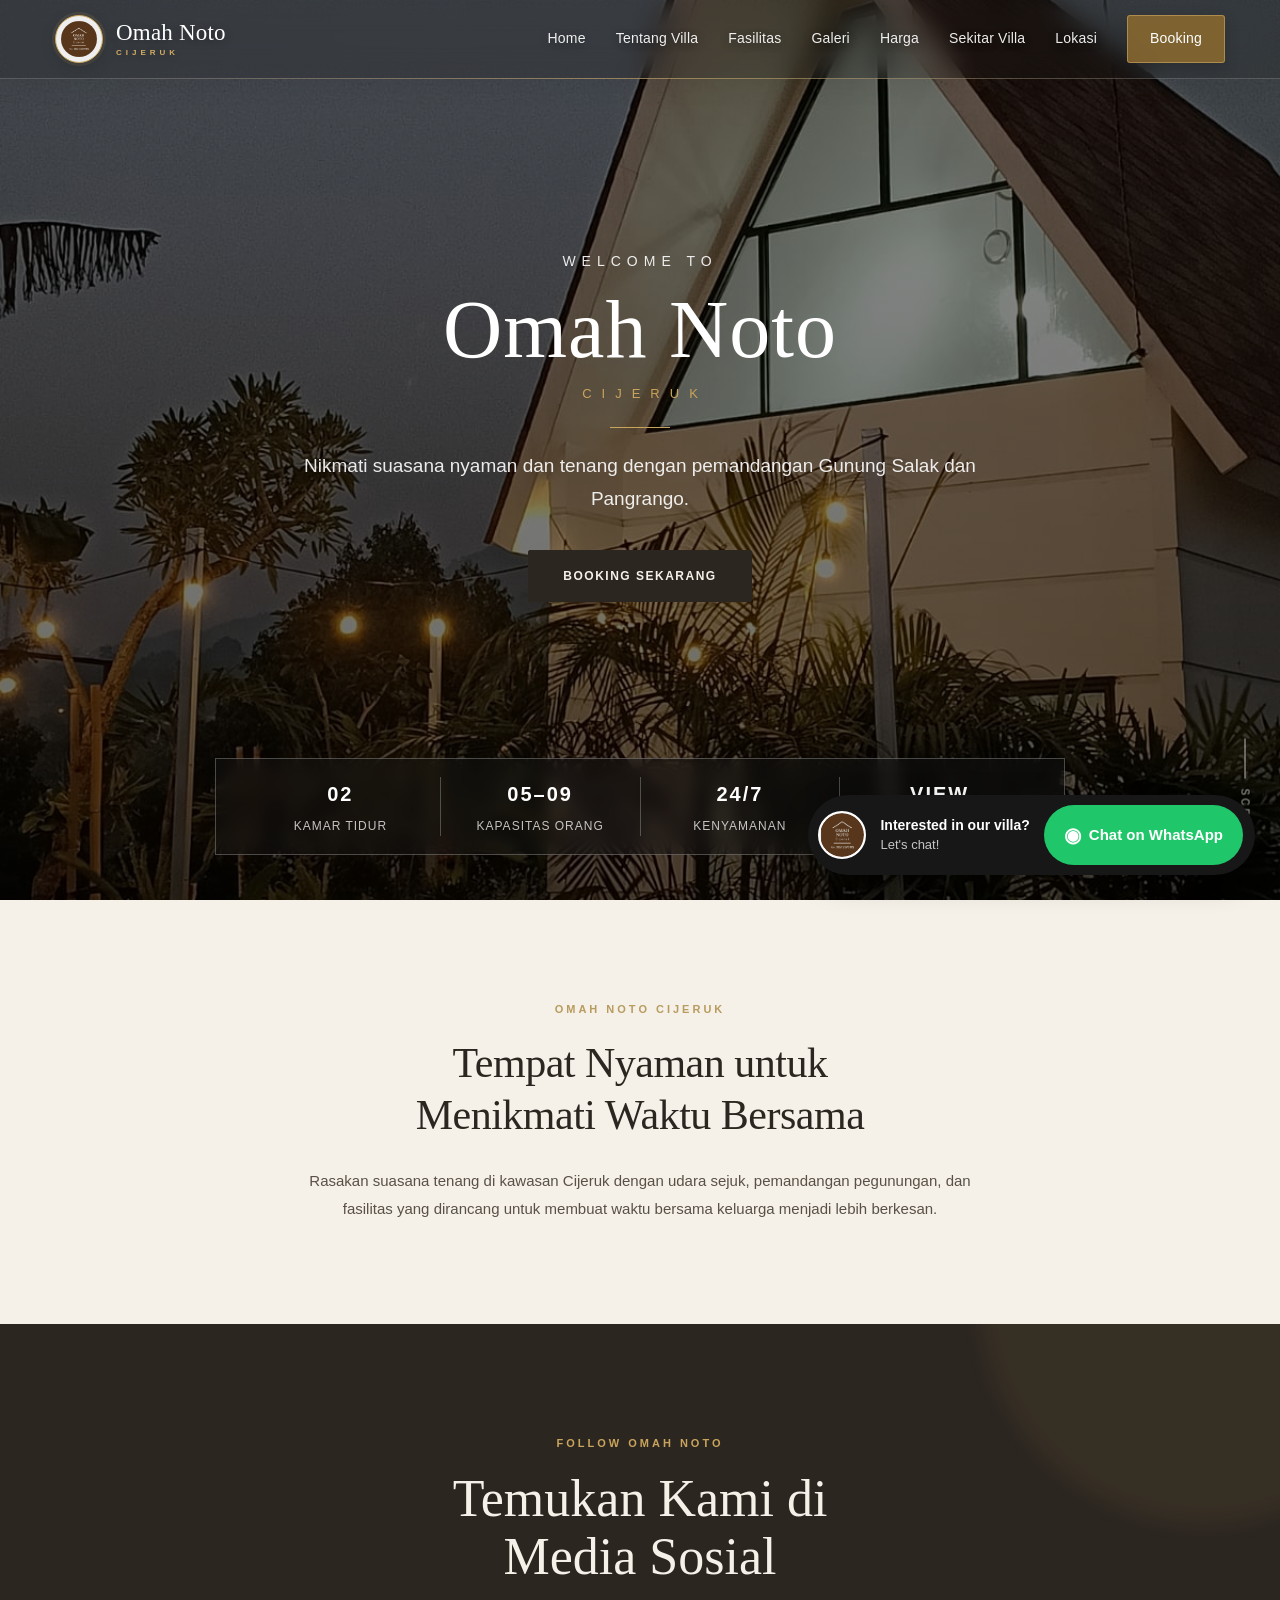
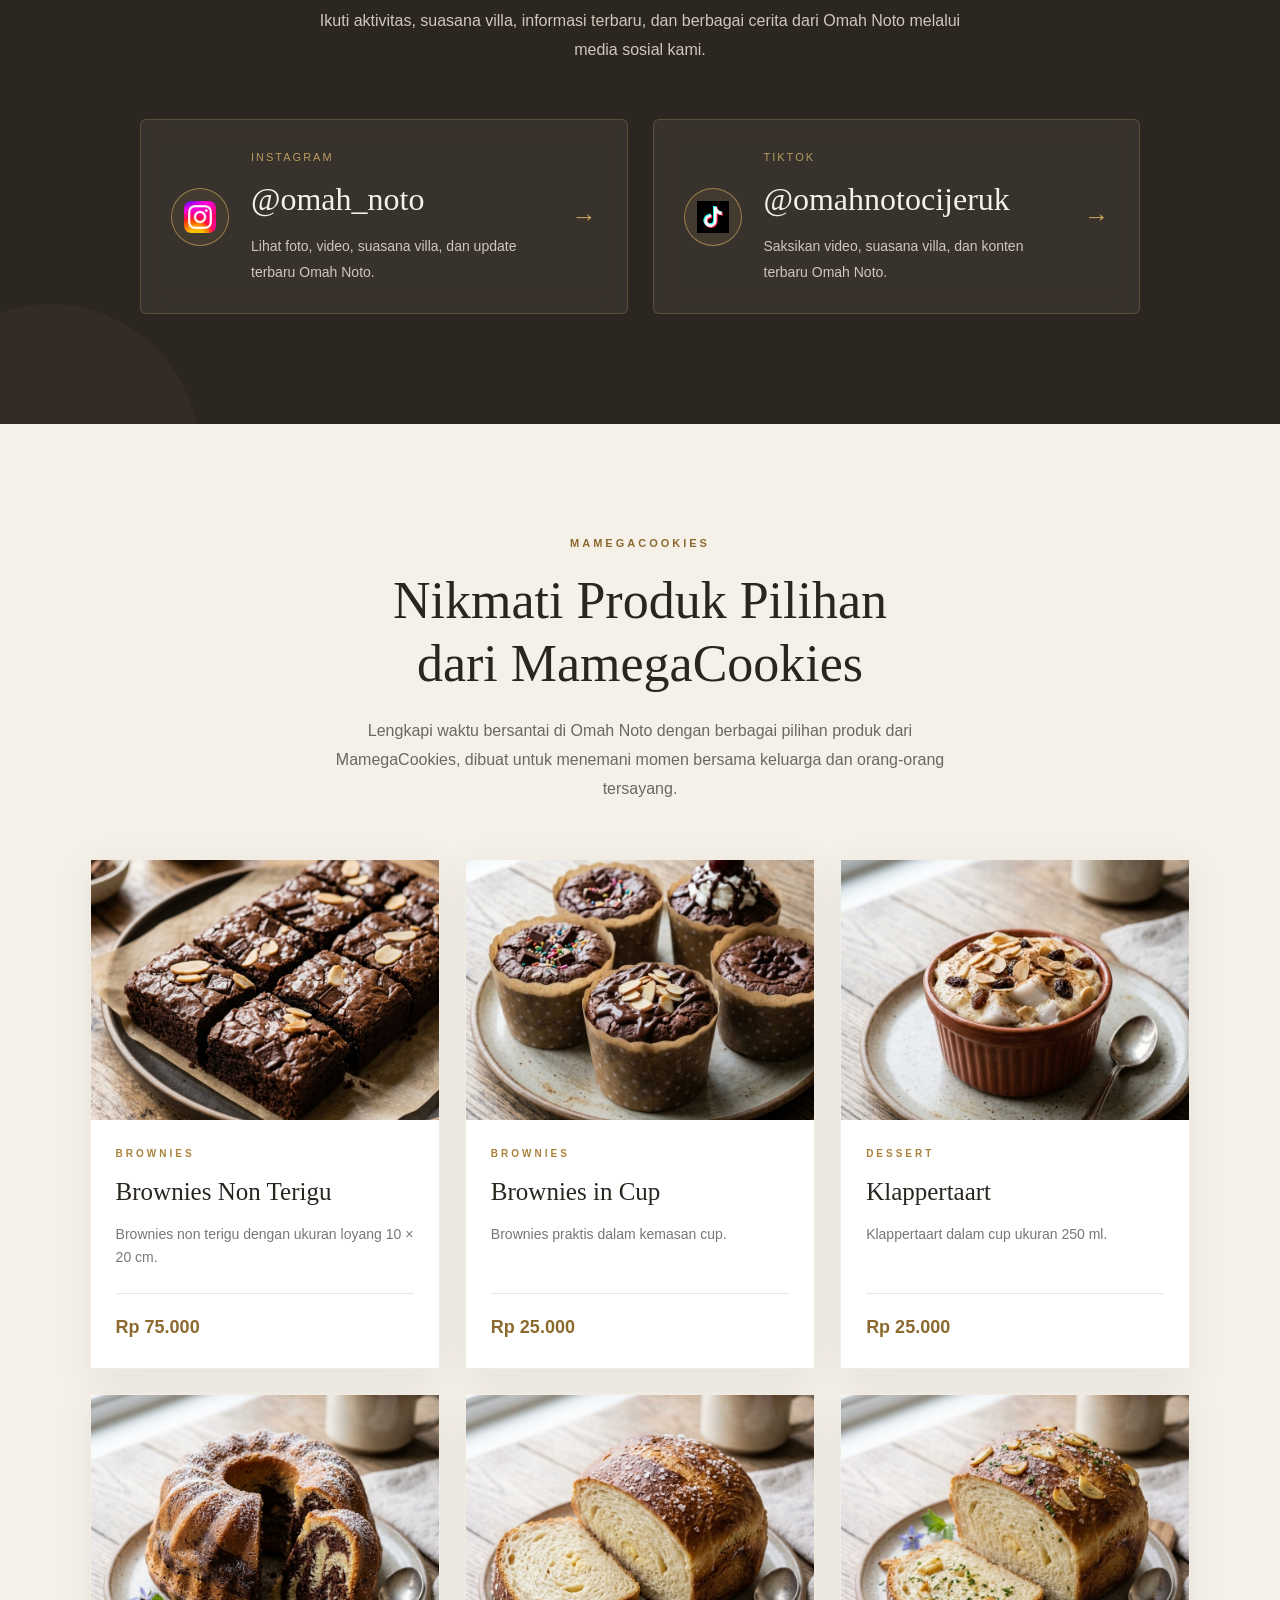
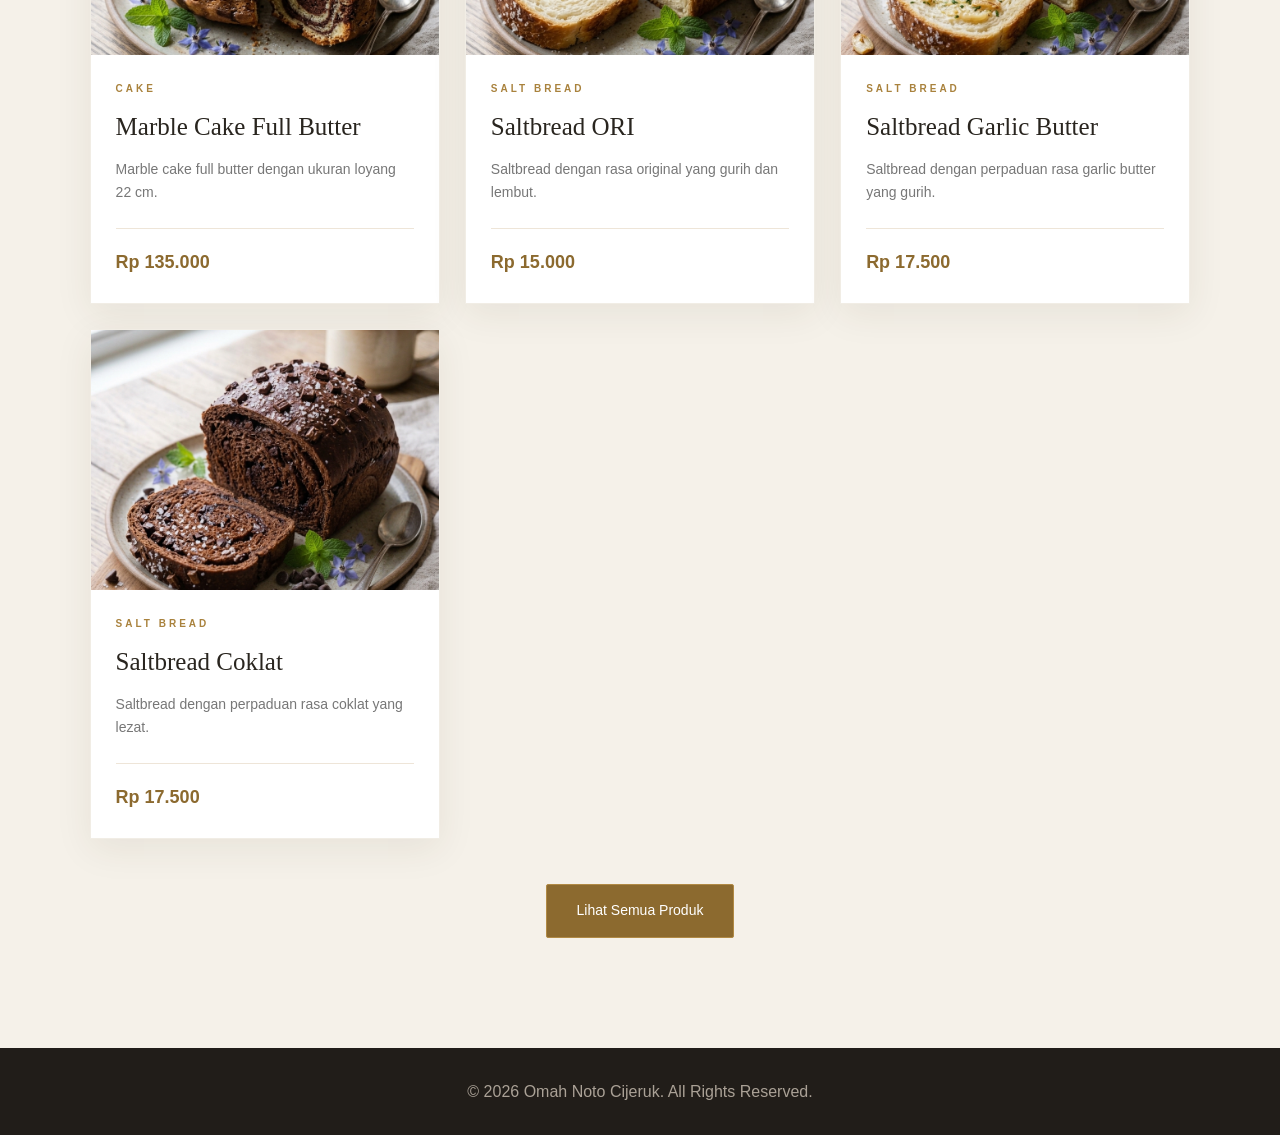
<file: index.html>
<!doctype html>
<html lang="id">
  <head>
    <meta charset="UTF-8" />
    <meta name="viewport" content="width=device-width, initial-scale=1.0" />

    <title>Omah Noto Cijeruk</title>

    <link rel="stylesheet" href="css/style.css" />
  </head>

  <body>
    <!-- =========================
         NAVBAR
    ========================== -->

    <header>
      <nav>
        <div class="logo">
          <img src="images/logo-omah-noto.png" alt="Logo Omah Noto Cijeruk" />

          <div class="logo-text">
            <span>Omah Noto</span>
            <small>Cijeruk</small>
          </div>
        </div>

        <ul>
          <li><a href="index.html">Home</a></li>
          <li><a href="tentang.html">Tentang Villa</a></li>
          <li><a href="fasilitas.html">Fasilitas</a></li>
          <li><a href="galeri.html">Galeri</a></li>
          <li><a href="harga.html">Harga</a></li>
          <li><a href="sekitar.html">Sekitar Villa</a></li>
          <li><a href="lokasi.html">Lokasi</a></li>
          <li><a href="booking.html">Booking</a></li>
        </ul>
      </nav>
    </header>

    <!-- =========================
         HERO
    ========================== -->

    <section class="hero">
      <div class="hero-content">
        <p class="hero-subtitle">WELCOME TO</p>

        <div class="hero-title">
          <h1>Omah Noto</h1>

          <span>Cijeruk</span>
        </div>

        <p class="hero-description">
          Nikmati suasana nyaman dan tenang dengan pemandangan Gunung Salak dan
          Pangrango.
        </p>

        <a href="booking.html" class="hero-button"> Booking Sekarang </a>
      </div>

      <!-- =========================
           INFO VILLA
      ========================== -->

      <div class="hero-info">
        <div class="info-item">
          <span>02</span>
          <p>Kamar Tidur</p>
        </div>

        <div class="info-item">
          <span>05–09</span>
          <p>Kapasitas Orang</p>
        </div>

        <div class="info-item">
          <span>24/7</span>
          <p>Kenyamanan</p>
        </div>

        <div class="info-item">
          <span>VIEW</span>
          <p>Gunung Salak</p>
        </div>
      </div>

      <!-- =========================
           SCROLL INDICATOR
      ========================== -->

      <div class="scroll-indicator">
        <span></span>

        <p>SCROLL</p>
      </div>
    </section>

    <!-- =========================
         INTRO
    ========================== -->

    <section class="intro">
      <p class="section-label">OMAH NOTO CIJERUK</p>

      <h2>
        Tempat Nyaman untuk<br />
        Menikmati Waktu Bersama
      </h2>

      <p>
        Rasakan suasana tenang di kawasan Cijeruk dengan udara sejuk,
        pemandangan pegunungan, dan fasilitas yang dirancang untuk membuat waktu
        bersama keluarga menjadi lebih berkesan.
      </p>
    </section>

    <!-- =========================
         SOCIAL MEDIA
    ========================== -->

    <section class="social-section">
      <div class="section-heading">
        <p class="section-label">FOLLOW OMAH NOTO</p>

        <h2>
          Temukan Kami di<br />
          Media Sosial
        </h2>

        <p>
          Ikuti aktivitas, suasana villa, informasi terbaru, dan berbagai cerita
          dari Omah Noto melalui media sosial kami.
        </p>
      </div>

      <div class="social-container">
        <!-- INSTAGRAM -->

        <a
          href="https://www.instagram.com/omah_noto?stkn=MWh4c2J2cnEzcWNldQ=="
          target="_blank"
          rel="noopener noreferrer"
          class="social-card"
        >
          <div class="social-icon">
            <img src="images/logo-instagram.png" alt="Instagram Omah Noto" />
          </div>

          <div class="social-content">
            <span>INSTAGRAM</span>

            <h3>@omah_noto</h3>

            <p>
              Lihat foto, video, suasana villa, dan update terbaru Omah Noto.
            </p>
          </div>

          <div class="social-arrow">→</div>
        </a>

        <!-- TIKTOK -->

        <a
          href="https://www.tiktok.com/@omahnotocijeruk?_r=1&_t=ZS-9AEzGTo8CsE"
          target="_blank"
          rel="noopener noreferrer"
          class="social-card"
        >
          <div class="social-icon">
            <img src="images/logo-tiktok.png" alt="TikTok Omah Noto" />
          </div>

          <div class="social-content">
            <span>TIKTOK</span>

            <h3>@omahnotocijeruk</h3>

            <p>Saksikan video, suasana villa, dan konten terbaru Omah Noto.</p>
          </div>

          <div class="social-arrow">→</div>
        </a>
      </div>
    </section>

    <!-- =========================
         F&B SECTION
    ========================== -->

    <section class="fnb-section">
      <div class="section-heading">
        <p class="section-label">MamegaCookies</p>

        <h2>
          Nikmati Produk Pilihan<br />
          dari MamegaCookies
        </h2>

        <p>
          Lengkapi waktu bersantai di Omah Noto dengan berbagai pilihan produk
          dari MamegaCookies, dibuat untuk menemani momen bersama keluarga dan
          orang-orang tersayang.
        </p>
      </div>

      <!-- =========================
           PRODUK F&B
      ========================== -->

      <div class="fnb-container">
        <!-- PRODUK 1
        ========================== -->

        <div class="fnb-card">
          <div class="fnb-image">
            <img
              src="images/mamega-brownies-non-terigu.jpg"
              alt="Brownies Non Terigu MamegaCookies"
            />
          </div>

          <div class="fnb-info">
            <p class="fnb-category">BROWNIES</p>

            <h3>Brownies Non Terigu</h3>

            <p class="fnb-description">
              Brownies non terigu dengan ukuran loyang 10 × 20 cm.
            </p>

            <div class="fnb-bottom">
              <span class="fnb-price">Rp 75.000</span>
            </div>
          </div>
        </div>

        <!-- PRODUK 2
        ========================== -->

        <div class="fnb-card">
          <div class="fnb-image">
            <img
              src="images/mamega-brownies-cup.jpg"
              alt="Brownies in Cup MamegaCookies"
            />
          </div>

          <div class="fnb-info">
            <p class="fnb-category">BROWNIES</p>

            <h3>Brownies in Cup</h3>

            <p class="fnb-description">Brownies praktis dalam kemasan cup.</p>

            <div class="fnb-bottom">
              <span class="fnb-price">Rp 25.000</span>
            </div>
          </div>
        </div>

        <!-- PRODUK 3
        ========================== -->

        <div class="fnb-card">
          <div class="fnb-image">
            <img
              src="images/mamega-klappertaart.jpg"
              alt="Klappertaart MamegaCookies"
            />
          </div>

          <div class="fnb-info">
            <p class="fnb-category">DESSERT</p>

            <h3>Klappertaart</h3>

            <p class="fnb-description">Klappertaart dalam cup ukuran 250 ml.</p>

            <div class="fnb-bottom">
              <span class="fnb-price">Rp 25.000</span>
            </div>
          </div>
        </div>

        <!-- PRODUK 4
        ========================== -->

        <div class="fnb-card">
          <div class="fnb-image">
            <img
              src="images/mamega-marble-cake.jpg"
              alt="Marble Cake Full Butter MamegaCookies"
            />
          </div>

          <div class="fnb-info">
            <p class="fnb-category">CAKE</p>

            <h3>Marble Cake Full Butter</h3>

            <p class="fnb-description">
              Marble cake full butter dengan ukuran loyang 22 cm.
            </p>

            <div class="fnb-bottom">
              <span class="fnb-price">Rp 135.000</span>
            </div>
          </div>
        </div>

        <!-- PRODUK 5
        ========================== -->

        <div class="fnb-card">
          <div class="fnb-image">
            <img
              src="images/mamega-saltbread-ori.jpg"
              alt="Saltbread ORI MamegaCookies"
            />
          </div>

          <div class="fnb-info">
            <p class="fnb-category">SALT BREAD</p>

            <h3>Saltbread ORI</h3>

            <p class="fnb-description">
              Saltbread dengan rasa original yang gurih dan lembut.
            </p>

            <div class="fnb-bottom">
              <span class="fnb-price">Rp 15.000</span>
            </div>
          </div>
        </div>

        <!-- PRODUK 6
        ========================== -->

        <div class="fnb-card">
          <div class="fnb-image">
            <img
              src="images/mamega-saltbread-garlic.jpg"
              alt="Saltbread Garlic Butter MamegaCookies"
            />
          </div>

          <div class="fnb-info">
            <p class="fnb-category">SALT BREAD</p>

            <h3>Saltbread Garlic Butter</h3>

            <p class="fnb-description">
              Saltbread dengan perpaduan rasa garlic butter yang gurih.
            </p>

            <div class="fnb-bottom">
              <span class="fnb-price">Rp 17.500</span>
            </div>
          </div>
        </div>

        <!-- PRODUK 7
        ========================== -->

        <div class="fnb-card">
          <div class="fnb-image">
            <img
              src="images/mamega-saltbread-coklat.jpg"
              alt="Saltbread Coklat MamegaCookies"
            />
          </div>

          <div class="fnb-info">
            <p class="fnb-category">SALT BREAD</p>

            <h3>Saltbread Coklat</h3>

            <p class="fnb-description">
              Saltbread dengan perpaduan rasa coklat yang lezat.
            </p>

            <div class="fnb-bottom">
              <span class="fnb-price">Rp 17.500</span>
            </div>
          </div>
        </div>
      </div>

      <!-- =========================
           SEMUA PRODUK
      ========================== -->

      <a href="#" class="fnb-button">Lihat Semua Produk</a>
    </section>

    <!-- =========================
         FOOTER
    ========================== -->

    <footer>
      <p>&copy; 2026 Omah Noto Cijeruk. All Rights Reserved.</p>
    </footer>

    <!-- =========================
         FLOATING WHATSAPP
    ========================== -->

    <a
      href="https://wa.me/6285123901112?text=Halo%20Kak%2C%20saya%20tertarik%20dengan%20Omah%20Noto%20Cijeruk.%20Saya%20ingin%20menanyakan%20informasi%20villa."
      class="whatsapp-float"
      target="_blank"
      rel="noopener noreferrer"
    >
      <div class="whatsapp-avatar">
        <img src="images/logo-omah-noto.png" alt="Logo Omah Noto Cijeruk" />
      </div>

      <div class="whatsapp-text">
        <strong>Interested in our villa?</strong>

        <span>Let's chat!</span>
      </div>

      <div class="whatsapp-button">
        <span>◉</span>

        Chat on WhatsApp
      </div>
    </a>
  </body>
</html>
</file>
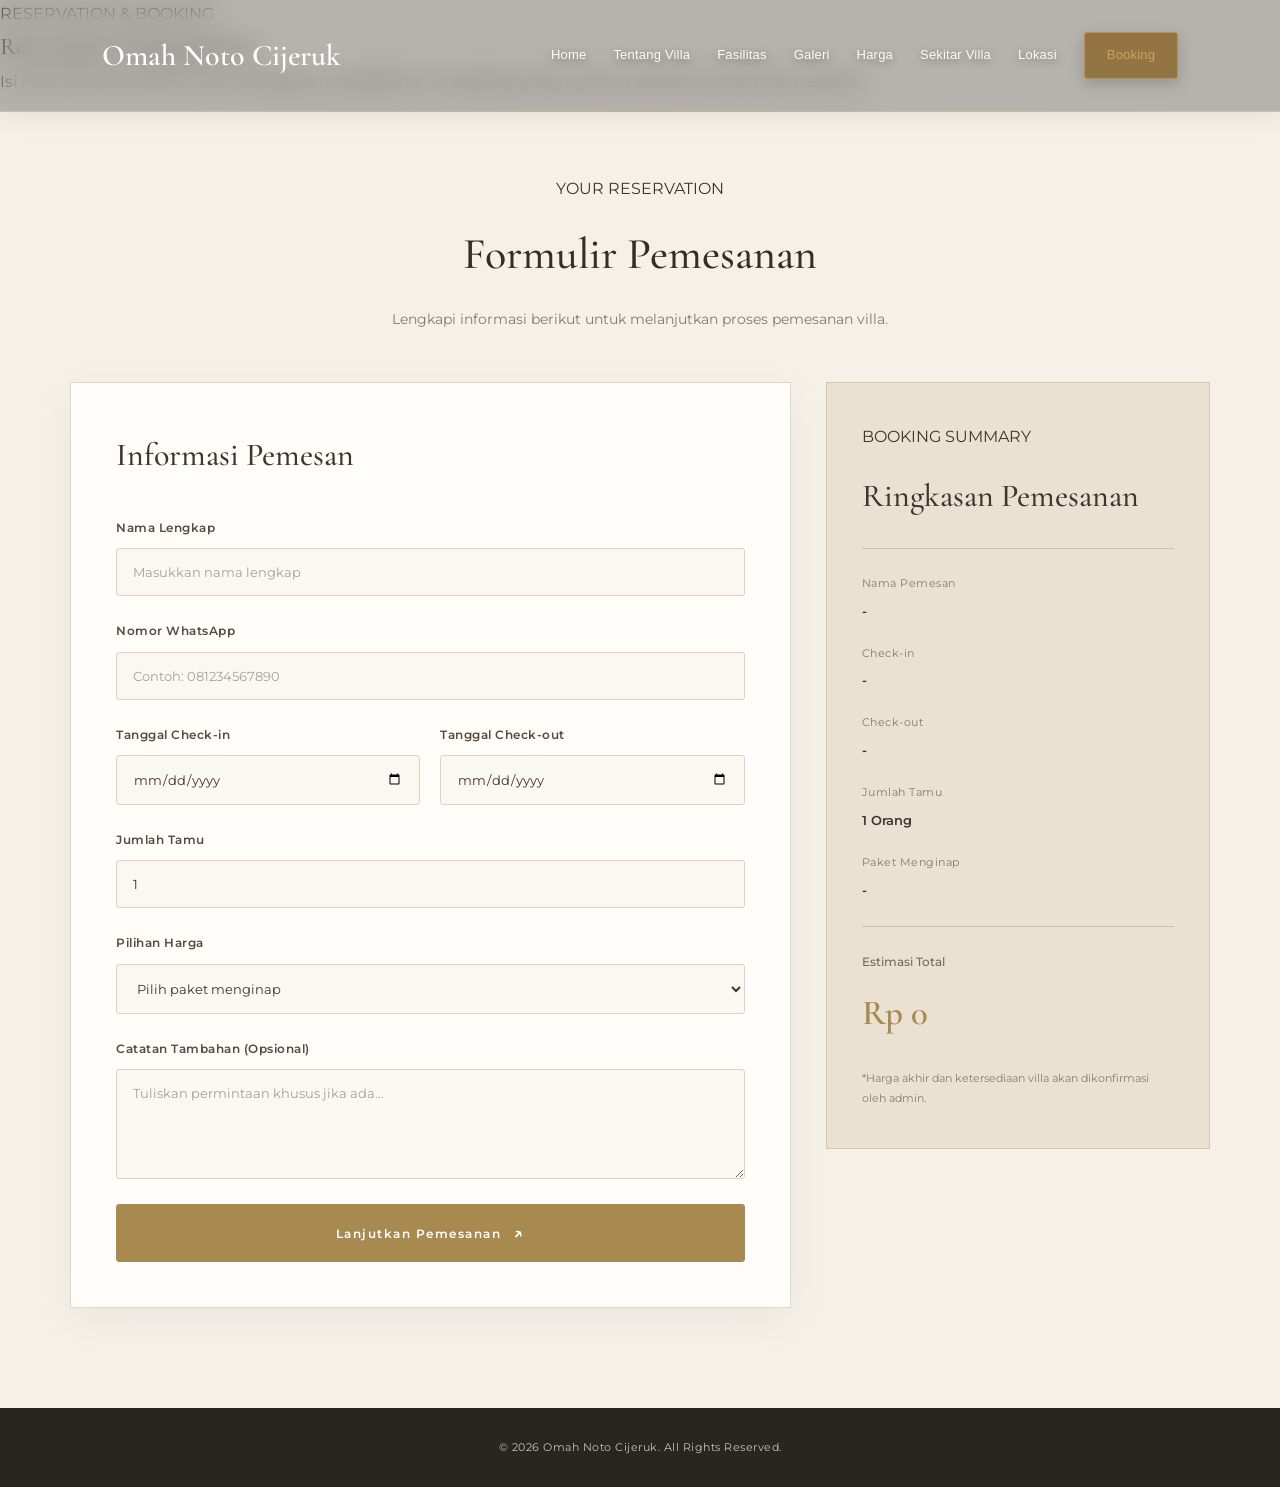
<file: booking.html>
<!doctype html>
<html lang="id">
  <head>
    <meta charset="UTF-8" />
    <meta name="viewport" content="width=device-width, initial-scale=1.0" />

    <title>Booking | Omah Noto Cijeruk</title>

    <!-- CSS -->
    <link rel="stylesheet" href="css/style.css" />
    <link rel="stylesheet" href="css/booking.css" />

    <!-- Google Fonts -->
    <link rel="preconnect" href="https://fonts.googleapis.com" />
    <link rel="preconnect" href="https://fonts.gstatic.com" crossorigin />

    <link
      href="https://fonts.googleapis.com/css2?family=Cormorant+Garamond:wght@400;500;600;700&family=Montserrat:wght@300;400;500;600;700&display=swap"
      rel="stylesheet"
    />
  </head>

  <body class="booking-page">
    <!-- NAVBAR -->
    <header>
      <nav>
        <div class="logo">Omah Noto Cijeruk</div>

        <ul>
          <li><a href="index.html">Home</a></li>
          <li><a href="tentang.html">Tentang Villa</a></li>
          <li><a href="fasilitas.html">Fasilitas</a></li>
          <li><a href="galeri.html">Galeri</a></li>
          <li><a href="harga.html">Harga</a></li>
          <li><a href="sekitar.html">Sekitar Villa</a></li>
          <li><a href="lokasi.html">Lokasi</a></li>
          <li><a href="booking.html" class="active">Booking</a></li>
        </ul>
      </nav>
    </header>

    <!-- HERO BOOKING -->
    <section class="booking-hero">
      <span class="booking-eyebrow"> RESERVATION & BOOKING </span>

      <h1>Rencanakan <span>Penginapanmu</span></h1>

      <p>
        Isi informasi pemesanan dan persiapkan pengalaman menginap yang nyaman
        bersama Omah Noto Cijeruk.
      </p>
    </section>

    <!-- BOOKING FORM -->
    <main class="booking-container">
      <div class="booking-heading">
        <span class="booking-label"> YOUR RESERVATION </span>

        <h2>Formulir Pemesanan</h2>

        <p>
          Lengkapi informasi berikut untuk melanjutkan proses pemesanan villa.
        </p>
      </div>

      <div class="booking-layout">
        <!-- FORM DATA -->
        <section class="booking-form-card">
          <h3>Informasi Pemesan</h3>

          <form id="bookingForm">
            <!-- NAMA -->
            <div class="form-group">
              <label for="nama">Nama Lengkap</label>

              <input
                type="text"
                id="nama"
                name="nama"
                placeholder="Masukkan nama lengkap"
                required
              />
            </div>

            <!-- WHATSAPP -->
            <div class="form-group">
              <label for="whatsapp">Nomor WhatsApp</label>

              <input
                type="tel"
                id="whatsapp"
                name="whatsapp"
                placeholder="Contoh: 081234567890"
                required
              />
            </div>

            <!-- TANGGAL -->
            <div class="form-row">
              <div class="form-group">
                <label for="checkin">Tanggal Check-in</label>

                <input type="date" id="checkin" name="checkin" required />
              </div>

              <div class="form-group">
                <label for="checkout">Tanggal Check-out</label>

                <input type="date" id="checkout" name="checkout" required />
              </div>
            </div>

            <!-- JUMLAH TAMU -->
            <div class="form-group">
              <label for="jumlahTamu">Jumlah Tamu</label>

              <input
                type="number"
                id="jumlahTamu"
                name="jumlahTamu"
                min="1"
                value="1"
                required
              />
            </div>

            <!-- PAKET -->
            <div class="form-group">
              <label for="paket">Pilihan Harga</label>

              <select id="paket" name="paket" required>
                <option value="">Pilih paket menginap</option>

                <option value="weekday">Weekday - Rp1.000.000</option>

                <option value="weekend">Weekend - Rp1.300.000</option>

                <option value="holiday">Holiday - Rp1.500.000</option>
              </select>
            </div>

            <!-- CATATAN -->
            <div class="form-group">
              <label for="catatan"> Catatan Tambahan (Opsional) </label>

              <textarea
                id="catatan"
                name="catatan"
                rows="4"
                placeholder="Tuliskan permintaan khusus jika ada..."
              ></textarea>
            </div>

            <button type="submit" class="booking-submit">
              Lanjutkan Pemesanan
              <span>↗</span>
            </button>
          </form>
        </section>

        <!-- RINGKASAN BOOKING -->
        <aside class="booking-summary">
          <span class="booking-label"> BOOKING SUMMARY </span>

          <h3>Ringkasan Pemesanan</h3>

          <div class="summary-divider"></div>

          <div class="summary-item">
            <span>Nama Pemesan</span>
            <strong id="summaryNama">-</strong>
          </div>

          <div class="summary-item">
            <span>Check-in</span>
            <strong id="summaryCheckin">-</strong>
          </div>

          <div class="summary-item">
            <span>Check-out</span>
            <strong id="summaryCheckout">-</strong>
          </div>

          <div class="summary-item">
            <span>Jumlah Tamu</span>
            <strong id="summaryTamu">1 Orang</strong>
          </div>

          <div class="summary-item">
            <span>Paket Menginap</span>
            <strong id="summaryPaket">-</strong>
          </div>

          <div class="summary-divider"></div>

          <div class="summary-total">
            <span>Estimasi Total</span>
            <strong id="summaryTotal"> Rp0 </strong>
          </div>

          <p class="summary-note">
            *Harga akhir dan ketersediaan villa akan dikonfirmasi oleh admin.
          </p>
        </aside>
      </div>
    </main>

    <!-- FOOTER -->
    <footer class="booking-footer">
      <p>&copy; 2026 Omah Noto Cijeruk. All Rights Reserved.</p>
    </footer>

    <!-- JAVASCRIPT -->
    <script src="booking.js"></script>
  </body>
</html>
</file>
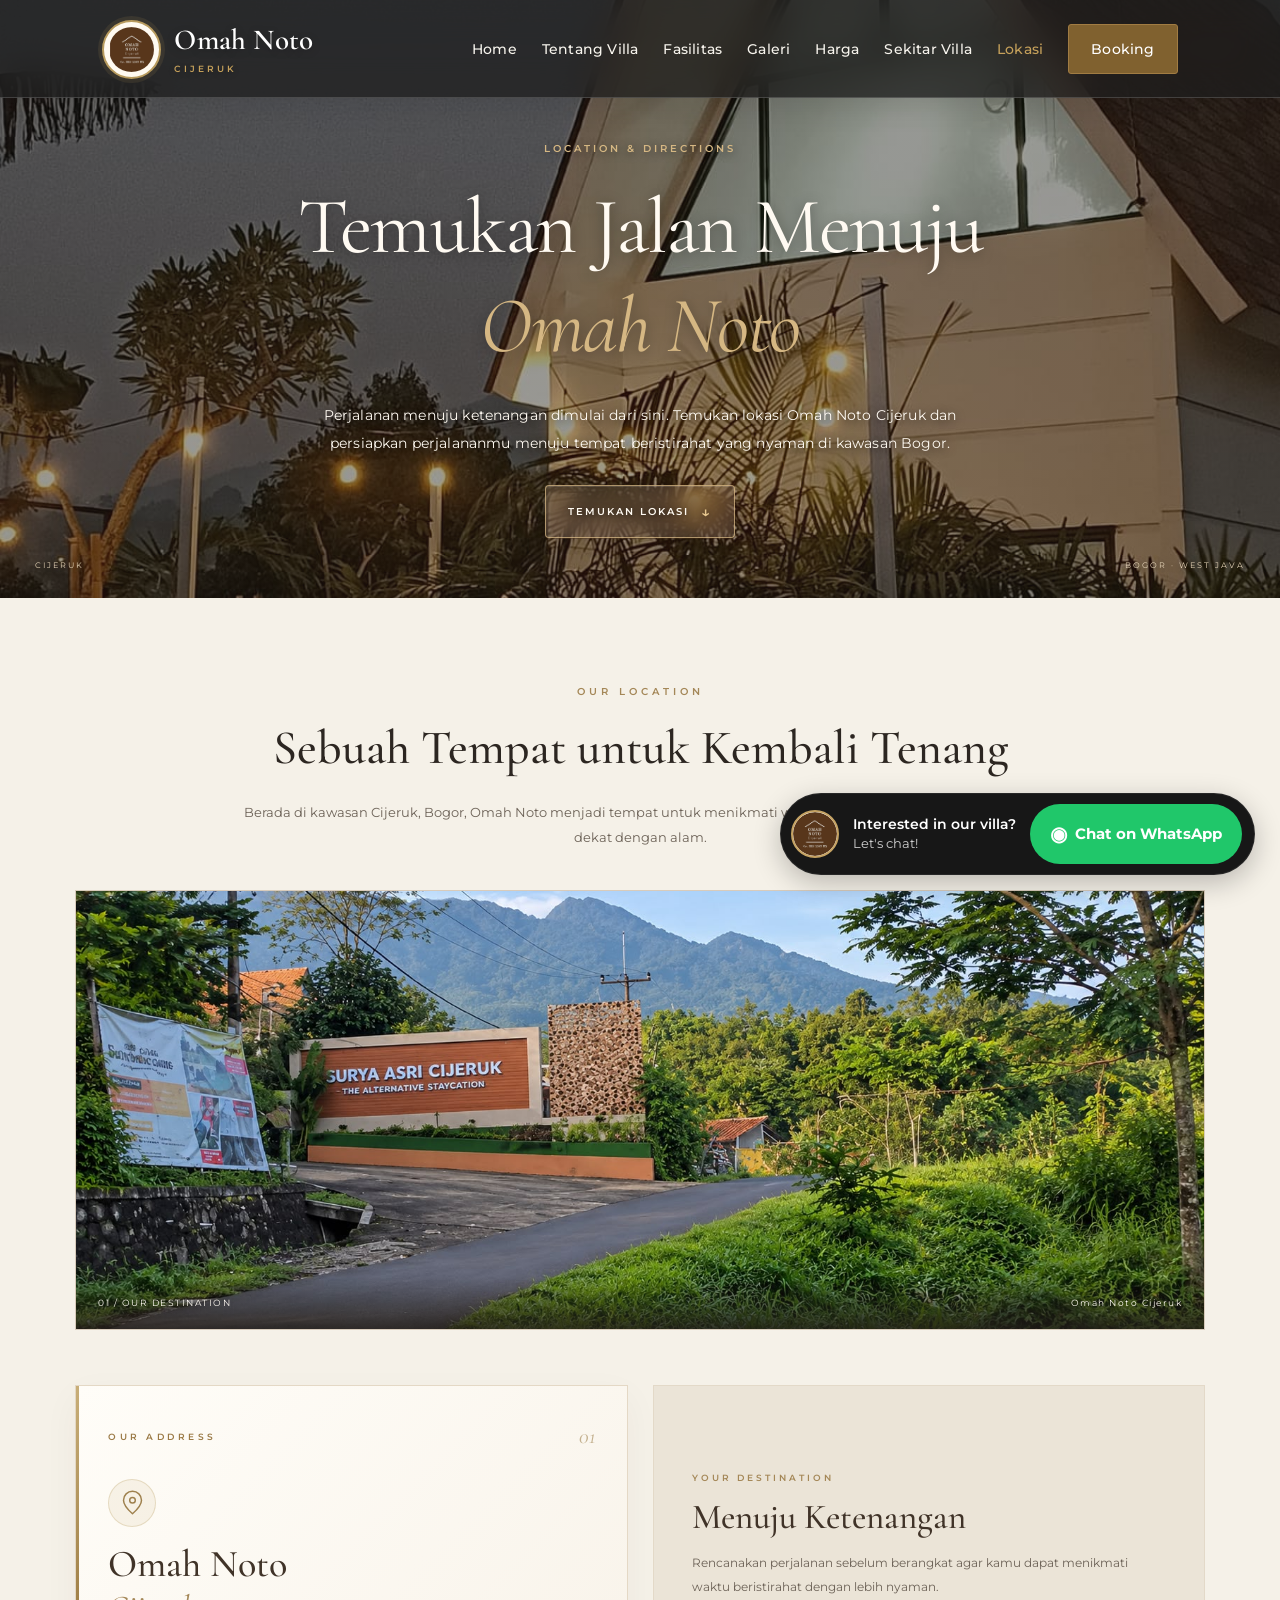
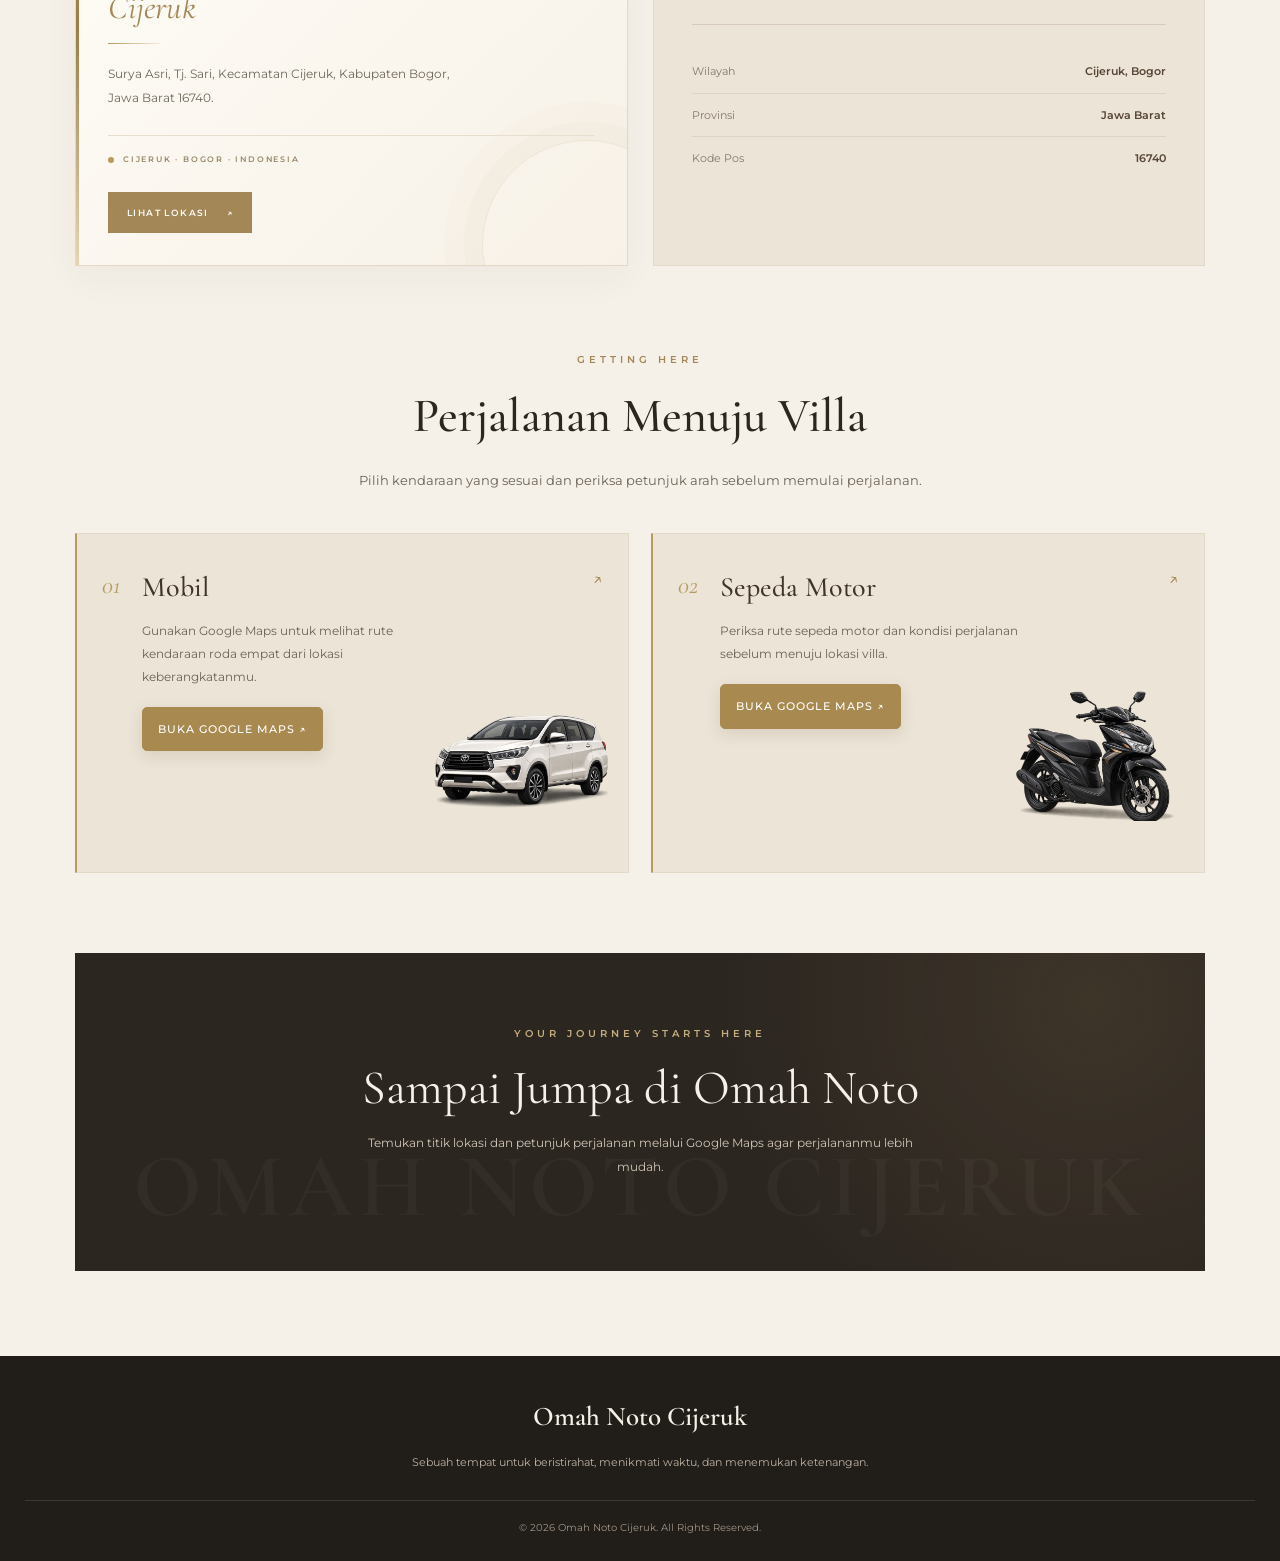
<file: lokasi.html>
<!DOCTYPE html>
<html lang="id">
<head>
    <meta charset="UTF-8">
    <meta name="viewport" content="width=device-width, initial-scale=1.0">

    <title>Lokasi | Omah Noto Cijeruk</title>

    <meta
        name="description"
        content="Temukan lokasi Omah Noto Cijeruk di Bogor dan rencanakan perjalanan menuju villa dengan nyaman."
    >

    <link rel="stylesheet" href="css/style.css">

    <!-- Khusus halaman Lokasi: menyamakan navbar dan WhatsApp dengan Home -->
    <style>
        body.location-page > header {
            position: absolute !important;
            top: 0;
            left: 0;
            right: 0;
            z-index: 1000;
            background: rgba(30, 30, 29, 0.76) !important;
            -webkit-backdrop-filter: blur(18px) saturate(145%) !important;
            backdrop-filter: blur(18px) saturate(145%) !important;
            border-bottom: 1px solid rgba(255, 255, 255, 0.16);
            box-shadow: 0 8px 28px rgba(0, 0, 0, 0.10);
        }

        body.location-page > header nav {
            background: transparent !important;
        }

        body.location-page > header .logo {
            display: flex;
            align-items: center;
            gap: 14px;
        }

        body.location-page > header .logo img {
            width: 70px;
            height: 70px;
            object-fit: cover;
            border-radius: 50%;
            flex-shrink: 0;
        }

        body.location-page > header .logo-text {
            display: flex;
            flex-direction: column;
            line-height: 1.05;
        }

        body.location-page > header .logo-text > span {
            color: #fff;
        }

        body.location-page > header .logo-text small {
            color: #c6a15b;
            letter-spacing: 0.35em;
        }

        body.location-page > header nav ul li a {
            color: #f7f4ed;
        }

        body.location-page > header nav ul li a.active {
            color: #c6a15b;
        }

        /* Widget dibuat seukuran widget Home, hanya pada halaman Lokasi */
        body.location-page .whatsapp-float {
            position: fixed !important;
            right: 28px !important;
            bottom: 28px !important;
            z-index: 9999 !important;
            display: flex !important;
            align-items: center !important;
            gap: 16px !important;
            box-sizing: border-box !important;
            width: auto !important;
            max-width: calc(100vw - 32px) !important;
            min-width: 0 !important;
            min-height: 0 !important;
            padding: 12px 14px !important;
            border-radius: 60px !important;
            background: #171716 !important;
            color: #fff !important;
            box-shadow: 0 8px 28px rgba(0,0,0,.24) !important;
            text-decoration: none !important;
        }

        body.location-page .whatsapp-avatar {
            width: 62px !important;
            height: 62px !important;
            flex: 0 0 62px !important;
            border-radius: 50% !important;
            overflow: hidden !important;
        }

        body.location-page .whatsapp-avatar img {
            display: block !important;
            width: 100% !important;
            height: 100% !important;
            object-fit: cover !important;
        }

        body.location-page .whatsapp-text {
            display: flex !important;
            flex-direction: column !important;
            gap: 4px !important;
            min-width: 0 !important;
            color: #fff !important;
            line-height: 1.25 !important;
        }

        body.location-page .whatsapp-text strong {
            color: #fff !important;
            font-size: 16px !important;
            white-space: nowrap;
        }

        body.location-page .whatsapp-text > span {
            color: #d0d0d0 !important;
            font-size: 14px !important;
            white-space: nowrap;
        }

        body.location-page .whatsapp-button {
            display: flex !important;
            align-items: center !important;
            justify-content: center !important;
            gap: 8px !important;
            flex: 0 0 auto !important;
            padding: 20px 25px !important;
            border-radius: 40px !important;
            background: #19c96b !important;
            color: #fff !important;
            font-size: 17px !important;
            font-weight: 600 !important;
            white-space: nowrap !important;
        }

        @media (max-width: 700px) {
            body.location-page > header .logo img {
                width: 48px;
                height: 48px;
            }

            body.location-page .whatsapp-float {
                right: 12px !important;
                bottom: 12px !important;
                gap: 9px !important;
                padding: 8px 10px !important;
            }

            body.location-page .whatsapp-avatar {
                width: 38px !important;
                height: 38px !important;
                flex-basis: 38px !important;
            }

            body.location-page .whatsapp-text strong {
                font-size: 11px !important;
            }

            body.location-page .whatsapp-text > span {
                font-size: 10px !important;
            }

            body.location-page .whatsapp-button {
                gap: 5px !important;
                padding: 12px 13px !important;
                font-size: 11px !important;
            }
        }

        @media (max-width: 430px) {
            body.location-page .whatsapp-text > span {
                display: none !important;
            }

            body.location-page .whatsapp-button {
                padding: 10px !important;
                font-size: 10px !important;
            }
        }
    </style>


    <link rel="preconnect" href="https://fonts.googleapis.com">
    <link rel="preconnect" href="https://fonts.gstatic.com" crossorigin>

    <link
        href="https://fonts.googleapis.com/css2?family=Cormorant+Garamond:wght@400;500;600;700&family=Montserrat:wght@300;400;500;600;700&display=swap"
        rel="stylesheet"
    >
</head>

<body class="location-page">

    <!-- =========================
         NAVBAR
    ========================== -->
    <header>
      <nav aria-label="Navigasi utama">
        <div class="logo">
          <img src="images/logo-omah-noto.png" alt="Logo Omah Noto Cijeruk" />

          <div class="logo-text">
            <span>Omah Noto</span>
            <small>Cijeruk</small>
          </div>
        </div>

        <ul>
          <li><a href="index.html">Home</a></li>
          <li><a href="tentang.html">Tentang Villa</a></li>
          <li><a href="fasilitas.html">Fasilitas</a></li>
          <li><a href="galeri.html">Galeri</a></li>
          <li><a href="harga.html">Harga</a></li>
          <li><a href="sekitar.html">Sekitar Villa</a></li>
          <li><a href="lokasi.html" class="active" aria-current="page">Lokasi</a></li>
          <li><a href="booking.html">Booking</a></li>
        </ul>
      </nav>
    </header>


    <!-- =========================
         HERO SECTION
    ========================== -->
    <main>

        <section class="location-hero">

            <div class="location-hero-content">

                <span class="eyebrow">
                    LOCATION &amp; DIRECTIONS
                </span>

                <h1>
                    Temukan Jalan Menuju
                    <span>Omah Noto</span>
                </h1>

                <p>
                    Perjalanan menuju ketenangan dimulai dari sini.
                    Temukan lokasi Omah Noto Cijeruk dan persiapkan
                    perjalananmu menuju tempat beristirahat yang nyaman
                    di kawasan Bogor.
                </p>

                <a
                    href="#alamat-villa"
                    class="location-hero-link"
                >
                    TEMUKAN LOKASI
                    <span aria-hidden="true">↓</span>
                </a>

            </div>

            <div class="location-hero-decoration" aria-hidden="true">
                <span>CIJERUK</span>
                <span>BOGOR · WEST JAVA</span>
            </div>

        </section>


        <!-- =========================
             INFORMASI LOKASI
        ========================== -->
        <section class="location-container" id="alamat-villa">

            <div class="location-section-intro">

                <span class="eyebrow">
                    OUR LOCATION
                </span>

                <h2 class="section-heading">
                    Sebuah Tempat untuk Kembali Tenang
                </h2>

                <p class="section-description">
                    Berada di kawasan Cijeruk, Bogor, Omah Noto
                    menjadi tempat untuk menikmati waktu istirahat
                    dan suasana yang lebih dekat dengan alam.
                </p>

            </div>


            <!-- FOTO LOKASI -->
            <figure class="location-photo">

                <img
                    src="images/lokasi-villa.jpg"
                    alt="Papan nama dan jalan masuk menuju Omah Noto Cijeruk"
                    class="location-image"
                    loading="lazy"
                >

                <figcaption class="location-photo-caption">
                    <span>01 / OUR DESTINATION</span>
                    <span>Omah Noto Cijeruk</span>
                </figcaption>

            </figure>


            <!-- KARTU ALAMAT -->
            <div class="location-information-grid">

                <article class="location-card villa-address-card">

                    <div class="villa-address-top">
                        <span class="villa-address-label">
                            OUR ADDRESS
                        </span>

                        <span class="villa-address-number">
                            01
                        </span>
                    </div>

                    <div class="villa-address-icon" aria-hidden="true">

                        <svg
                            xmlns="http://www.w3.org/2000/svg"
                            width="27"
                            height="27"
                            viewBox="0 0 24 24"
                            fill="none"
                            stroke="currentColor"
                            stroke-width="1.3"
                            stroke-linecap="round"
                            stroke-linejoin="round"
                        >
                            <path d="M20 10c0 5-8 12-8 12S4 15 4 10a8 8 0 1 1 16 0Z"/>
                            <circle cx="12" cy="10" r="2.5"/>
                        </svg>

                    </div>

                    <h3 class="villa-address-title">
                        Omah Noto
                        <span>Cijeruk</span>
                    </h3>

                    <div class="villa-address-divider"></div>

                    <p class="villa-address-text">
                        Surya Asri, Tj. Sari, Kecamatan Cijeruk,
                        Kabupaten Bogor, Jawa Barat 16740.
                    </p>

                    <div class="villa-address-bottom">
                        <span class="villa-address-dot"></span>

                        <span>
                            CIJERUK · BOGOR · INDONESIA
                        </span>
                    </div>

                    <a
                        href="https://maps.app.goo.gl/LTp8xjmDvHP1sJTV7"
                        target="_blank"
                        rel="noopener noreferrer"
                        class="location-card-button"
                        aria-label="Buka lokasi Omah Noto Cijeruk di Google Maps"
                    >
                        LIHAT LOKASI
                        <span aria-hidden="true">↗</span>
                    </a>

                </article>


                <!-- KARTU INFORMASI -->
                <article class="location-card location-detail-card">

                    <span class="card-label">
                        YOUR DESTINATION
                    </span>

                    <h3>
                        Menuju Ketenangan
                    </h3>

                    <p>
                        Rencanakan perjalanan sebelum berangkat
                        agar kamu dapat menikmati waktu beristirahat
                        dengan lebih nyaman.
                    </p>

                    <div class="location-detail-divider"></div>

                    <div class="location-detail-row">
                        <span>Wilayah</span>
                        <strong>Cijeruk, Bogor</strong>
                    </div>

                    <div class="location-detail-row">
                        <span>Provinsi</span>
                        <strong>Jawa Barat</strong>
                    </div>

                    <div class="location-detail-row">
                        <span>Kode Pos</span>
                        <strong>16740</strong>
                    </div>

                </article>

            </div>


            <!-- =========================
                 AKSES KENDARAAN
            ========================== -->
            <section class="access-section">

                <div class="access-heading">

                    <span class="eyebrow">
                        GETTING HERE
                    </span>

                    <h2 class="section-heading">
                        Perjalanan Menuju Villa
                    </h2>

                    <p class="section-description">
                        Pilih kendaraan yang sesuai dan periksa
                        petunjuk arah sebelum memulai perjalanan.
                    </p>

                </div>


                

<div class="access-list">

    <a
        href="https://www.google.com/maps/dir/?api=1&destination=Omah+Noto+Cijeruk%2C+Bogor&travelmode=driving"
        target="_blank"
        rel="noopener noreferrer"
        class="access-item"
    >
        <div class="access-item-number">01</div>

        <div class="access-item-content">
            <h3>Mobil</h3>
            <p>Gunakan Google Maps untuk melihat rute kendaraan roda empat dari lokasi keberangkatanmu.</p>

            <span class="access-map-button">
                BUKA GOOGLE MAPS ↗
            </span>
        </div>

        <img
            src="images/mobil.png"
            alt="Ilustrasi mobil"
            class="access-vehicle-image"
        />

        <span class="access-item-icon">↗</span>
    </a>

    <a
        href="https://www.google.com/maps/dir/?api=1&destination=Omah+Noto+Cijeruk%2C+Bogor&travelmode=two-wheeler"
        target="_blank"
        rel="noopener noreferrer"
        class="access-item"
    >
        <div class="access-item-number">02</div>

        <div class="access-item-content">
            <h3>Sepeda Motor</h3>
            <p>Periksa rute sepeda motor dan kondisi perjalanan sebelum menuju lokasi villa.</p>

            <span class="access-map-button">
                BUKA GOOGLE MAPS ↗
            </span>
        </div>

        <img
            src="images/motor.png"
            alt="Ilustrasi sepeda motor"
            class="access-vehicle-image"
        />

        <span class="access-item-icon">↗</span>
    </a>

</div>


            </section>


            <!-- =========================
                 GOOGLE MAPS CTA
            ========================== -->
            <section class="maps-section">

                <span class="eyebrow">
                    YOUR JOURNEY STARTS HERE
                </span>

                <h2>
                    Sampai Jumpa di Omah Noto
                </h2>

                <p>
                    Temukan titik lokasi dan petunjuk perjalanan
                    melalui Google Maps agar perjalananmu lebih mudah.
                </p>

                <div class="maps-decoration" aria-hidden="true">
                    OMAH NOTO CIJERUK
                </div>

            </section>

        </section>

    </main>


    <!-- =========================
         FOOTER
    ========================== -->
    <footer class="location-footer">

        <a href="index.html" class="footer-brand">
            Omah Noto Cijeruk
        </a>

        <p>
            Sebuah tempat untuk beristirahat, menikmati waktu,
            dan menemukan ketenangan.
        </p>

        <span class="footer-copyright">
            &copy; 2026 Omah Noto Cijeruk. All Rights Reserved.
        </span>

    </footer>
    <a
      href="https://wa.me/6285123901112?text=Halo%20Kak%2C%20saya%20tertarik%20dengan%20Omah%20Noto%20Cijeruk.%20Saya%20ingin%20menanyakan%20informasi%20villa."
      class="whatsapp-float"
      aria-label="Hubungi Omah Noto Cijeruk melalui WhatsApp"
      target="_blank"
      rel="noopener noreferrer"
    >
      <div class="whatsapp-avatar">
        <img src="images/logo-omah-noto.png" alt="Logo Omah Noto Cijeruk" />
      </div>

      <div class="whatsapp-text">
        <strong>Interested in our villa?</strong>

        <span>Let's chat!</span>
      </div>

      <div class="whatsapp-button">
        <span>◉</span>

        Chat on WhatsApp
      </div>
    </a>
</body>
</html>
</file>
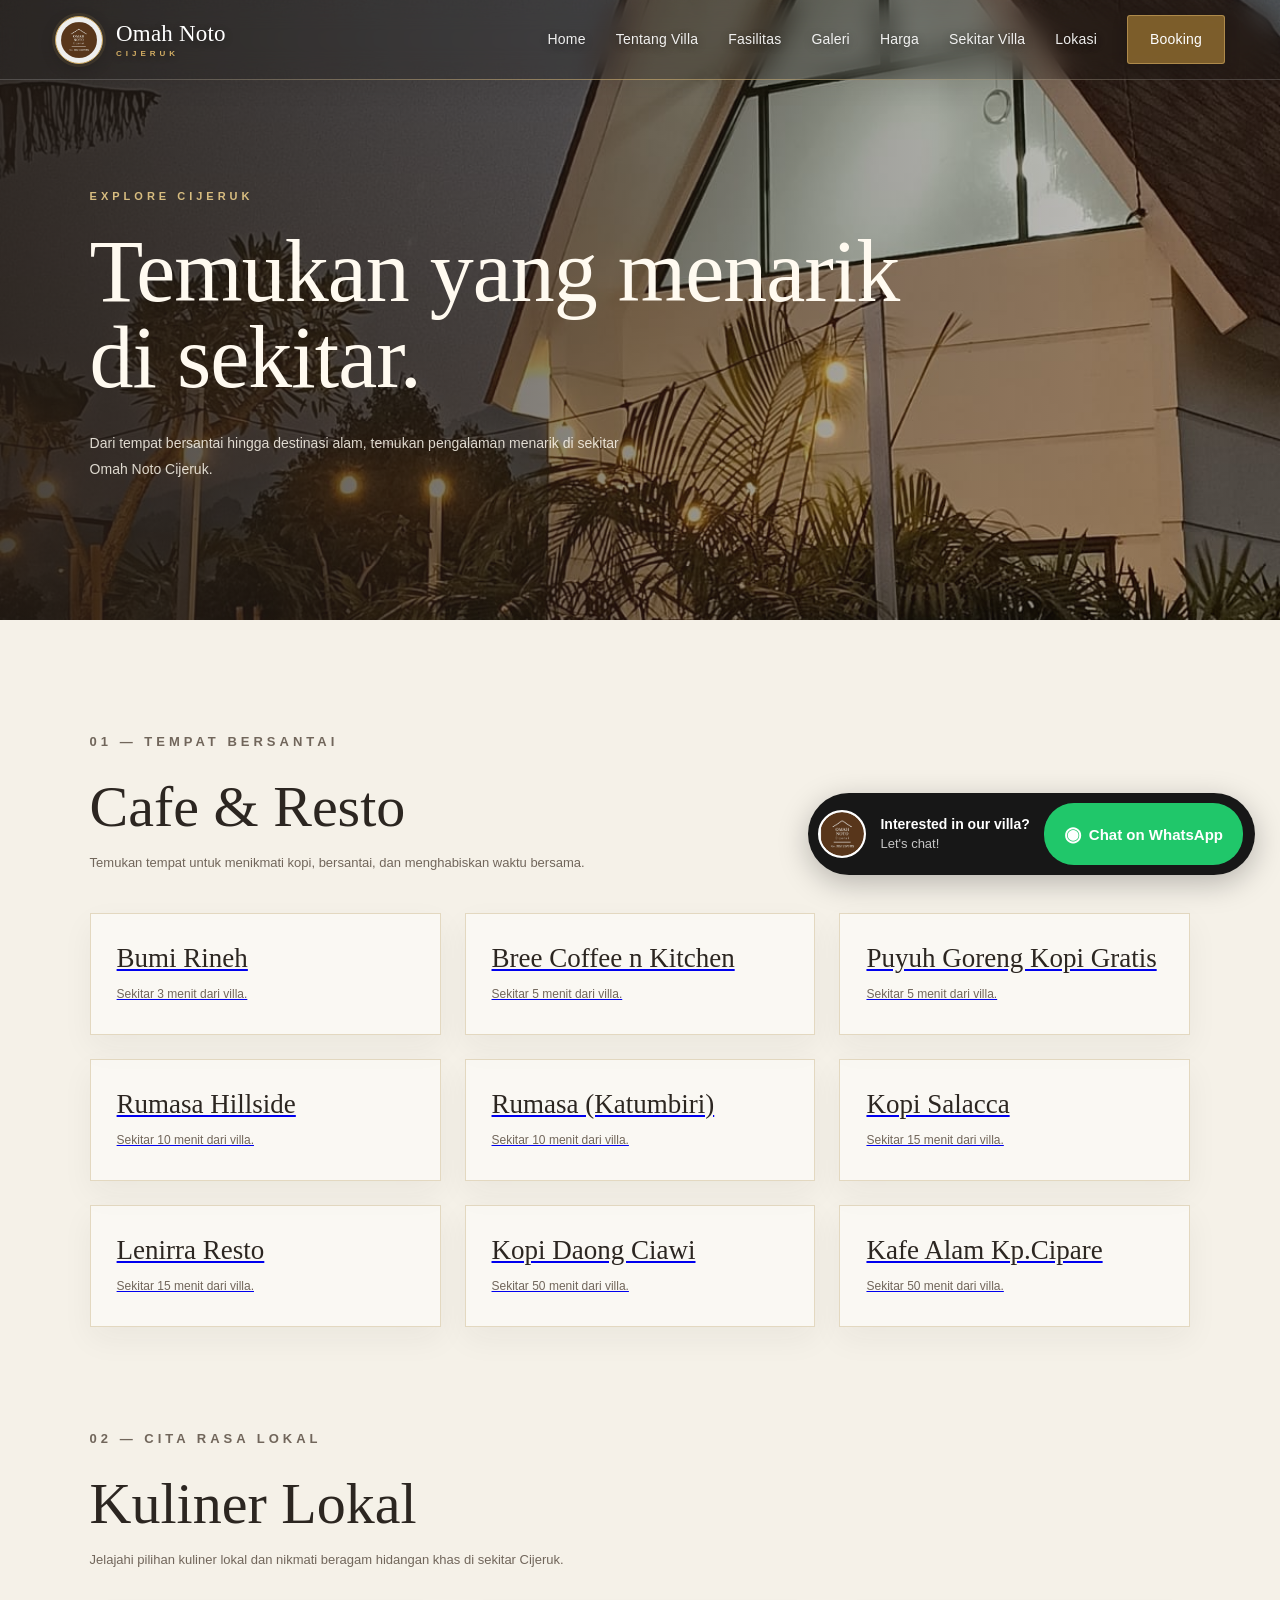
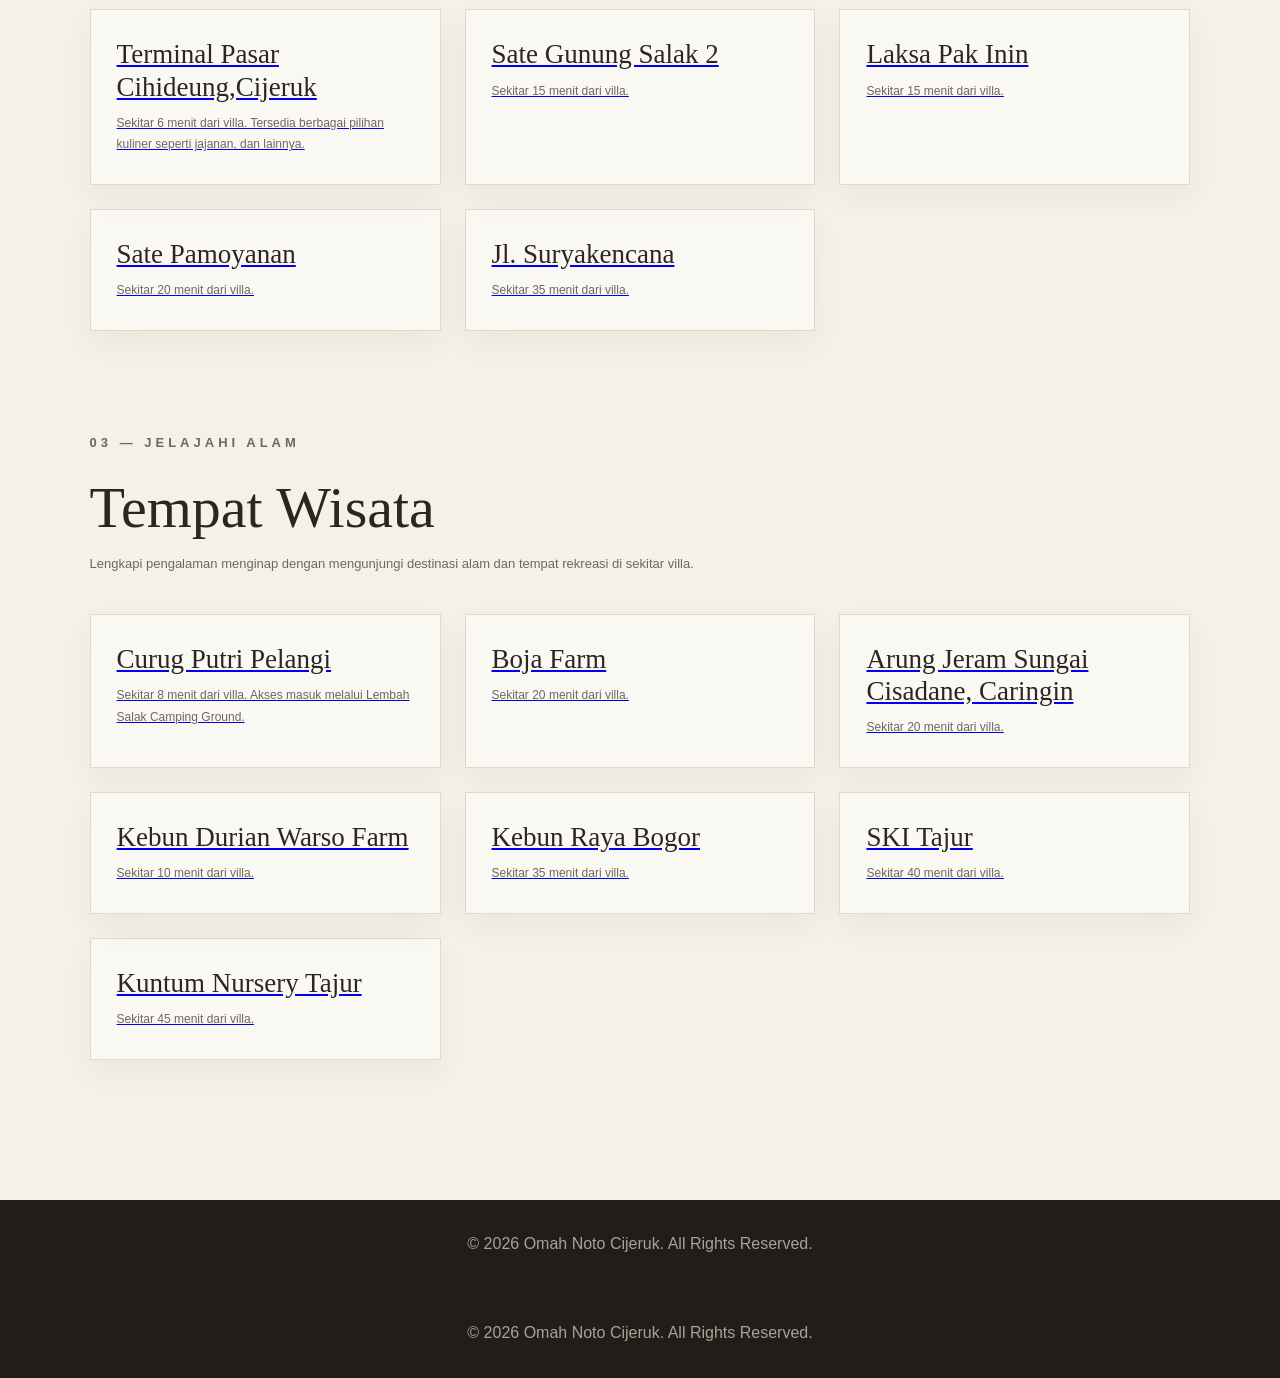
<file: sekitar.html>
<!doctype html>
<html lang="id">
  <head>
    <meta charset="UTF-8" />
    <meta name="viewport" content="width=device-width, initial-scale=1.0" />

    <title>Sekitar Villa - Omah Noto Cijeruk</title>

    <link rel="stylesheet" href="css/style.css" />
  </head>

  <body class="nearby-page">
    <!-- NAVBAR -->
   <header>
      <nav>

        <div class="logo">

          <img
            src="images/logo-omah-noto.png"
            alt="Logo Omah Noto Cijeruk"
          />

          <div class="logo-text">
            <span>Omah Noto</span>
            <small>Cijeruk</small>
          </div>

        </div>

        <ul>
          <li><a href="index.html">Home</a></li>
          <li><a href="tentang.html">Tentang Villa</a></li>
          <li><a href="fasilitas.html">Fasilitas</a></li>
          <li><a href="galeri.html">Galeri</a></li>
          <li><a href="harga.html">Harga</a></li>
          <li><a href="sekitar.html">Sekitar Villa</a></li>
          <li><a href="lokasi.html">Lokasi</a></li>
          <li><a href="booking.html">Booking</a></li>
        </ul>
      </nav>
    </header>

    <!-- KONTEN UTAMA -->
    <main class="nearby-main">

      <!-- HERO PEMBUKA -->
      <section class="nearby-hero">
        <div class="nearby-hero-content">
          <p class="nearby-eyebrow">EXPLORE CIJERUK</p>

          <h1>
            Temukan yang menarik
            <br />
            di sekitar.
          </h1>

          <p>
            Dari tempat bersantai hingga destinasi alam,
            temukan pengalaman menarik di sekitar
            Omah Noto Cijeruk.
          </p>
        </div>
      </section>

      <!-- KONTEN TEMPAT SEKITAR -->
      <section class="nearby-content">

        <!-- =========================
             01. CAFE & RESTO
        ========================== -->
        <div class="nearby-category">
          <div class="nearby-category-heading">
            <p class="nearby-eyebrow">01 — TEMPAT BERSANTAI</p>
            <h2>Cafe &amp; Resto</h2>
            <p>
              Temukan tempat untuk menikmati kopi, bersantai,
              dan menghabiskan waktu bersama.
            </p>
          </div>

          <div class="nearby-grid">

           
        <a
          href="https://www.google.com/maps/search/?api=1&query=Bumi+Rineh+Cijeruk+Bogor"
          class="nearby-card"
          target="_blank"
          rel="noopener noreferrer"
        >
          <h3>Bumi Rineh</h3>
          <p>Sekitar 3 menit dari villa.</p>
        </a>

        <a
          href="https://www.google.com/maps/search/?api=1&query=Bree+Coffee+n+Kitchen"
          class="nearby-card"
          target="_blank"
          rel="noopener noreferrer"
        >
          <h3>Bree Coffee n Kitchen</h3>
          <p>Sekitar 5 menit dari villa.</p>
        </a>

        <a
        href="https://maps.app.goo.gl/S86U2N3rkj3JuQUcA"
        class="nearby-card"
        target="_blank"
        rel="noopener noreferrer"
      >
        <h3>Puyuh Goreng Kopi Gratis</h3>
        <p>Sekitar 5 menit dari villa.</p>
      </a>

          <a
          href="https://maps.app.goo.gl/mRZhaxKYkrK5Q7VH8"
          class="nearby-card"
          target="_blank"
          rel="noopener noreferrer"
>
              <h3>Rumasa Hillside</h3>
              <p>Sekitar 10 menit dari villa.</p>
            </a>

            <a
          href="https://maps.app.goo.gl/ypFKzkUdiScutazu6"
          class="nearby-card"
          target="_blank"
          rel="noopener noreferrer"
>
              <h3>Rumasa (Katumbiri)</h3>
              <p>Sekitar 10 menit dari villa.</p>
            </a>

            <a
          href="https://maps.app.goo.gl/7samC4mg93yN2V2G6"
          class="nearby-card"
          target="_blank"
          rel="noopener noreferrer"
>
              <h3>Kopi Salacca</h3>
              <p>Sekitar 15 menit dari villa.</p>
            </a>

            <a
          href="https://maps.app.goo.gl/7samC4mg93yN2V2G6"
          class="nearby-card"
          target="_blank"
          rel="noopener noreferrer"
>
              <h3>Lenirra Resto</h3>
              <p>Sekitar 15 menit dari villa.</p>
          </a>

            <a
          href="https://maps.app.goo.gl/czhm2rFPtxE4FiK39"
          class="nearby-card"
          target="_blank"
          rel="noopener noreferrer"
>
              <h3>Kopi Daong Ciawi</h3>
              <p>Sekitar 50 menit dari villa.</p>
            </a>

            <a
          href="https://maps.app.goo.gl/ZHvoHNg5adZPWT8A8"
          class="nearby-card"
          target="_blank"
          rel="noopener noreferrer"
>
              <h3>Kafe Alam Kp.Cipare</h3>
              <p>Sekitar 50 menit dari villa.</p>
            </a>

          </div>
        </div>

        <!-- =========================
             02. KULINER LOKAL
        ========================== -->
        <div class="nearby-category">
          <div class="nearby-category-heading">
            <p class="nearby-eyebrow">02 — CITA RASA LOKAL</p>
            <h2>Kuliner Lokal</h2>
            <p>
              Jelajahi pilihan kuliner lokal dan nikmati
              beragam hidangan khas di sekitar Cijeruk.
            </p>
          </div>

          <div class="nearby-grid">

            <a 
            href="https://maps.app.goo.gl/7Esc3rDm13M8AVy86"
              class="nearby-card"
          target="_blank"
          rel="noopener noreferrer"
>
            <h3>Terminal Pasar Cihideung,Cijeruk</h3>
              <p>
                Sekitar 6 menit dari villa. Tersedia berbagai
                pilihan kuliner seperti jajanan, dan lainnya.
              </p>
            </a>

            <a
          href="https://maps.app.goo.gl/n98xg6S7cdqHn8cR7"
          class="nearby-card"
          target="_blank"
          rel="noopener noreferrer"
>
              <h3>Sate Gunung Salak 2</h3>
              <p>Sekitar 15 menit dari villa.</p>
          </a>

            <a
          href="https://maps.app.goo.gl/3hseGVjcro8S1EaY6"
          class="nearby-card"
          target="_blank"
          rel="noopener noreferrer"
>
              <h3>Laksa Pak Inin</h3>
              <p>Sekitar 15 menit dari villa.</p>
            </a>

          <a 
            href="https://maps.app.goo.gl/URaFPQtzqFqZu3nd6"
              class="nearby-card"
          target="_blank"
          rel="noopener noreferrer"
>
            <h3>Sate Pamoyanan</h3>
              <p>Sekitar 20 menit dari villa.</p>
          </a>

            <a
             href="https://maps.app.goo.gl/MysYVFZWXfvdcTs47"
             class="nearby-card"
          target="_blank"
          rel="noopener noreferrer"
           >
             <h3>Jl. Suryakencana</h3>
              <p>Sekitar 35 menit dari villa.</p>
            </a>

          </div>
        </div>

        <!-- =========================
             03. TEMPAT WISATA
        ========================== -->
        <div class="nearby-category">
          <div class="nearby-category-heading">
            <p class="nearby-eyebrow">03 — JELAJAHI ALAM</p>
            <h2>Tempat Wisata</h2>
            <p>
              Lengkapi pengalaman menginap dengan mengunjungi
              destinasi alam dan tempat rekreasi di sekitar villa.
            </p>
          </div>

          <div class="nearby-grid">

            <a 
            href="https://maps.app.goo.gl/FjhMhT5tqRBBBxfZ7"
             class="nearby-card"
          target="_blank"
          rel="noopener noreferrer"
           >
            <h3>Curug Putri Pelangi</h3>
              <p>
                Sekitar 8 menit dari villa. Akses masuk
                melalui Lembah Salak Camping Ground.
              </p>
            </a>

            <a 
            href="https://maps.app.goo.gl/u7FNokfn686LQmze6"
              class="nearby-card"
          target="_blank"
          rel="noopener noreferrer"
           >
            <h3>Boja Farm</h3>
              <p>Sekitar 20 menit dari villa.</p>
          </a>

            <a 
            href="https://maps.app.goo.gl/n821YmeRvPokBf8E8"
             class="nearby-card"
          target="_blank"
          rel="noopener noreferrer"
           >
            <h3>Arung Jeram Sungai Cisadane, Caringin</h3>
              <p>Sekitar 20 menit dari villa.</p>
        </a>

            <a 
            href="https://maps.app.goo.gl/Eid56DZoZNzJCYHB6"
            class="nearby-card"
          target="_blank"
          rel="noopener noreferrer"
           > 
            <h3>Kebun Durian Warso Farm</h3>
              <p>Sekitar 10 menit dari villa.</p>
      </a>

            <a 
            href="https://maps.app.goo.gl/c2St1CPuCbvGycQD6"
             class="nearby-card"
          target="_blank"
          rel="noopener noreferrer"
           > 
            <h3>Kebun Raya Bogor</h3>
              <p>Sekitar 35 menit dari villa.</p>
    </a>

            <a 
            href="https://maps.app.goo.gl/9v53bVcpXNqGpYJD8"
            class="nearby-card"
          target="_blank"
          rel="noopener noreferrer"
           >  
            <h3>SKI Tajur</h3>
              <p>Sekitar 40 menit dari villa.</p>
  </a>

            <a 
            href="https://maps.app.goo.gl/X5qpoBk4taZW57Zc6"
              class="nearby-card"
          target="_blank"
          rel="noopener noreferrer"
           >  
            <h3>Kuntum Nursery Tajur</h3>
              <p>Sekitar 45 menit dari villa.</p>
</a>

          </div>
        </div>

      </section>
    </main>

    <!-- FOOTER -->
    <footer>
      <p>&copy; 2026 Omah Noto Cijeruk. All Rights Reserved.</p>
    </footer>
  </body>
</html>
    <!-- FOOTER -->
    <footer>
      <p>&copy; 2026 Omah Noto Cijeruk. All Rights Reserved.</p>
    </footer>

    <!-- FLOATING WHATSAPP -->
    <a
      href="https://wa.me/6285123901112?text=Halo%20Kak%2C%20saya%20tertarik%20dengan%20Omah%20Noto%20Cijeruk.%20Saya%20ingin%20menanyakan%20informasi%20villa."
      class="whatsapp-float"
      target="_blank"
      rel="noopener noreferrer"
    >
      <div class="whatsapp-avatar">
        <img src="images/logo-omah-noto.png" alt="Logo Omah Noto Cijeruk" />
      </div>

      <div class="whatsapp-text">
        <strong>Interested in our villa?</strong>
        <span>Let's chat!</span>
      </div>

      <div class="whatsapp-button">
        <span>◉</span>
        Chat on WhatsApp
      </div>
    </a>
  </body>
</html>
</file>
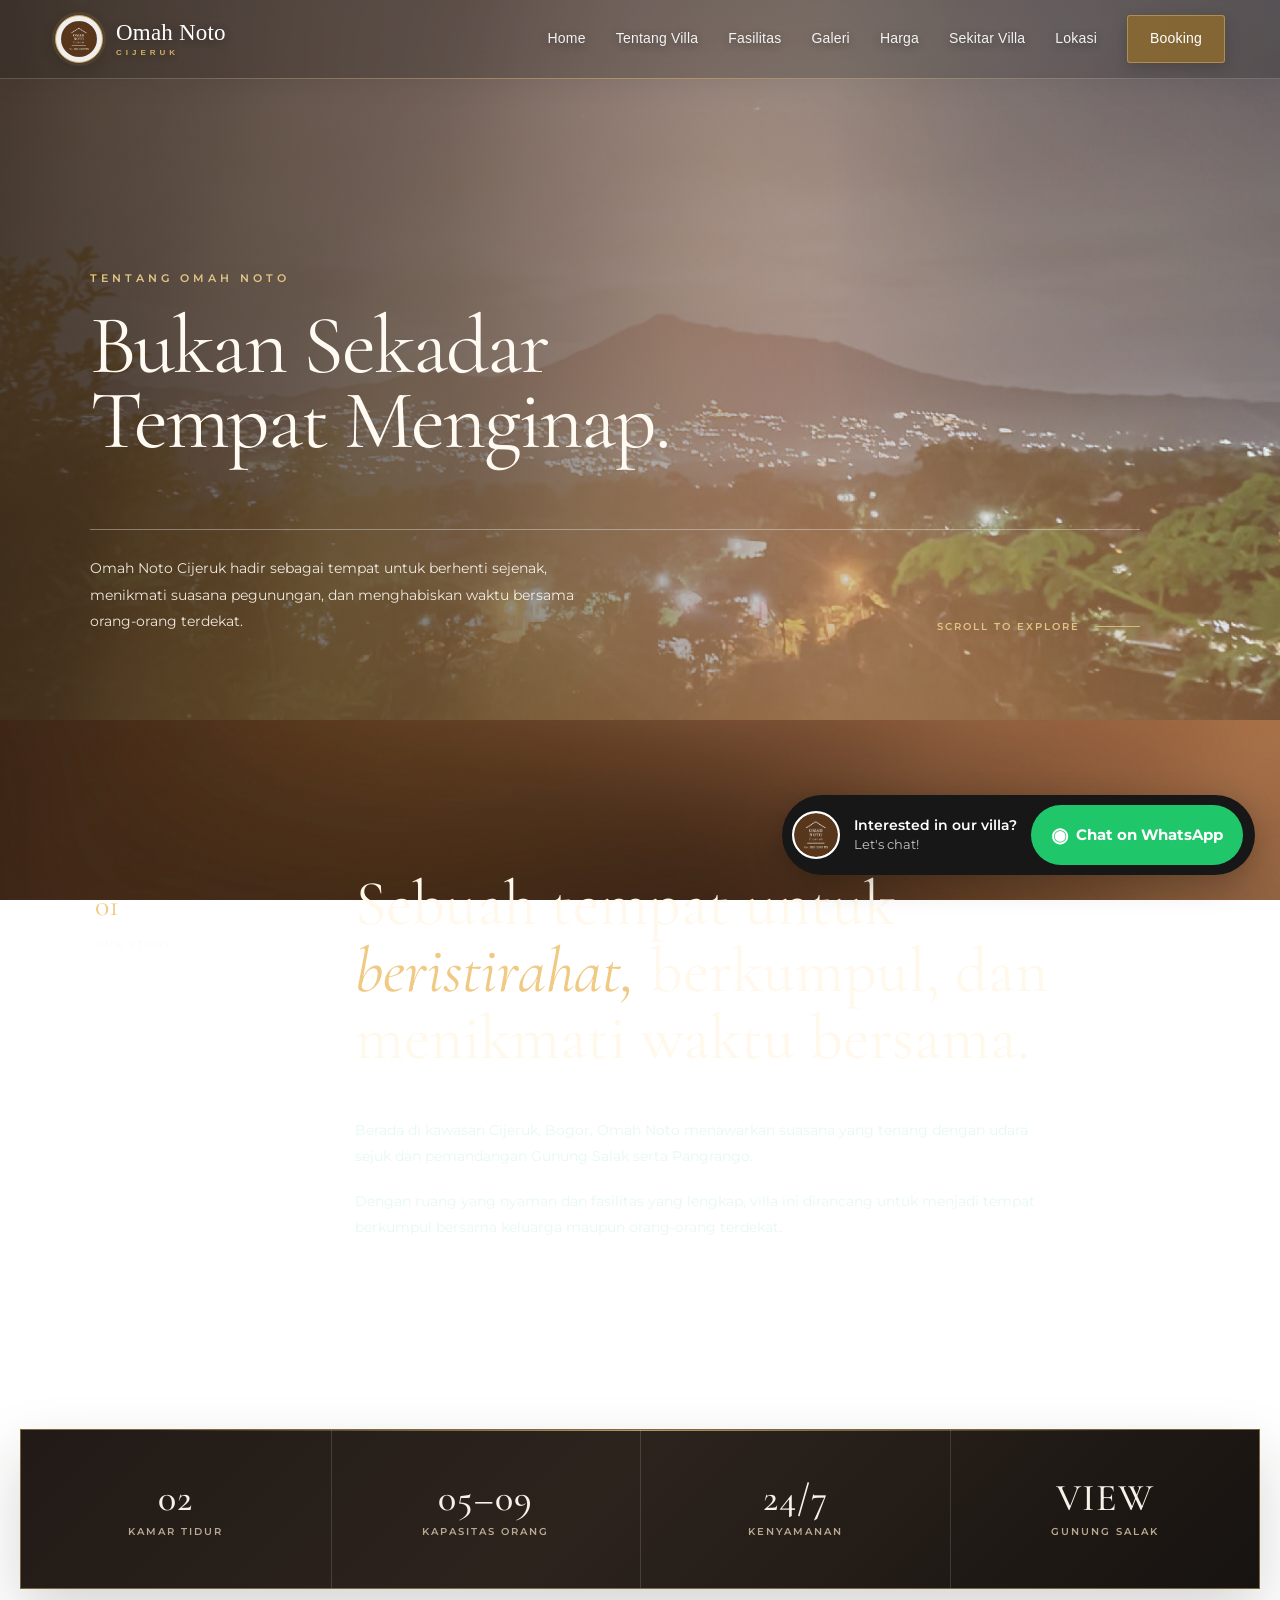
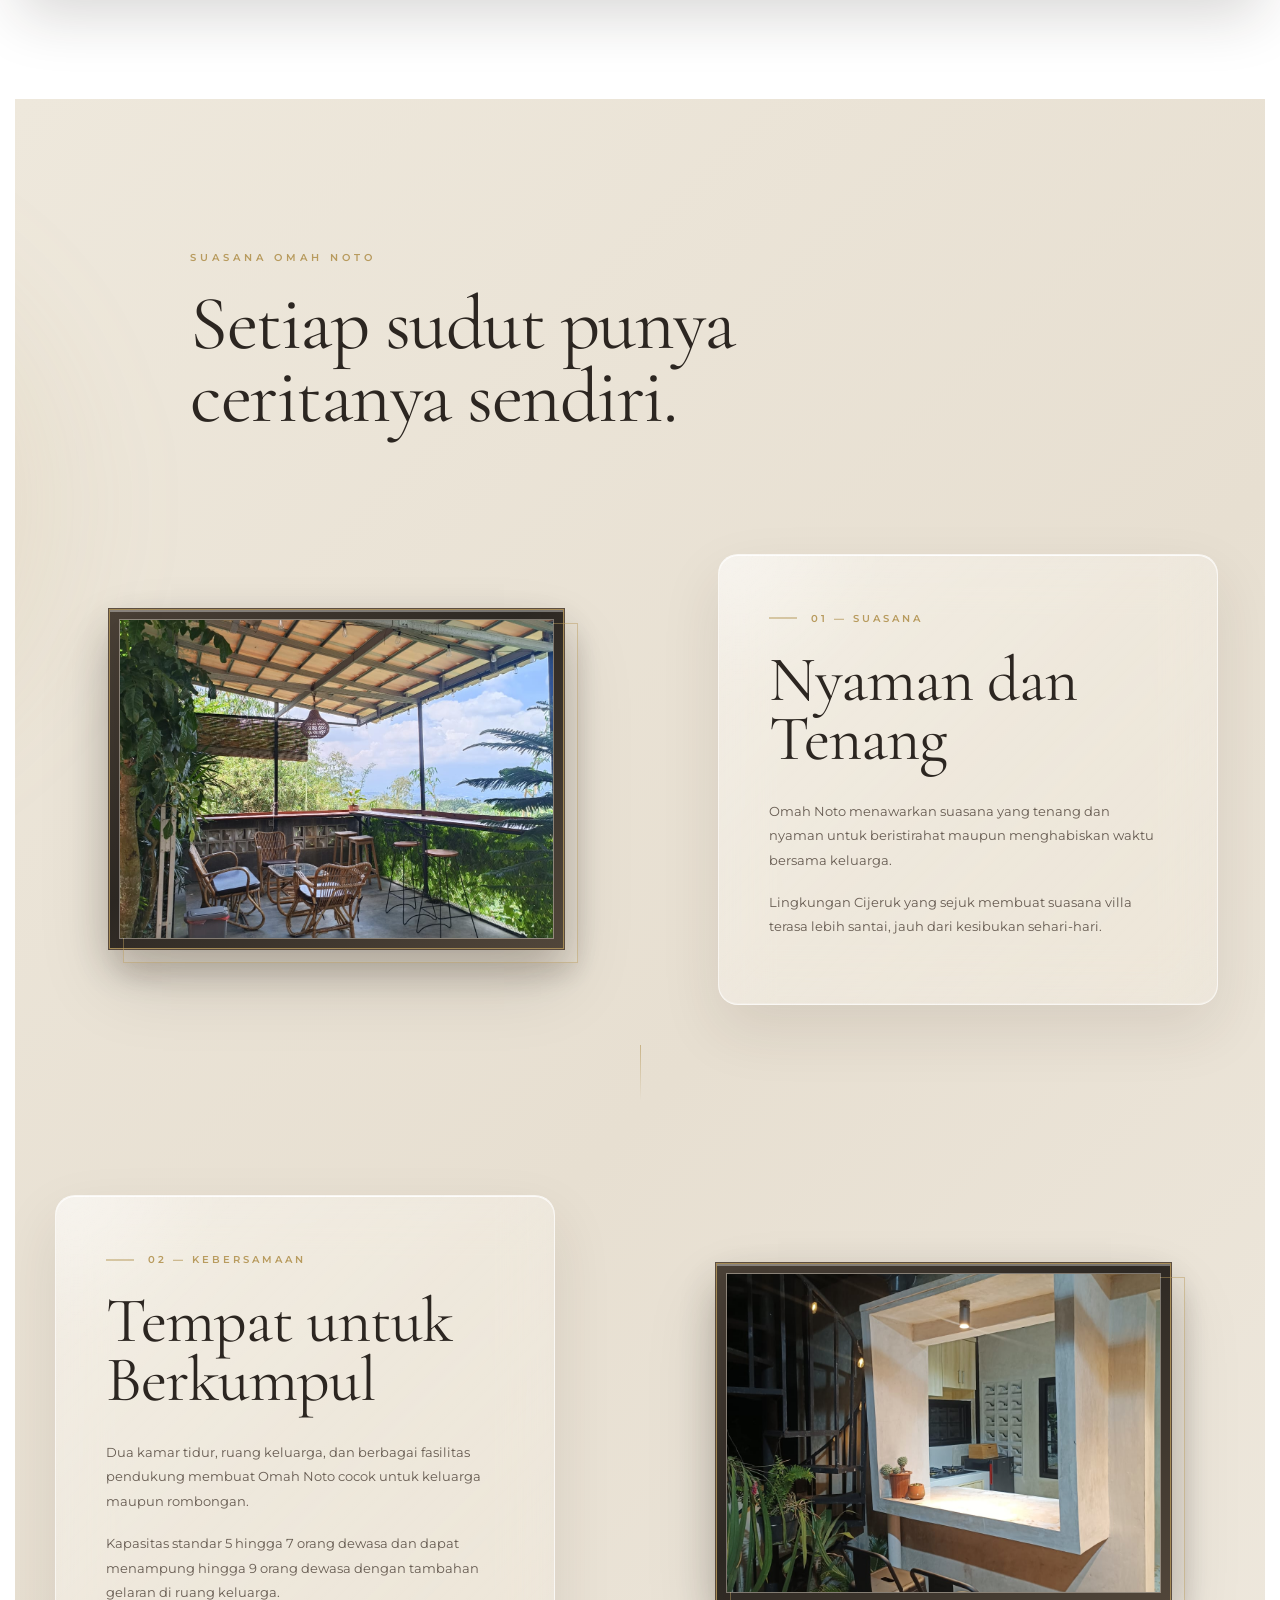
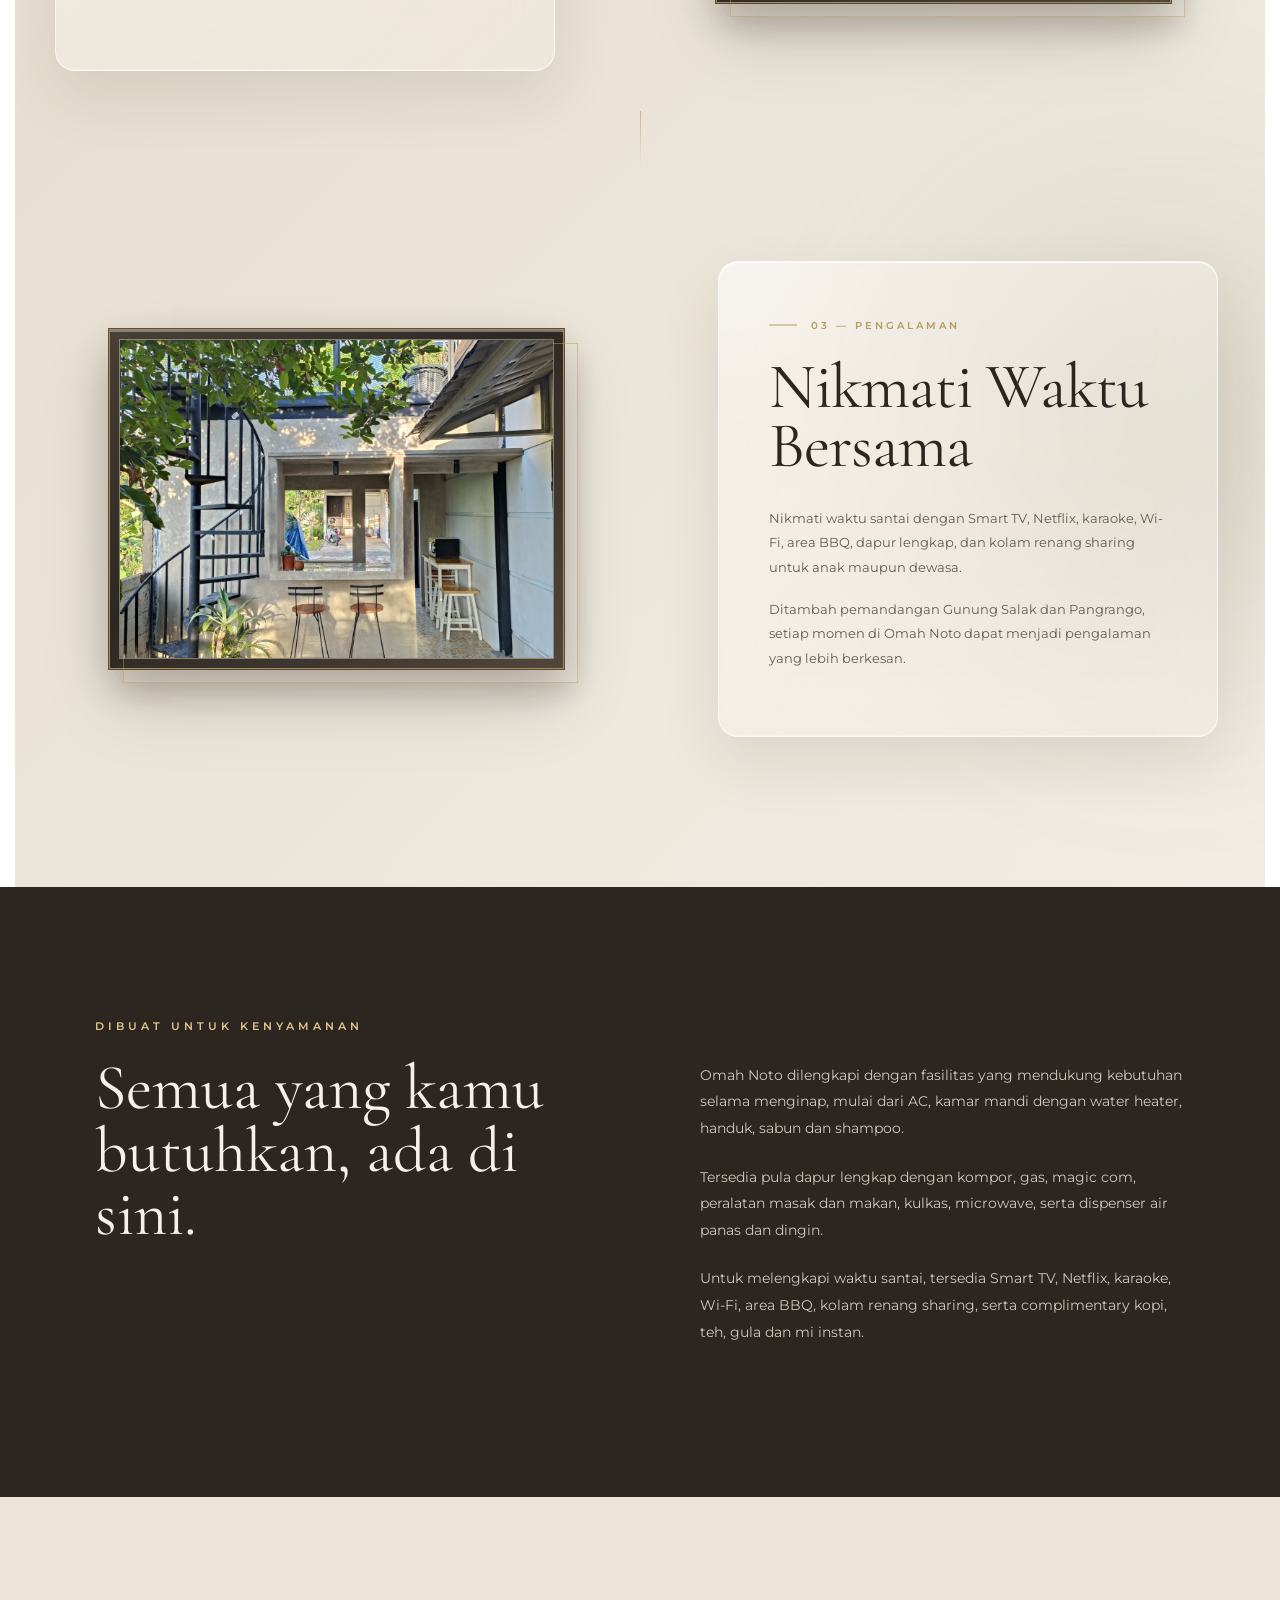
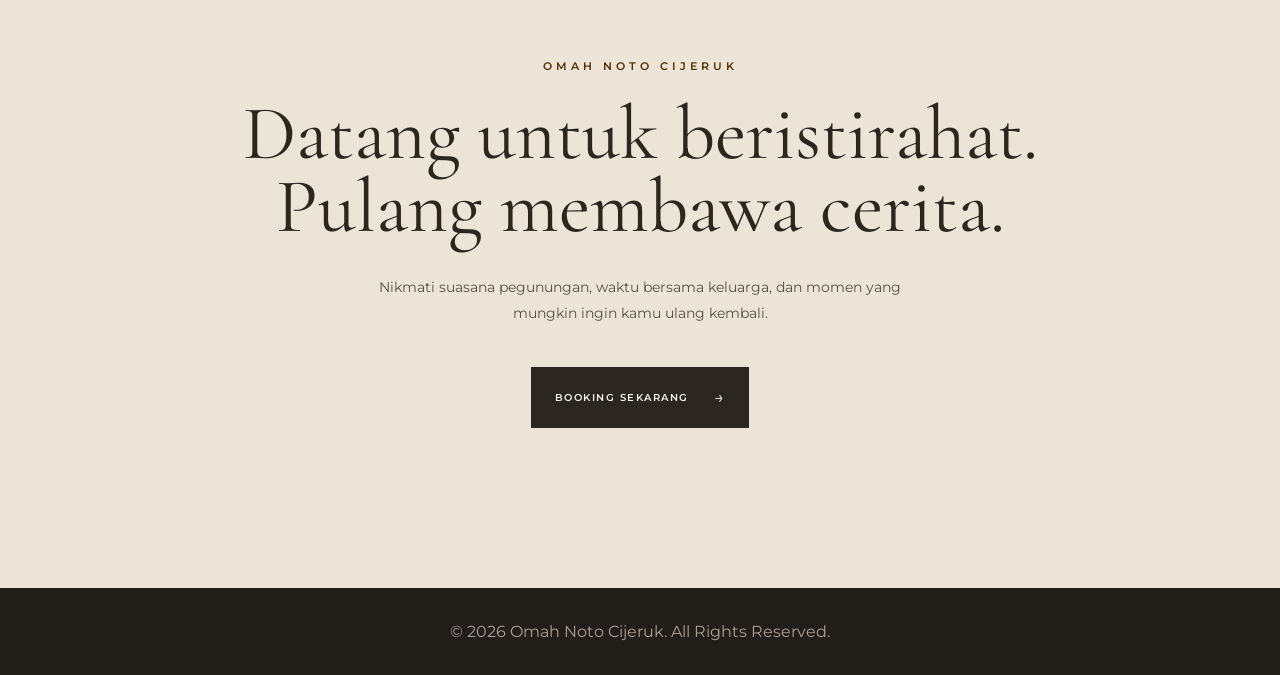
<file: tentang.html>
<!doctype html>
<html lang="id">
  <head>
    <meta charset="UTF-8" />
    <meta name="viewport" content="width=device-width, initial-scale=1.0" />

    <!-- FONT -->
    <link
      href="https://fonts.googleapis.com/css2?family=Cormorant+Garamond:wght@400;500;600&family=Montserrat:wght@400;500;600&display=swap"
      rel="stylesheet"
    />

    <title>Tentang Villa - Omah Noto Cijeruk</title>

    <link rel="stylesheet" href="css/style.css" />
  </head>

  <body class="about-page">

    <!-- =========================
         NAVBAR
    ========================== -->

    <header>
      <nav>

        <div class="logo">

          <img
            src="images/logo-omah-noto.png"
            alt="Logo Omah Noto Cijeruk"
          />

          <div class="logo-text">
            <span>Omah Noto</span>
            <small>Cijeruk</small>
          </div>

        </div>

        <ul>
          <li><a href="index.html">Home</a></li>
          <li><a href="tentang.html">Tentang Villa</a></li>
          <li><a href="fasilitas.html">Fasilitas</a></li>
          <li><a href="galeri.html">Galeri</a></li>
          <li><a href="harga.html">Harga</a></li>
          <li><a href="sekitar.html">Sekitar Villa</a></li>
          <li><a href="lokasi.html">Lokasi</a></li>
          <li><a href="booking.html">Booking</a></li>
        </ul>

      </nav>
    </header>


    <!-- =========================
         HERO
    ========================== -->

    <section class="about-hero">

      <div class="about-hero-inner">

        <p class="about-eyebrow">
          TENTANG OMAH NOTO
        </p>

        <h1>
          Bukan Sekadar<br />
          Tempat Menginap.
        </h1>

        <div class="about-hero-bottom">

          <p>
            Omah Noto Cijeruk hadir sebagai tempat untuk berhenti sejenak,
            menikmati suasana pegunungan, dan menghabiskan waktu bersama
            orang-orang terdekat.
          </p>

          <span class="about-scroll">
            SCROLL TO EXPLORE
            <i></i>
          </span>

        </div>

      </div>

    </section>


    <!-- =========================
         INTRODUCTION
    ========================== -->

    <section class="about-intro">

      <div class="about-intro-label">
        <span>01</span>
        <p>OUR STORY</p>
      </div>

      <div class="about-intro-content">

        <h2>
          Sebuah tempat untuk
          <em>beristirahat,</em>
          berkumpul, dan menikmati waktu bersama.
        </h2>

        <p>
          Berada di kawasan Cijeruk, Bogor, Omah Noto menawarkan suasana yang
          tenang dengan udara sejuk dan pemandangan Gunung Salak serta
          Pangrango.
        </p>

        <p>
          Dengan ruang yang nyaman dan fasilitas yang lengkap, villa ini
          dirancang untuk menjadi tempat berkumpul bersama keluarga maupun
          orang-orang terdekat.
        </p>

      </div>

    </section>


    <!-- =========================
         LUXURY STATS
    ========================== -->

    <section class="about-stats">

      <div class="about-stat">

        <strong>02</strong>

        <span>
          Kamar Tidur
        </span>

      </div>


      <div class="about-stat">

        <strong>05–09</strong>

        <span>
          Kapasitas Orang
        </span>

      </div>


      <div class="about-stat">

        <strong>24/7</strong>

        <span>
          Kenyamanan
        </span>

      </div>


      <div class="about-stat">

        <strong>VIEW</strong>

        <span>
          Gunung Salak
        </span>

      </div>

    </section>


    <!-- =========================
         STORY
    ========================== -->

    <section class="about-story-new">

      <div class="about-story-header">

        <p class="about-eyebrow">
          SUASANA OMAH NOTO
        </p>

        <h2>
          Setiap sudut punya<br />
          ceritanya sendiri.
        </h2>

      </div>


      <!-- STORY 01 -->

      <article class="about-feature">

        <div class="about-feature-image">

          <img
            src="images/tentang-villa-1.png"
            alt="Teras dan suasana Omah Noto Cijeruk"
          />

        </div>


        <div class="about-feature-text">

          <span class="about-number">
            01 — SUASANA
          </span>

          <h3>
            Nyaman dan<br />
            Tenang
          </h3>

          <p>
            Omah Noto menawarkan suasana yang tenang dan nyaman untuk
            beristirahat maupun menghabiskan waktu bersama keluarga.
          </p>

          <p>
            Lingkungan Cijeruk yang sejuk membuat suasana villa terasa lebih
            santai, jauh dari kesibukan sehari-hari.
          </p>

        </div>

      </article>


      <!-- STORY 02 -->

      <article class="about-feature about-feature-reverse">

        <div class="about-feature-image">

          <img
            src="images/tentang-villa-2.png"
            alt="Area villa Omah Noto Cijeruk"
          />

        </div>


        <div class="about-feature-text">

          <span class="about-number">
            02 — KEBERSAMAAN
          </span>

          <h3>
            Tempat untuk<br />
            Berkumpul
          </h3>

          <p>
            Dua kamar tidur, ruang keluarga, dan berbagai fasilitas pendukung
            membuat Omah Noto cocok untuk keluarga maupun rombongan.
          </p>

          <p>
            Kapasitas standar 5 hingga 7 orang dewasa dan dapat menampung hingga
            9 orang dewasa dengan tambahan gelaran di ruang keluarga.
          </p>

        </div>

      </article>


      <!-- STORY 03 -->

      <article class="about-feature">

        <div class="about-feature-image">

          <img
            src="images/tentang-villa-3.png"
            alt="Suasana villa Omah Noto Cijeruk"
          />

        </div>


        <div class="about-feature-text">

          <span class="about-number">
            03 — PENGALAMAN
          </span>

          <h3>
            Nikmati Waktu<br />
            Bersama
          </h3>

          <p>
            Nikmati waktu santai dengan Smart TV, Netflix, karaoke, Wi-Fi,
            area BBQ, dapur lengkap, dan kolam renang sharing untuk anak
            maupun dewasa.
          </p>

          <p>
            Ditambah pemandangan Gunung Salak dan Pangrango, setiap momen di
            Omah Noto dapat menjadi pengalaman yang lebih berkesan.
          </p>

        </div>

      </article>

    </section>


    <!-- =========================
         COMFORT
    ========================== -->

    <section class="about-comfort">

      <div class="about-comfort-inner">

        <div class="about-comfort-heading">

          <p class="about-eyebrow">
            DIBUAT UNTUK KENYAMANAN
          </p>

          <h2>
            Semua yang kamu<br />
            butuhkan, ada di sini.
          </h2>

        </div>


        <div class="about-comfort-text">

          <p>
            Omah Noto dilengkapi dengan fasilitas yang mendukung kebutuhan
            selama menginap, mulai dari AC, kamar mandi dengan water heater,
            handuk, sabun dan shampoo.
          </p>

          <p>
            Tersedia pula dapur lengkap dengan kompor, gas, magic com,
            peralatan masak dan makan, kulkas, microwave, serta dispenser air
            panas dan dingin.
          </p>

          <p>
            Untuk melengkapi waktu santai, tersedia Smart TV, Netflix,
            karaoke, Wi-Fi, area BBQ, kolam renang sharing, serta complimentary
            kopi, teh, gula dan mi instan.
          </p>

        </div>

      </div>

    </section>


    <!-- =========================
         CLOSING
    ========================== -->

    <section class="about-closing">

      <div class="about-closing-content">

        <p class="about-eyebrow">
          OMAH NOTO CIJERUK
        </p>

        <h2>
          Datang untuk beristirahat.<br />
          Pulang membawa cerita.
        </h2>

        <p>
          Nikmati suasana pegunungan, waktu bersama keluarga, dan momen yang
          mungkin ingin kamu ulang kembali.
        </p>

        <a
          href="booking.html"
          class="about-booking-button"
        >
          Booking Sekarang
          <span>→</span>
        </a>

      </div>

    </section>


    <!-- =========================
         FOOTER
    ========================== -->

    <footer>

      <p>
        &copy; 2026 Omah Noto Cijeruk. All Rights Reserved.
      </p>

    </footer>


    <!-- =========================
         WHATSAPP
    ========================== -->

    <a
      href="https://wa.me/6285123901112?text=Halo%20Kak%2C%20saya%20tertarik%20dengan%20Omah%20Noto%20Cijeruk.%20Saya%20ingin%20menanyakan%20informasi%20villa."
      class="whatsapp-float"
      target="_blank"
      rel="noopener noreferrer"
    >

      <div class="whatsapp-avatar">

        <img
          src="images/logo-omah-noto.png"
          alt="Logo Omah Noto Cijeruk"
        />

      </div>


      <div class="whatsapp-text">

        <strong>
          Interested in our villa?
        </strong>

        <span>
          Let's chat!
        </span>

      </div>


      <div class="whatsapp-button">

        <span>◉</span>

        Chat on WhatsApp

      </div>

    </a>

  </body>
</html>
</file>
<file: css/style.css>
/* =========================
   RESET
========================= */

* {
  margin: 0;
  padding: 0;
  box-sizing: border-box;
}

html {
  scroll-behavior: smooth;
}

body {
  font-family: Arial, sans-serif;
  color: #333;
  background-color: #f8f7f4;
}

/* =========================
   GLASS PREMIUM NAVBAR
========================= */

header {
  position: absolute;
  top: 0;
  left: 0;
  width: 100%;

  z-index: 100;

  background: rgba(20, 20, 20, 0.22);

  border-bottom: 1px solid rgba(255, 255, 255, 0.18);

  box-shadow: 0 4px 25px rgba(0, 0, 0, 0.08);

  backdrop-filter: blur(14px);
  -webkit-backdrop-filter: blur(14px);

  padding: 15px 55px;
}

/* GARIS GOLD SANGAT HALUS */

header::after {
  content: "";

  position: absolute;

  left: 8%;
  right: 8%;

  bottom: -1px;

  height: 1px;

  background: linear-gradient(
    90deg,
    transparent,
    rgba(201, 164, 92, 0.55),
    transparent
  );
}

nav {
  display: flex;

  align-items: center;

  justify-content: space-between;

  max-width: 1400px;

  margin: 0 auto;
}

/* =========================
   BRAND / LOGO
========================= */

.logo {
  display: flex;

  align-items: center;

  gap: 13px;

  text-decoration: none;
}

/* FRAME LOGO */

.logo img {
  width: 48px;
  height: 48px;

  padding: 5px;

  object-fit: contain;

  display: block;

  background-color: rgba(255, 255, 255, 0.92);

  border: 1px solid #c9a45c;

  border-radius: 50%;

  box-shadow:
    0 4px 15px rgba(0, 0, 0, 0.18),
    0 0 0 3px rgba(201, 164, 92, 0.12);

  transition:
    transform 0.3s ease,
    box-shadow 0.3s ease;
}

/* LOGO HOVER */

.logo:hover img {
  transform: scale(1.05);

  box-shadow:
    0 5px 20px rgba(201, 164, 92, 0.3),
    0 0 0 4px rgba(201, 164, 92, 0.15);
}

/* =========================
   BRAND TEXT
========================= */

.logo-text {
  display: flex;

  flex-direction: column;

  line-height: 1;

  gap: 5px;
}

.logo-text span {
  font-family: Georgia, "Times New Roman", serif;

  font-size: 23px;

  font-weight: 500;

  letter-spacing: 0.2px;

  color: #ffffff;

  text-shadow: 0 2px 8px rgba(0, 0, 0, 0.3);
}

.logo-text small {
  font-family: Arial, sans-serif;

  font-size: 8px;

  font-weight: 600;

  letter-spacing: 4px;

  text-transform: uppercase;

  color: #d2ad63;

  text-shadow: 0 2px 6px rgba(0, 0, 0, 0.3);
}

/* =========================
   NAV MENU
========================= */

nav ul {
  display: flex;

  align-items: center;

  list-style: none;

  gap: 30px;

  margin: 0;
  padding: 0;
}

nav ul li a {
  position: relative;

  display: inline-block;

  padding: 10px 0;

  text-decoration: none;

  color: rgba(255, 255, 255, 0.92);

  font-family: Arial, sans-serif;

  font-size: 14px;

  font-weight: 400;

  letter-spacing: 0.2px;

  text-shadow: 0 2px 8px rgba(0, 0, 0, 0.35);

  transition:
    color 0.3s ease,
    transform 0.3s ease;
}

/* GARIS GOLD */

nav ul li a::after {
  content: "";

  position: absolute;

  left: 50%;

  bottom: 2px;

  width: 0;
  height: 1px;

  background-color: #c9a45c;

  transform: translateX(-50%);

  transition: width 0.3s ease;
}

/* HOVER */

nav ul li a:hover {
  color: #d5b46f;

  transform: translateY(-1px);
}

nav ul li a:hover::after {
  width: 100%;
}

/* =========================
   BOOKING
========================= */

nav ul li:last-child a {
  padding: 11px 22px;

  color: white;

  background: rgba(140, 106, 47, 0.85);

  border: 1px solid rgba(201, 164, 92, 0.65);

  border-radius: 3px;

  text-shadow: none;

  box-shadow: 0 5px 15px rgba(0, 0, 0, 0.18);

  transition:
    background 0.3s ease,
    transform 0.3s ease,
    box-shadow 0.3s ease;
}

nav ul li:last-child a::after {
  display: none;
}

nav ul li:last-child a:hover {
  color: white;

  background: rgba(169, 130, 61, 0.95);

  transform: translateY(-2px);

  box-shadow: 0 8px 22px rgba(0, 0, 0, 0.25);
}

/* =========================
   HERO
========================= */

.hero {
  position: relative;

  min-height: 100vh;

  display: flex;

  justify-content: center;

  align-items: center;

  text-align: center;

  padding: 120px 20px 160px;

  overflow: hidden;

  background-image:
    linear-gradient(rgba(0, 0, 0, 0.42), rgba(0, 0, 0, 0.58)),
    url("../images/hero-villa.jpg");

  background-size: cover;

  background-position: center;

  background-repeat: no-repeat;
}

/* =========================
   EFEK ZOOM FOTO
========================= */

.hero::before {
  content: "";

  position: absolute;

  inset: 0;

  background-image: url("../images/hero-villa.jpg");

  background-size: cover;

  background-position: center;

  z-index: -1;

  animation: heroZoom 12s ease-in-out infinite alternate;
}

@keyframes heroZoom {
  from {
    transform: scale(1);
  }

  to {
    transform: scale(1.06);
  }
}

/* =========================
   HERO CONTENT
========================= */

.hero-content {
  max-width: 850px;

  color: white;

  animation: heroContent 1.2s ease forwards;
}

@keyframes heroContent {
  from {
    opacity: 0;

    transform: translateY(30px);
  }

  to {
    opacity: 1;

    transform: translateY(0);
  }
}

.hero-subtitle {
  font-size: 14px;

  letter-spacing: 6px;

  margin-bottom: 18px;

  opacity: 0.9;
}

/* =========================
   HERO TITLE
========================= */

.hero-title {
  margin-bottom: 22px;

  animation: titleAppear 1.4s ease forwards;
}

.hero-title h1 {
  font-family: Georgia, "Times New Roman", serif;

  font-size: clamp(52px, 7vw, 82px);

  font-weight: 400;

  letter-spacing: 1px;

  line-height: 0.95;

  margin: 0;

  color: #ffffff;
}

.hero-title span {
  display: block;

  margin-top: 14px;

  font-family: Arial, sans-serif;

  font-size: 13px;

  font-weight: 400;

  letter-spacing: 10px;

  text-transform: uppercase;

  color: #c9a45c;

  padding-left: 10px;
}

/* GARIS GOLD */

.hero-title::after {
  content: "";

  display: block;

  width: 60px;

  height: 1px;

  background-color: #c9a45c;

  margin: 22px auto 0;

  animation: lineAppear 1.2s ease 0.5s both;
}

/* =========================
   TITLE ANIMATION
========================= */

@keyframes titleAppear {
  from {
    opacity: 0;

    transform: translateY(25px);
  }

  to {
    opacity: 1;

    transform: translateY(0);
  }
}

@keyframes lineAppear {
  from {
    opacity: 0;

    width: 0;
  }

  to {
    opacity: 1;

    width: 60px;
  }
}

/* =========================
   HERO DESCRIPTION
========================= */

.hero-description {
  max-width: 700px;

  margin: 0 auto 35px;

  font-size: 19px;

  line-height: 1.7;

  color: rgba(255, 255, 255, 0.9);
}

/* =========================
   HERO BUTTON
========================= */

.hero-button {
  position: relative;

  display: inline-block;

  padding: 15px 34px;

  background-color: #8c6a2f;

  color: white;

  text-decoration: none;

  border-radius: 2px;

  overflow: hidden;

  transition:
    transform 0.4s ease,
    background-color 0.4s ease,
    color 0.4s ease,
    box-shadow 0.4s ease;
}

/* SHINE EFFECT */

.hero-button::before {
  content: "";

  position: absolute;

  top: 0;

  left: -120%;

  width: 80%;

  height: 100%;

  background: linear-gradient(
    90deg,
    transparent,
    rgba(255, 255, 255, 0.55),
    transparent
  );

  transform: skewX(-20deg);

  transition: left 0.7s ease;
}

.hero-button:hover::before {
  left: 130%;
}

/* HOVER */

.hero-button:hover {
  background-color: #a9823d;

  color: white;

  transform: translateY(-3px);

  box-shadow: 0 8px 25px rgba(140, 106, 47, 0.35);
}

/* =========================
   HERO INFO
========================= */

.hero-info {
  position: absolute;

  left: 50%;

  bottom: 45px;

  transform: translateX(-50%);

  display: flex;

  width: min(850px, 90%);

  justify-content: space-around;

  padding: 18px 25px;

  background-color: rgba(20, 20, 20, 0.45);

  border: 1px solid rgba(255, 255, 255, 0.25);

  backdrop-filter: blur(8px);

  color: white;

  animation: infoAppear 1.5s ease 0.4s both;
}

@keyframes infoAppear {
  from {
    opacity: 0;

    transform: translate(-50%, 20px);
  }

  to {
    opacity: 1;

    transform: translate(-50%, 0);
  }
}

.info-item {
  flex: 1;

  text-align: center;

  border-right: 1px solid rgba(255, 255, 255, 0.25);
}

.info-item:last-child {
  border-right: none;
}

.info-item span {
  display: block;

  font-size: 20px;

  font-weight: bold;

  letter-spacing: 2px;

  margin-bottom: 5px;
}

.info-item p {
  font-size: 12px;

  letter-spacing: 1px;

  text-transform: uppercase;

  opacity: 0.75;
}

/* =========================
   SCROLL INDICATOR
========================= */

.scroll-indicator {
  position: absolute;

  right: 35px;

  bottom: 45px;

  display: flex;

  align-items: center;

  gap: 10px;

  color: white;

  transform: rotate(90deg);

  transform-origin: right center;

  opacity: 0.7;
}

.scroll-indicator span {
  display: block;

  width: 40px;

  height: 1px;

  background-color: white;
}

.scroll-indicator p {
  font-size: 10px;

  letter-spacing: 3px;
}

/* =========================
   INTRO SECTION
========================= */

.intro {
  padding: 100px 20px;

  text-align: center;

  background-color: #f8f7f4;
}

.section-label {
  font-size: 12px;

  letter-spacing: 4px;

  color: #8c6a2f;

  margin-bottom: 18px;

  font-weight: 600;
}

.intro h2 {
  font-family: Georgia, "Times New Roman", serif;

  font-size: 42px;

  font-weight: 400;

  line-height: 1.25;

  margin-bottom: 25px;

  color: #333;
}

.intro > p:last-child {
  max-width: 700px;

  margin: auto;

  font-size: 17px;

  line-height: 1.8;

  color: #666;
}

/* =========================================================
   SOCIAL MEDIA SECTION
========================================================= */

.social-section {
  position: relative;

  padding: 110px 7%;

  background: linear-gradient(135deg, #25231f, #171614);

  color: white;

  overflow: hidden;
}

/* AKSEN BACKGROUND */

.social-section::before {
  content: "";

  position: absolute;

  width: 450px;
  height: 450px;

  top: -250px;
  right: -150px;

  border-radius: 50%;

  background: rgba(201, 164, 92, 0.07);

  filter: blur(10px);
}

.social-section::after {
  content: "";

  position: absolute;

  width: 300px;
  height: 300px;

  bottom: -180px;
  left: -100px;

  border-radius: 50%;

  background: rgba(201, 164, 92, 0.05);
}

/* HEADING */

.section-heading {
  position: relative;

  z-index: 2;

  max-width: 750px;

  margin: 0 auto 55px;

  text-align: center;
}

.social-section .section-label {
  color: #c9a45c;
}

.section-heading h2 {
  font-family: Georgia, "Times New Roman", serif;

  font-size: clamp(36px, 5vw, 52px);

  font-weight: 400;

  line-height: 1.2;

  margin-bottom: 22px;

  color: #ffffff;
}

.section-heading > p:last-child {
  max-width: 650px;

  margin: 0 auto;

  font-size: 16px;

  line-height: 1.8;

  color: rgba(255, 255, 255, 0.68);
}

/* SOCIAL CONTAINER */

.social-container {
  position: relative;

  z-index: 2;

  display: grid;

  grid-template-columns: repeat(2, 1fr);

  gap: 25px;

  max-width: 1000px;

  margin: 0 auto;
}

/* SOCIAL CARD */

.social-card {
  position: relative;

  display: flex;

  align-items: center;

  gap: 22px;

  padding: 28px 30px;

  text-decoration: none;

  color: white;

  background: rgba(255, 255, 255, 0.06);

  border: 1px solid rgba(255, 255, 255, 0.12);

  border-radius: 6px;

  backdrop-filter: blur(12px);

  -webkit-backdrop-filter: blur(12px);

  overflow: hidden;

  transition:
    transform 0.35s ease,
    background 0.35s ease,
    border-color 0.35s ease,
    box-shadow 0.35s ease;
}

/* GARIS EMAS */

.social-card::before {
  content: "";

  position: absolute;

  left: 0;
  top: 0;
  bottom: 0;

  width: 3px;

  background: linear-gradient(to bottom, transparent, #c9a45c, transparent);

  opacity: 0;

  transition: opacity 0.35s ease;
}

/* HOVER */

.social-card:hover {
  transform: translateY(-6px);

  background: rgba(255, 255, 255, 0.1);

  border-color: rgba(201, 164, 92, 0.4);

  box-shadow: 0 15px 40px rgba(0, 0, 0, 0.25);
}

.social-card:hover::before {
  opacity: 1;
}

/* =========================
   SOCIAL ICON
========================= */

.social-icon {
  width: 58px;
  height: 58px;

  flex-shrink: 0;

  display: flex;

  align-items: center;

  justify-content: center;

  border-radius: 50%;

  border: 1px solid rgba(201, 164, 92, 0.65);

  background: rgba(201, 164, 92, 0.08);

  color: #d2ad63;

  font-size: 14px;

  font-weight: bold;

  letter-spacing: 1px;

  overflow: hidden;
}

/* LOGO INSTAGRAM DI DALAM ICON */

.social-icon img {
  width: 32px;
  height: 32px;

  object-fit: contain;

  display: block;
}

/* SOCIAL CONTENT */

.social-content {
  flex: 1;
}

.social-content span {
  display: block;

  margin-bottom: 5px;

  font-size: 10px;

  letter-spacing: 3px;

  color: #c9a45c;
}

.social-content h3 {
  margin-bottom: 8px;

  font-family: Georgia, "Times New Roman", serif;

  font-size: 22px;

  font-weight: 400;
}

.social-content p {
  font-size: 13px;

  line-height: 1.6;

  color: rgba(255, 255, 255, 0.62);
}

/* ARROW */

.social-arrow {
  font-size: 25px;

  color: #c9a45c;

  transition: transform 0.3s ease;
}

.social-card:hover .social-arrow {
  transform: translateX(6px);
}

/* =========================================================
   F&B SECTION
========================================================= */

.fnb-section {
  padding: 110px 7%;

  background-color: #f5f1e9;

  text-align: center;
}

/* F&B HEADING */

.fnb-section .section-heading {
  color: #333;
}

.fnb-section .section-label {
  color: #8c6a2f;
}

.fnb-section .section-heading h2 {
  color: #29251f;
}

.fnb-section .section-heading > p:last-child {
  color: #6c675f;
}

/* PRODUCTS */

.fnb-container {
  max-width: 1200px;

  margin: 0 auto 45px;

  display: grid;

  grid-template-columns: repeat(3, 1fr);

  gap: 25px;

  text-align: left;
}

/* PRODUCT CARD */

.fnb-card {
  background-color: #ffffff;

  border: 1px solid rgba(140, 106, 47, 0.12);

  box-shadow: 0 10px 35px rgba(70, 50, 25, 0.08);

  overflow: hidden;

  transition:
    transform 0.35s ease,
    box-shadow 0.35s ease;
}

.fnb-card:hover {
  transform: translateY(-7px);

  box-shadow: 0 18px 45px rgba(70, 50, 25, 0.15);
}

/* PRODUCT IMAGE */

.fnb-image {
  width: 100%;

  height: 260px;

  overflow: hidden;

  background-color: #e7e0d3;
}

.fnb-image img {
  width: 100%;

  height: 100%;

  display: block;

  object-fit: cover;

  transition: transform 0.6s ease;
}

.fnb-card:hover .fnb-image img {
  transform: scale(1.06);
}

/* PRODUCT INFO */

.fnb-info {
  padding: 25px;
}

.fnb-category {
  margin-bottom: 9px;

  font-size: 10px;

  font-weight: bold;

  letter-spacing: 3px;

  color: #a9823d;
}

.fnb-info h3 {
  margin-bottom: 10px;

  font-family: Georgia, "Times New Roman", serif;

  font-size: 25px;

  font-weight: 400;

  color: #29251f;
}

.fnb-description {
  min-height: 48px;

  margin-bottom: 22px;

  font-size: 14px;

  line-height: 1.6;

  color: #777;
}

/* PRICE */

.fnb-bottom {
  display: flex;

  align-items: center;

  justify-content: space-between;

  padding-top: 18px;

  border-top: 1px solid #eee5d8;
}

.fnb-price {
  font-size: 18px;

  font-weight: bold;

  color: #8c6a2f;
}

.fnb-detail {
  font-size: 12px;

  color: #777;

  transition: color 0.3s ease;
}

.fnb-card:hover .fnb-detail {
  color: #8c6a2f;
}

/* SEMUA PRODUK */

.fnb-button {
  display: inline-block;

  padding: 14px 30px;

  text-decoration: none;

  color: #ffffff;

  background-color: #8c6a2f;

  border: 1px solid #b18a45;

  border-radius: 2px;

  font-size: 14px;

  transition:
    background-color 0.3s ease,
    transform 0.3s ease,
    box-shadow 0.3s ease;
}

.fnb-button:hover {
  background-color: #a9823d;

  transform: translateY(-3px);

  box-shadow: 0 8px 25px rgba(140, 106, 47, 0.25);
}

/* =========================
   FOOTER
========================= */

footer {
  text-align: center;

  padding: 30px;

  background-color: #333;

  color: white;
}

/* =========================
   FLOATING WHATSAPP
========================= */

.whatsapp-float {
  position: fixed;

  right: 25px;

  bottom: 25px;

  z-index: 9999;

  display: flex;

  align-items: center;

  gap: 14px;

  padding: 10px 12px 10px 10px;

  background-color: #171717;

  border-radius: 50px;

  text-decoration: none;

  color: white;

  box-shadow: 0 8px 30px rgba(0, 0, 0, 0.25);

  transition:
    transform 0.3s ease,
    box-shadow 0.3s ease;
}

/* =========================
   AVATAR
========================= */

.whatsapp-avatar {
  width: 48px;

  height: 48px;

  flex-shrink: 0;

  display: flex;

  align-items: center;

  justify-content: center;

  background-color: #eeeeee;

  border-radius: 50%;

  border: 2px solid white;

  color: #8c6a2f;

  font-size: 13px;

  font-weight: bold;

  overflow: hidden;
}

/* LOGO DI DALAM AVATAR */

.whatsapp-avatar img {
  width: 100%;

  height: 100%;

  object-fit: contain;

  border-radius: 50%;

  display: block;
}

/* =========================
   TEXT
========================= */

.whatsapp-text {
  display: flex;

  flex-direction: column;

  gap: 3px;

  line-height: 1.2;
}

.whatsapp-text strong {
  font-size: 14px;

  font-weight: 600;

  white-space: nowrap;
}

.whatsapp-text span {
  font-size: 13px;

  color: rgba(255, 255, 255, 0.75);

  white-space: nowrap;
}

/* =========================
   WHATSAPP BUTTON
========================= */

.whatsapp-button {
  display: flex;

  align-items: center;

  gap: 8px;

  padding: 13px 20px;

  background-color: #20c76a;

  border-radius: 30px;

  font-size: 15px;

  font-weight: bold;

  white-space: nowrap;

  transition:
    background-color 0.3s ease,
    transform 0.3s ease;
}

.whatsapp-button span {
  font-size: 20px;

  color: white;
}

/* =========================
   HOVER
========================= */

.whatsapp-float:hover {
  transform: translateY(-4px);

  box-shadow: 0 12px 35px rgba(0, 0, 0, 0.35);
}

.whatsapp-float:hover .whatsapp-button {
  background-color: #1eae5d;

  transform: scale(1.03);
}

/* =========================
   ANIMATION MUNCUL
========================= */

.whatsapp-float {
  animation: whatsappAppear 0.8s ease forwards;
}

@keyframes whatsappAppear {
  from {
    opacity: 0;

    transform: translateY(30px);
  }

  to {
    opacity: 1;

    transform: translateY(0);
  }
}

/* =========================================================
   RESPONSIVE
========================================================= */

@media (max-width: 1000px) {
  nav ul {
    gap: 18px;
  }

  nav ul li a {
    font-size: 13px;
  }

  .fnb-container {
    grid-template-columns: repeat(2, 1fr);
  }
}

@media (max-width: 768px) {
  header {
    padding: 12px 20px;
  }

  /* NAV */

  nav {
    flex-direction: column;

    gap: 15px;
  }

  nav ul {
    gap: 14px;

    flex-wrap: wrap;

    justify-content: center;
  }

  nav ul li a {
    font-size: 12px;
  }

  /* HERO */

  .hero {
    padding-top: 150px;
  }

  .hero-info {
    width: 92%;

    padding: 15px 10px;
  }

  .info-item span {
    font-size: 16px;
  }

  .info-item p {
    font-size: 9px;
  }

  .scroll-indicator {
    display: none;
  }

  /* INTRO */

  .intro {
    padding: 80px 20px;
  }

  .intro h2 {
    font-size: 32px;
  }

  /* SOCIAL */

  .social-section {
    padding: 80px 20px;
  }

  .social-container {
    grid-template-columns: 1fr;
  }

  .social-card {
    padding: 22px;
  }

  /* F&B */

  .fnb-section {
    padding: 80px 20px;
  }

  .fnb-container {
    grid-template-columns: 1fr;
  }

  .fnb-image {
    height: 240px;
  }

  /* WHATSAPP */

  .whatsapp-float {
    right: 15px;

    bottom: 15px;

    padding: 7px;
  }

  .whatsapp-avatar {
    width: 45px;

    height: 45px;
  }

  .whatsapp-text {
    display: none;
  }

  .whatsapp-button {
    padding: 12px 16px;

    font-size: 14px;
  }
}

/* ==================================================
   TENTANG VILLA - STORY SECTION
================================================== */

.about-story {
  width: 100%;
  max-width: 1150px;
  margin: 0 auto;
  padding: 110px 30px;
}

/* JUDUL SECTION */

/* ==================================================
   BARIS FOTO + TEKS
================================================== */

/* FOTO 2 & 3
   FOTO DI KANAN */

/* ==================================================
   POSISI FOTO
================================================== */

/* ==================================================
   FOTO
================================================== */

.about-story-image {
  width: 100%;
  max-width: 400px;
  margin: 0 auto;

  overflow: hidden;

  border-radius: 6px;

  box-shadow: 0 20px 50px rgba(0, 0, 0, 0.12);
}

/* Efek ketika mouse diarahkan ke foto */

/* ==================================================
   TEKS
================================================== */

.about-story-content .section-label {
  margin-bottom: 20px;
}

.about-story-content h3 {
  font-family: Georgia, "Times New Roman", serif;

  font-size: 40px;
  font-weight: 400;

  line-height: 1.2;

  margin: 0 0 25px;
}

.about-story-content p:not(.section-label) {
  font-size: 15px;

  line-height: 1.9;

  color: #666;

  margin: 0 0 18px;
}

/* ==================================================
   RESPONSIVE - TABLET
================================================== */

@media (max-width: 900px) {

}

/* ==================================================
   RESPONSIVE - HP
================================================== */

@media (max-width: 600px) {

  .about-story-content h3 {
    font-size: 30px;
  }

}

/* ==================================================
   OMAH NOTO CIJERUK
   PREMIUM COLOR & TYPOGRAPHY
================================================== */

/* ==================================================
   COLOR PALETTE
================================================== */

:root {
  --ivory: #f5f1e8;
  --cream: #ebe4d7;
  --brown: #2c2621;
  --brown-light: #5a5047;
  --sage: #73775a;
  --taupe: #b8a994;
  --gold: #b89b5e;
  --white: #ffffff;
}

/* ==================================================
   GOOGLE FONT
================================================== */

@import url("https://fonts.googleapis.com/css2?family=Cormorant+Garamond:wght@400;500;600&family=Montserrat:wght@400;500;600;700&display=swap");

/* ==================================================
   GLOBAL
================================================== */

body {
  background: var(--ivory);
  color: var(--brown);

  font-family: "Montserrat", Arial, sans-serif;

  line-height: 1.7;
}

/* ==================================================
   HEADINGS
================================================== */

h1,
h2,
h3 {
  font-family: "Cormorant Garamond", Georgia, "Times New Roman", serif;

  color: var(--brown);

  font-weight: 500;
}

/* ==================================================
   SECTION LABEL
================================================== */

.section-label {
  color: var(--gold);

  font-family: "Montserrat", Arial, sans-serif;

  font-size: 11px;

  font-weight: 600;

  letter-spacing: 3px;

  text-transform: uppercase;
}

/* ==================================================
   INTRO SECTION
================================================== */

.intro {
  background: var(--ivory);

  color: var(--brown);
}

.intro h1,
.intro h2 {
  color: var(--brown);

  font-family: "Cormorant Garamond", Georgia, serif;

  font-weight: 500;

  letter-spacing: -0.5px;
}

.intro p:not(.section-label) {
  color: var(--brown-light);

  font-family: "Montserrat", Arial, sans-serif;

  font-size: 15px;

  line-height: 1.9;
}

/* ==================================================
   ABOUT STORY
================================================== */

.about-story {
  width: 100%;

  max-width: 1150px;

  margin: 0 auto;

  padding: 110px 30px;

  background: var(--cream);
}

.about-story .section-heading {
  max-width: 720px;

  margin: 0 auto 100px;

  text-align: center;
}

.about-story .section-heading h2 {
  color: var(--brown);

  font-family: "Cormorant Garamond", Georgia, serif;

  font-size: 52px;

  font-weight: 500;

  line-height: 1.1;

  margin-top: 15px;
}

.about-story .section-heading > p:last-child {
  color: var(--brown-light);

  font-family: "Montserrat", Arial, sans-serif;

  line-height: 1.8;
}

/* ==================================================
   STORY ROW
================================================== */

.about-story-row {
  display: grid;

  grid-template-columns: 0.9fr 1.1fr;

  align-items: center;

  gap: 90px;

  margin-bottom: 140px;
}

/* FOTO KANAN */

.about-story-row.reverse {
  grid-template-columns: 1.1fr 0.9fr;
}

.about-story-row.reverse .about-story-image {
  order: 2;
}

.about-story-row.reverse .about-story-content {
  order: 1;
}

/* ==================================================
   STORY IMAGE
================================================== */

.about-story-image {
  width: 100%;

  max-width: 400px;

  margin: 0 auto;

  overflow: hidden;

  border-radius: 6px;

  box-shadow: 0 20px 50px rgba(44, 38, 33, 0.15);
}

.about-story-image img {
  width: 100%;

  height: auto;

  display: block;

  object-fit: cover;

  transition: transform 0.5s ease;
}

.about-story-image:hover img {
  transform: scale(1.03);
}

/* ==================================================
   STORY CONTENT
================================================== */

.about-story-content {
  max-width: 500px;
}

.about-story-content .section-label {
  color: var(--sage);

  margin-bottom: 20px;

  letter-spacing: 2.5px;
}

.about-story-content h3 {
  color: var(--brown);

  font-family: "Cormorant Garamond", Georgia, serif;

  font-size: 44px;

  font-weight: 500;

  line-height: 1.15;

  margin: 0 0 25px;
}

.about-story-content p:not(.section-label) {
  color: var(--brown-light);

  font-family: "Montserrat", Arial, sans-serif;

  font-size: 14px;

  line-height: 1.9;

  margin: 0 0 18px;
}

/* ==================================================
   HIGHLIGHT / SOCIAL SECTION
================================================== */

.social-section {
  background: var(--brown);

  color: var(--ivory);
}

.social-section .section-heading h2 {
  color: var(--ivory);

  font-family: "Cormorant Garamond", Georgia, serif;

  font-size: 52px;

  font-weight: 500;

  line-height: 1.1;
}

.social-section .section-heading p:not(.section-label) {
  color: #cfc7bb;

  font-family: "Montserrat", Arial, sans-serif;

  line-height: 1.8;
}

/* ==================================================
   HIGHLIGHT CARDS
================================================== */

.social-card {
  background: rgba(245, 241, 232, 0.06);

  border: 1px solid rgba(184, 155, 94, 0.28);

  transition:
    transform 0.35s ease,
    border-color 0.35s ease,
    background 0.35s ease;
}

.social-card:hover {
  background: rgba(245, 241, 232, 0.1);

  border-color: rgba(184, 155, 94, 0.65);

  transform: translateY(-6px);
}

.social-content span {
  color: var(--gold);

  font-family: "Montserrat", Arial, sans-serif;

  font-size: 11px;

  letter-spacing: 2px;
}

.social-content h3 {
  color: var(--ivory);

  font-family: "Cormorant Garamond", Georgia, serif;

  font-size: 32px;

  font-weight: 500;
}

.social-content p {
  color: #cfc7bb;

  font-family: "Montserrat", Arial, sans-serif;

  font-size: 14px;

  line-height: 1.8;
}

/* ==================================================
   BUTTON
================================================== */

.hero-button {
  background: var(--brown);

  color: var(--ivory);

  border: 1px solid var(--brown);

  font-family: "Montserrat", Arial, sans-serif;

  font-size: 12px;

  font-weight: 600;

  letter-spacing: 1.5px;

  text-transform: uppercase;

  transition:
    background 0.3s ease,
    color 0.3s ease,
    transform 0.3s ease;
}

.hero-button:hover {
  background: var(--gold);

  border-color: var(--gold);

  color: var(--white);

  transform: translateY(-2px);
}

/* ==================================================
   FOOTER
================================================== */

footer {
  background: #211d19;

  color: #aaa196;

  font-family: "Montserrat", Arial, sans-serif;
}

/* ==================================================
   WHATSAPP
================================================== */

.whatsapp-float {
  font-family: "Montserrat", Arial, sans-serif;
}

/* ==================================================
   RESPONSIVE - TABLET
================================================== */

@media (max-width: 900px) {
  .about-story {
    padding: 90px 25px;
  }

  .about-story-row,
  .about-story-row.reverse {
    grid-template-columns: 1fr;

    gap: 45px;

    margin-bottom: 100px;
  }

  /* RESET ORDER DI MOBILE */

  .about-story-row.reverse .about-story-image,
  .about-story-row.reverse .about-story-content {
    order: initial;
  }

  .about-story-image {
    max-width: 430px;
  }

  .about-story-content {
    max-width: 600px;

    margin: 0 auto;

    text-align: center;
  }

  .about-story .section-heading h2 {
    font-size: 46px;
  }
}

/* ==================================================
   RESPONSIVE - MOBILE
================================================== */

@media (max-width: 600px) {
  .about-story {
    padding: 70px 20px;
  }

  .about-story .section-heading {
    margin-bottom: 70px;
  }

  .about-story .section-heading h2 {
    font-size: 38px;
  }

  .about-story-row,
  .about-story-row.reverse {
    gap: 30px;

    margin-bottom: 80px;
  }

  .about-story-image {
    max-width: 350px;
  }

  .about-story-content h3 {
    font-size: 34px;
  }

  .about-story-content p:not(.section-label) {
    font-size: 14px;

    line-height: 1.8;
  }

  .social-section .section-heading h2 {
    font-size: 40px;
  }
}
/* ==================================================
   ABOUT PAGE - PREMIUM REDESIGN
================================================== */

/* ==================================================
   ABOUT HERO
================================================== */

.about-hero {
  min-height: 680px;

  display: flex;
  align-items: center;

  background: linear-gradient(
    180deg,
    rgba(245, 241, 232, 0.72),
    rgba(245, 241, 232, 1)
  );

  padding: 150px 7% 100px;
}

.about-hero-inner {
  width: 100%;
  max-width: 1250px;

  margin: 0 auto;
}

.about-eyebrow {
  margin: 0 0 25px;

  color: #b89b5e;

  font-family: "Montserrat", Arial, sans-serif;

  font-size: 11px;
  font-weight: 600;

  letter-spacing: 4px;

  text-transform: uppercase;
}

.about-hero h1 {
  max-width: 850px;

  margin: 0;

  color: #2c2621;

  font-family: "Cormorant Garamond", Georgia, serif;

  font-size: clamp(65px, 8vw, 118px);

  font-weight: 400;

  line-height: 0.88;

  letter-spacing: -3px;
}

.about-hero-bottom {
  display: flex;

  justify-content: space-between;
  align-items: flex-end;

  gap: 60px;

  margin-top: 90px;

  padding-top: 30px;

  border-top: 1px solid rgba(44, 38, 33, 0.15);
}

.about-hero-bottom p {
  max-width: 520px;

  margin: 0;

  color: #5a5047;

  font-family: "Montserrat", Arial, sans-serif;

  font-size: 14px;

  line-height: 1.9;
}

.about-scroll {
  display: flex;

  align-items: center;

  gap: 15px;

  color: #73775a;

  font-family: "Montserrat", Arial, sans-serif;

  font-size: 10px;

  font-weight: 600;

  letter-spacing: 2px;

  white-space: nowrap;
}

.about-scroll i {
  width: 45px;
  height: 1px;

  display: block;

  background: #b89b5e;
}

/* ==================================================
   INTRO STATEMENT
================================================== */

.about-intro {
  display: grid;

  grid-template-columns: 180px 1fr;

  gap: 80px;

  max-width: 1150px;

  margin: 0 auto;

  padding: 150px 30px;
}

.about-intro-label {
  padding-top: 10px;
}

.about-intro-label span {
  display: block;

  color: #b89b5e;

  font-family: "Cormorant Garamond", Georgia, serif;

  font-size: 30px;
}

.about-intro-label p {
  margin: 5px 0;

  color: rgba(255, 248, 2355, 0.68);

  font-family: "Montserrat", Arial, sans-serif;

  font-size: 10px;

  font-weight: 600;

  letter-spacing: 2px;
}

.about-intro-content {
  max-width: 800px;
}

.about-intro-content h2 {
  margin: 0 0 45px;

  color: #fff8eb;

  font-family: "Cormorant Garamond", Georgia, serif;

  font-size: clamp(42px, 5vw, 68px);

  font-weight: 400;

  line-height: 1.05;
}

.about-intro-content h2 em {
  color: #f0c982;

  font-style: italic;
}

.about-intro-content p {
  max-width: 700px;

  margin: 0 0 18px;

  color: rgba(225, 248, 235, 0.82);

  font-family: "Montserrat", Arial, sans-serif;

  font-size: 14px;

  line-height: 1.9;
}

/* ==================================================
   STATS
================================================== */

.about-stats {
  display: grid;

  grid-template-columns: repeat(4, 1fr);

  max-width: 1150px;

  margin: 0 auto;

  padding: 45px 30px;

  border-top: 1px solid rgba(44, 38, 33, 0.14);

  border-bottom: 1px solid rgba(44, 38, 33, 0.14);
}

.about-stat {
  position: relative;

  display: flex;
  flex-direction: column;

  justify-content: center;
  align-items: flex-start;

  height: 125px;

  padding: 15px 35px;

  box-sizing: border-box;

  border-left: 1px solid rgba(255, 255, 255, 0.14);
}

.about-stat:first-child {
  padding-left: 0;

  border-left: none;
}

.about-stat strong {
  color: #2c2621;

  font-family: "Cormorant Garamond", Georgia, serif;

  font-size: 42px;

  font-weight: 500;

  line-height: 1;
}

.about-stat span {
  color: #73775a;

  font-family: "Montserrat", Arial, sans-serif;

  font-size: 10px;

  font-weight: 600;

  letter-spacing: 1.5px;

  text-transform: uppercase;
}

/* ==================================================
   STAT ITEM
================================================== */

.about-stat {
  position: relative;

  display: flex;
  flex-direction: column;
  justify-content: center;

  min-height: 155px;

  padding: 25px 35px;

  border-left: 1px solid rgba(255, 255, 255, 0.14);
}

/* item pertama tidak punya garis kiri */

.about-stat:first-child {
  border-left: none;
}

/* ==================================================
   ANGKA
================================================== */

.about-stat strong {
  display: block;

  margin-bottom: 9px;

  color: #f7f1e7;

  font-family: "Cormorant Garamond", Georgia, serif;

  font-size: 38px;

  font-weight: 500;

  line-height: 1;

  letter-spacing: 1px;
}

/* ==================================================
   LABEL
================================================== */

.about-stat span {
  display: block;

  color: #b9a991;

  font-family: "Montserrat", Arial, sans-serif;

  font-size: 10px;

  font-weight: 600;

  letter-spacing: 2px;

  text-transform: uppercase;
}

/* ==================================================
   HOVER
================================================== */

.about-stat {
  transition:
    background 0.35s ease,
    transform 0.35s ease;
}

.about-stat:hover {
  background: linear-gradient(
    135deg,
    rgba(184, 155, 94, 0.1),
    rgba(255, 255, 255, 0.02)
  );
}

.about-stat:hover strong {
  color: #d8b875;
}

/* ==================================================
   STORY SECTION
================================================== */

.about-story-new {
  position: relative;
  z-index: 1;

  max-width: 1250px;
  margin: 0 auto;
  padding: 170px 30px 130px;
}

.about-story-header {
  margin-bottom: 120px;
}

.about-story-header h2 {
  margin: 0;

  color: #2c2621;

  font-family: "Cormorant Garamond", Georgia, serif;

  font-size: clamp(50px, 6vw, 82px);

  font-weight: 400;

  line-height: 0.95;
}

/* ==================================================
   FEATURE ROW
================================================== */

.about-feature {
  display: grid;

  grid-template-columns: 1.05fr 0.95fr;

  align-items: center;

  gap: 100px;

  margin-bottom: 180px;
}

.about-feature-reverse {
  grid-template-columns: 0.95fr 1.05fr;
}

.about-feature-reverse .about-feature-image {
  order: 2;
}

.about-feature-reverse .about-feature-text {
  order: 1;
}

/* =========================================
   STORY IMAGE FRAME
========================================= */

.about-story-new .about-feature-image {
  position: relative;

  width: 380px;
  height: 290px;

  margin: 0 auto;

  padding: 5px;

  background: #5c3000;

  border: 1px solid #c9a45c;

  box-shadow: 0 15px 35px rgba(70, 45, 28, 0.15);

  overflow: hidden;
}

/* GARIS EMAS DALAM */

.about-story-new .about-feature-image::before {
  content: "";

  position: absolute;

  top: 5px;
  left: 5px;
  right: 5px;
  bottom: 5px;

  border: 1px solid rgba(201, 164, 92, 0.65);

  pointer-events: none;

  z-index: 2;
}

/* FOTO */

.about-story-new .about-feature-image img {
  width: 100%;
  height: 100%;

  display: block;

  object-fit: cover;
}

/* ==================================================
   FEATURE TEXT
================================================== */

.about-feature-text {
  max-width: 550px;
}

.about-feature-text .about-number {
  display: block;
  margin-bottom: 15px;

  color: #2c2621;

  font-family: "Montserrat", Arial, sans-serif;
  font-size: 14px;
  font-weight: 500;
  letter-spacing: 1px;
}

.about-feature-text h3 {
  margin: 0 0 30px;

  color: #2c2621;

  font-family: "Cormorant Garamond", Georgia, serif;

  font-size: 68px;
  font-weight: 400;

  line-height: 0.95;
  letter-spacing: -1px;
}

.about-feature-text p {
  margin: 0 0 18px;

  color: #5a5047;

  font-family: "Montserrat", Arial, sans-serif;

  font-size: 14px;
  line-height: 1.9;
}

.about-stats {
  position: relative;

  display: grid;
  grid-template-columns: repeat(4, 1fr);

  max-width: 1200px;

  margin: 20px auto 110px;

  padding: 0;

  overflow: hidden;

  background: linear-gradient(135deg, #211a16 0%, #2c231d 45%, #171310 100%);

  border: 1px solid rgba(201, 164, 92, 0.55);

  box-shadow: 0 25px 60px rgba(35, 27, 21, 0.18);
}

/* garis dekorasi bagian atas */

.about-stats::before {
  content: "";

  position: absolute;

  top: 0;
  left: 10%;
  right: 10%;

  height: 1px;

  background: linear-gradient(
    90deg,
    transparent,
    rgba(216, 184, 117, 0.8),
    transparent
  );
}

/* ==================================================
   COMFORT
================================================== */

.about-comfort {
  background: #2c2621;

  color: #f5f1e8;
}

.about-comfort-inner {
  display: grid;

  grid-template-columns: 1fr 1fr;

  gap: 120px;

  max-width: 1150px;

  margin: 0 auto;

  padding: 130px 30px;
}

.about-comfort-heading h2 {
  margin: 0;

  color: #f5f1e8;

  font-family: "Cormorant Garamond", Georgia, serif;

  font-size: clamp(50px, 5vw, 72px);

  font-weight: 400;

  line-height: 0.98;
}

.about-comfort-text {
  padding-top: 45px;
}

.about-comfort-text p {
  margin: 0 0 22px;

  color: #cfc7bb;

  font-family: "Montserrat", Arial, sans-serif;

  font-size: 14px;

  line-height: 1.9;
}

/* ==================================================
   CLOSING
================================================== */

.about-closing {
  background: #ebe4d7;

  padding: 160px 30px;
}

.about-closing-content {
  max-width: 900px;

  margin: 0 auto;

  text-align: center;
}

.about-closing h2 {
  margin: 0 0 30px;

  color: #2c2621;

  font-family: "Cormorant Garamond", Georgia, serif;

  font-size: clamp(52px, 6vw, 82px);

  font-weight: 400;

  line-height: 0.95;
}

.about-closing-content > p:not(.about-eyebrow) {
  max-width: 580px;

  margin: 0 auto 40px;

  color: #5a5047;

  font-family: "Montserrat", Arial, sans-serif;

  font-size: 14px;

  line-height: 1.9;
}

/* ==================================================
   BOOKING BUTTON
================================================== */

.about-booking-button {
  display: inline-flex;

  align-items: center;

  gap: 25px;

  padding: 16px 24px;

  background: #2c2621;

  color: #f5f1e8;

  text-decoration: none;

  font-family: "Montserrat", Arial, sans-serif;

  font-size: 10px;

  font-weight: 600;

  letter-spacing: 1.5px;

  text-transform: uppercase;

  transition:
    background 0.3s ease,
    transform 0.3s ease;
}

.about-booking-button span {
  font-size: 17px;

  font-weight: 400;
}

.about-booking-button:hover {
  background: #b89b5e;

  transform: translateY(-3px);
}

/* ==================================================
   FOOTER
================================================== */

.about-page footer {
  background: #211d19;

  color: #aaa196;
}

/* ==================================================
   TABLET
================================================== */

@media (max-width: 900px) {
  .about-hero {
    min-height: 600px;

    padding: 130px 30px 80px;
  }

  .about-hero h1 {
    font-size: 75px;
  }

  .about-intro {
    grid-template-columns: 1fr;

    gap: 35px;

    padding: 110px 30px;
  }

  .about-stats {
    grid-template-columns: repeat(2, 1fr);

    margin: 10px 30px 90px;
  }

  .about-stat {
    min-height: 115px;
  }

  .about-stat:nth-child(3) {
    border-left: none;
    border-top: 1px solid rgba(255, 255, 255, 0.14);
  }

  .about-stat:nth-child(4) {
    border-top: 1px solid rgba(255, 255, 255, 0.14);
  }

  .about-feature,
  .about-feature-reverse {
    grid-template-columns: 1fr;

    gap: 50px;

    margin-bottom: 120px;
  }

  .about-feature-reverse .about-feature-image,
  .about-feature-reverse .about-feature-text {
    order: initial;
  }

  .about-feature-image {
    width: 380px;
    height: 290px;

    max-width: 100%;

    margin: 0 auto;
  }

  .about-comfort-inner {
    grid-template-columns: 1fr;

    gap: 40px;
  }

  .about-comfort-text {
    padding-top: 0;
  }
}

/* ==================================================
   MOBILE
================================================== */

@media (max-width: 600px) {
  .about-hero {
    min-height: 560px;

    padding: 120px 22px 70px;
  }

  .about-hero h1 {
    font-size: 60px;

    letter-spacing: -1.5px;
  }

  .about-hero-bottom {
    display: block;

    margin-top: 60px;
  }

  .about-scroll {
    margin-top: 30px;
  }

  .about-intro {
    padding: 90px 22px;
  }

  .about-intro-content h2 {
    font-size: 45px;
  }

  .about-stats {
    grid-template-columns: 1fr;

    margin: 10px 22px 70px;
  }

  .about-stat,
  .about-stat:nth-child(3),
  .about-stat:nth-child(4) {
    min-height: 100px;

    border-left: none;

    border-top: 1px solid rgba(255, 255, 255, 0.14);
  }

  .about-stat:first-child {
    border-top: none;
  }

  .about-stat strong {
    font-size: 34px;
  }

  .about-stat span {
    font-size: 9px;
    letter-spacing: 1.8px;
  }

  .about-story-new {
    padding: 100px 22px 70px;
  }

  .about-story-header {
    margin-bottom: 75px;
  }

  .about-story-header h2 {
    font-size: 55px;
  }

  .about-feature-text h3 {
    font-family: "Cormorant Garamond", Georgia, serif;
    font-size: 68px;
    font-weight: 400;
    line-height: 0.95;
    margin: 12px 0 30px;
  }

  .about-comfort-inner {
    padding: 90px 22px;
  }

  .about-comfort-heading h2 {
    font-size: 52px;
  }

  .about-closing {
    padding: 110px 22px;
  }

  .about-closing h2 {
    font-size: 55px;
  }
  .about-story-new .about-feature-image {
    width: 100%;
    max-width: 340px;
    height: 250px;

    margin: 0 auto;
  }
}
/* =========================================
   NAVBAR KHUSUS HALAMAN TENTANG
   ========================================= */

.about-page header {
  background: rgba(20, 20, 20, 0.22);

  border-bottom: 1px solid rgba(255, 255, 255, 0.18);

  box-shadow: 0 4px 25px rgba(0, 0, 0, 0.08);

  backdrop-filter: blur(14px);
  -webkit-backdrop-filter: blur(14px);
}
/* ==================================================
   ABOUT PAGE - LANDSCAPE HERO
   OMAH NOTO CIJERUK
================================================== */

.about-page {
  background:
    linear-gradient(rgba(80, 48, 24, 0.18), rgba(80, 48, 24, 0.18)),
    url("../images/bg-tentang.jpg");

  background-size: cover;
  background-position: center;
  background-repeat: no-repeat;
  background-attachment: fixed;
}

/* ==================================================
   HERO
================================================== */

.about-page .about-hero {
  position: relative;

  min-height: 720px;

  display: flex;
  align-items: flex-end;

  padding: 150px 7% 85px;

  overflow: hidden;

  /* FOTO FULL LANDSCAPE */
  background-image:
    linear-gradient(
      90deg,
      rgba(35, 27, 21, 0.78) 0%,
      rgba(35, 27, 21, 0.55) 35%,
      rgba(35, 27, 21, 0.2) 65%,
      rgba(35, 27, 21, 0.05) 100%
    ),
    url("../images/view-gunung-01.jpg");

  background-size: cover;

  background-position: center center;

  background-repeat: no-repeat;
}

/* ==================================================
   HERO CONTENT
================================================== */

.about-page .about-hero-inner {
  position: relative;

  z-index: 2;

  width: 100%;

  max-width: 1250px;

  margin: 0 auto;
}

/* ==================================================
   LABEL
================================================== */

.about-page .about-eyebrow {
  margin: 0 0 22px;

  color: #e0c486;

  font-family: "Montserrat", Arial, sans-serif;

  font-size: 11px;

  font-weight: 600;

  letter-spacing: 4px;

  text-transform: uppercase;
}

/* ==================================================
   TITLE
================================================== */

.about-page .about-hero h1 {
  max-width: 800px;

  margin: 0;

  color: #fffaf2;

  font-family: "Cormorant Garamond", Georgia, "Times New Roman", serif;

  font-size: clamp(58px, 6.5vw, 92px);

  font-weight: 400;

  line-height: 0.9;

  letter-spacing: -2px;
}

/* ==================================================
   BOTTOM CONTENT
================================================== */

.about-page .about-hero-bottom {
  display: flex;

  justify-content: space-between;

  align-items: flex-end;

  gap: 60px;

  max-width: 1050px;

  margin-top: 70px;

  padding-top: 25px;

  border-top: 1px solid rgba(255, 255, 255, 0.35);
}

/* ==================================================
   DESCRIPTION
================================================== */

.about-page .about-hero-bottom p {
  max-width: 500px;

  margin: 0;

  color: rgba(255, 250, 242, 0.9);

  font-family: "Montserrat", Arial, sans-serif;

  font-size: 14px;

  line-height: 1.9;
}

/* ==================================================
   SCROLL
================================================== */

.about-page .about-scroll {
  display: flex;

  align-items: center;

  gap: 15px;

  color: #e0c486;

  font-family: "Montserrat", Arial, sans-serif;

  font-size: 10px;

  font-weight: 600;

  letter-spacing: 2px;

  white-space: nowrap;
}

.about-page .about-scroll i {
  width: 45px;

  height: 1px;

  display: block;

  background: #d8b875;
}

/* ==================================================
   TABLET
================================================== */

@media (max-width: 900px) {
  .about-page .about-hero {
    min-height: 650px;

    padding: 140px 30px 75px;

    background-size: cover;

    background-position: center center;
  }

  .about-page .about-hero h1 {
    max-width: 650px;

    font-size: 72px;

    letter-spacing: -1.5px;
  }

  .about-page .about-hero-bottom {
    margin-top: 60px;

    gap: 40px;
  }
}

/* ==================================================
   MOBILE
================================================== */

@media (max-width: 600px) {
  .about-page .about-hero {
    min-height: 680px;

    padding: 125px 22px 55px;

    background-size: cover;

    background-position: center center;
  }

  .about-page .about-eyebrow {
    font-size: 9px;

    letter-spacing: 3px;

    margin-bottom: 18px;
  }

  .about-page .about-hero h1 {
    max-width: 100%;

    font-size: 56px;

    line-height: 0.92;

    letter-spacing: -1px;
  }

  .about-page .about-hero-bottom {
    display: block;

    margin-top: 55px;

    padding-top: 20px;
  }

  .about-page .about-hero-bottom p {
    max-width: 100%;

    font-size: 13px;

    line-height: 1.8;
  }

  .about-page .about-scroll {
    margin-top: 25px;

    font-size: 9px;
  }
}
.about-intro-label span {
  color: #f0c982;
}
.about-story-header .about-eyebrow {
  color: #552f00;
}
.about-closing-content .about-eyebrow {
  color: #552f00;
}
/* ==================================================
   FIX POSISI ABOUT STATS
================================================== */

.about-stats {
  display: grid;
  grid-template-columns: repeat(4, 1fr);

  width: calc(100% - 40px);
  max-width: 1500px;

  margin: 20px auto 110px;

  padding: 0;

  min-height: 158px;

  align-items: stretch;
}

.about-stats .about-stat {
  display: flex;

  flex-direction: column;

  justify-content: center;
  align-items: center;

  min-height: 158px;

  padding: 25px 20px;

  margin: 0;

  box-sizing: border-box;

  border-left: 1px solid rgba(255, 255, 255, 0.14);
}

.about-stats .about-stat:first-child {
  border-left: none;
}

.about-stats .about-stat strong {
  display: block;

  margin: 0 0 9px;

  line-height: 1;
}

.about-stats .about-stat span {
  display: block;

  margin: 0;

  line-height: 1.2;
}
/* ==================================================
   OMAH NOTO - LUXURY EDITORIAL STORY
================================================== */

/* BACKGROUND STORY */

.about-story-new {
  position: relative;
  z-index: 1;

  width: 100%;
  max-width: 1250px;

  margin: 0 auto;

  padding: 150px 40px 120px;
}

/* BACKGROUND FULL WIDTH */

.about-story-new::before {
  content: "";

  position: absolute;

  top: 0;
  bottom: 0;

  left: 50%;

  width: 100vw;

  transform: translateX(-50%);

  background: #ebe4d7;

  z-index: -1;
}

/* ==================================================
   STORY HEADER
================================================== */

.about-story-header {
  max-width: 900px;

  margin: 0 auto 120px;

  text-align: left;
}

/* ==================================================
   STORY FEATURE
================================================== */

.about-feature {
  position: relative;

  display: grid;

  grid-template-columns: 1fr 0.9fr;

  align-items: center;

  gap: 100px;

  margin-bottom: 190px;
}

/* FOTO KANAN */

.about-feature-reverse {
  grid-template-columns: 0.9fr 1fr;
}

/* ==================================================
   IMAGE
================================================== */

.about-story-new .about-feature-image {
  position: relative;

  width: 100%;

  max-width: 455px;

  height: 340px;

  margin: 0 auto;

  padding: 8px;

  background: #d8c3aa;

  border: 1px solid rgba(184, 155, 94, 0.8);

  box-shadow: 0 25px 55px rgba(55, 38, 25, 0.16);

  overflow: visible;
}

/* AKSEN GOLD DI BELAKANG FOTO */

.about-story-new .about-feature-image::after {
  content: "";

  position: absolute;

  width: 100%;

  height: 100%;

  top: 14px;

  left: 14px;

  border: 1px solid rgba(184, 155, 94, 0.45);

  z-index: -1;
}

/* FOTO */

/* HAPUS FRAME LAMA */

.about-story-new .about-feature-image::before {
  display: none;
}

/* HOVER FOTO */

.about-story-new .about-feature-image:hover img {
  transform: scale(1.025);

  filter: brightness(1.04);
}

/* ==================================================
   TEXT
================================================== */

.about-feature-text {
  max-width: 500px;

  padding: 15px 0;
}

/* NOMOR */

/* GARIS KECIL */

/* JUDUL */

/* PARAGRAF */

/* ==================================================
   PEMISAH ANTAR CERITA
================================================== */

/* ==================================================
   CERITA TERAKHIR
================================================== */

.about-feature:last-child {
  margin-bottom: 30px;
}

/* ==================================================
   TABLET
================================================== */

@media (max-width: 900px) {

  .about-feature-text {
    max-width: 650px;

    margin: 0 auto;
  }

}

/* ==================================================
   MOBILE
================================================== */

@media (max-width: 600px) {

}
/* ==================================================
   OMAH NOTO - PREMIUM FROSTED GLASS CARD
================================================== */

.about-feature-text {
  position: relative;
  max-width: 500px;
  padding: 48px 50px;

  /* KACA BURAM */
  background: linear-gradient(
    135deg,
    rgba(255, 255, 255, 0.48),
    rgba(255, 255, 255, 0.18)
  );

  backdrop-filter: blur(24px) saturate(115%);
  -webkit-backdrop-filter: blur(24px) saturate(115%);

  /* BORDER KACA */
  border: 1px solid rgba(255, 255, 255, 0.68);
  border-radius: 20px;

  /* BAYANGAN LUAR + CAHAYA DALAM */
  box-shadow:
    0 25px 60px rgba(55, 38, 25, 0.12),
    inset 0 1px 0 rgba(255, 255, 255, 0.85),
    inset 0 -1px 0 rgba(255, 255, 255, 0.2);

  overflow: hidden;
}

/* ==================================================
   CAHAYA DI DALAM KACA
================================================== */

.about-feature-text::before {
  content: "";
  position: absolute;

  top: -80px;
  left: -80px;

  width: 220px;
  height: 220px;

  background: rgba(255, 255, 255, 0.2);

  border-radius: 50%;

  filter: blur(35px);

  pointer-events: none;
}

/* ==================================================
   GARIS REFLEKSI KACA
================================================== */

.about-feature-text::after {
  content: "";
  position: absolute;

  top: 0;
  left: 8%;

  width: 84%;
  height: 1px;

  background: linear-gradient(
    90deg,
    transparent,
    rgba(255, 255, 255, 0.95),
    transparent
  );

  opacity: 0.8;

  pointer-events: none;
}

/* ==================================================
   ISI CARD
================================================== */

/* ==================================================
   NUMBER
================================================== */

.about-feature-text .about-number {
  margin-bottom: 24px;
}

/* ==================================================
   JUDUL
================================================== */

.about-feature-text h3 {
  margin-bottom: 30px;
}

/* ==================================================
   PARAGRAF
================================================== */

.about-feature-text p {
  margin-bottom: 17px;
}

/* ==================================================
   HOVER - EFEK KACA LEBIH HIDUP
================================================== */

.about-feature-text {
  transition:
    transform 0.5s ease,
    box-shadow 0.5s ease,
    background 0.5s ease;
}

.about-feature-text:hover {
  transform: translateY(-4px);

  background: linear-gradient(
    135deg,
    rgba(255, 255, 255, 0.56),
    rgba(255, 255, 255, 0.22)
  );

  box-shadow:
    0 30px 70px rgba(55, 38, 25, 0.15),
    inset 0 1px 0 rgba(255, 255, 255, 0.9),
    inset 0 -1px 0 rgba(255, 255, 255, 0.25);
}

/* ==================================================
   TABLET
================================================== */

@media (max-width: 900px) {
  
}

/* ==================================================
   MOBILE
================================================== */

@media (max-width: 600px) {
  .about-feature-text {
    width: 100%;
    max-width: 100%;
    padding: 36px 28px;

    border-radius: 16px;

    backdrop-filter: blur(20px) saturate(110%);
    -webkit-backdrop-filter: blur(20px) saturate(110%);
  }

  .about-feature-text .about-number {
    margin-bottom: 18px;
  }

  .about-feature-text h3 {
    margin-bottom: 24px;
  }

  .about-feature-text p {
    margin-bottom: 15px;
  }
}
/* ==================================================
   OMAH NOTO — LUXURY FROSTED STORY
   FINAL STORY BACKGROUND + GLASS
================================================== */

/* ==================================================
   STORY SECTION
================================================== */

.about-story-new {
  position: relative;
  z-index: 1;
  isolation: isolate;

  width: 100%;
  max-width: 1250px;

  margin: 0 auto;

  padding: 150px 40px 120px;

  color: #2c2621;

  overflow: hidden;

  /* Background utama */
  background: linear-gradient(135deg, #eee8dc 0%, #e7dfd1 45%, #f2ede4 100%);
}

/* ==================================================
   BACKGROUND LIGHT / BLUR
================================================== */

.about-story-new::before {
  content: "";

  position: absolute;

  width: 650px;
  height: 650px;

  top: 80px;
  left: -220px;

  background: radial-gradient(
    circle,
    rgba(184, 155, 94, 0.28) 0%,
    rgba(184, 155, 94, 0.12) 35%,
    transparent 70%
  );

  filter: blur(55px);

  z-index: -2;

  pointer-events: none;
}

/* Blob kedua */

.about-story-new::after {
  content: "";

  position: absolute;

  width: 700px;
  height: 700px;

  right: -250px;
  bottom: 100px;

  background: radial-gradient(
    circle,
    rgba(115, 119, 90, 0.2) 0%,
    rgba(115, 119, 90, 0.08) 38%,
    transparent 72%
  );

  filter: blur(65px);

  z-index: -2;

  pointer-events: none;
}

/* ==================================================
   STORY HEADER
================================================== */

.about-story-header {
  position: relative;
  z-index: 2;

  max-width: 900px;

  margin: 0 auto 120px;

  text-align: left;
}

.about-story-header .about-eyebrow {
  margin-bottom: 22px;

  color: #b89b5e;

  font-family: "Montserrat", Arial, sans-serif;

  font-size: 10px;
  font-weight: 600;

  letter-spacing: 4px;

  text-transform: uppercase;
}

.about-story-header h2 {
  margin: 0;

  color: #2c2621;

  font-family: "Cormorant Garamond", Georgia, serif;

  font-size: clamp(55px, 6vw, 82px);

  font-weight: 400;

  line-height: 0.95;

  letter-spacing: -1.5px;
}

/* ==================================================
   STORY FEATURE
================================================== */

.about-feature {
  position: relative;
  z-index: 2;
}

/* ==================================================
   FOTO
================================================== */

.about-story-new .about-feature-image {
  position: relative;

  width: 100%;
  max-width: 455px;
  height: 340px;

  margin: 0 auto;

  padding: 8px;

  background: rgba(216, 195, 170, 0.75);

  border: 1px solid rgba(184, 155, 94, 0.75);

  box-shadow: 0 25px 55px rgba(55, 38, 25, 0.16);

  overflow: visible;
}

.about-story-new .about-feature-image::after {
  content: "";

  position: absolute;

  width: 100%;
  height: 100%;

  top: 14px;
  left: 14px;

  border: 1px solid rgba(184, 155, 94, 0.4);

  z-index: -1;
}

.about-story-new .about-feature-image img {
  width: 100%;
  height: 100%;

  display: block;

  object-fit: cover;

  transition:
    transform 0.7s ease,
    filter 0.7s ease;
}

.about-story-new .about-feature-image:hover img {
  transform: scale(1.025);

  filter: brightness(1.04) saturate(1.03);
}

/* ==================================================
   FROSTED GLASS CARD
================================================== */

.about-feature-text {
  position: relative;

  max-width: 500px;

  padding: 48px 50px;

  /* TRANSPARENT GLASS */
  background: linear-gradient(
    135deg,
    rgba(255, 255, 255, 0.42),
    rgba(255, 255, 255, 0.16)
  );

  /* BLUR BACKGROUND */
  backdrop-filter: blur(25px) saturate(120%);

  -webkit-backdrop-filter: blur(25px) saturate(120%);

  /* KACA */
  border: 1px solid rgba(255, 255, 255, 0.62);

  border-radius: 20px;

  /* SHADOW */
  box-shadow:
    0 25px 60px rgba(55, 38, 25, 0.1),
    inset 0 1px 0 rgba(255, 255, 255, 0.82),
    inset 0 -1px 0 rgba(255, 255, 255, 0.2);

  overflow: hidden;

  transition:
    transform 0.5s ease,
    box-shadow 0.5s ease;
}

/* ==================================================
   GLASS LIGHT
================================================== */

.about-feature-text::before {
  content: "";

  position: absolute;

  width: 280px;
  height: 280px;

  top: -140px;
  left: -120px;

  background: radial-gradient(
    circle,
    rgba(255, 255, 255, 0.38),
    transparent 70%
  );

  filter: blur(25px);

  pointer-events: none;
}

/* ==================================================
   GLASS HIGHLIGHT LINE
================================================== */

.about-feature-text::after {
  content: "";

  position: absolute;

  top: 0;
  left: 10%;

  width: 80%;
  height: 1px;

  background: linear-gradient(
    90deg,
    transparent,
    rgba(255, 255, 255, 0.95),
    transparent
  );

  opacity: 0.85;

  pointer-events: none;
}

/* ==================================================
   TEXT
================================================== */

.about-feature-text > * {
  position: relative;

  z-index: 2;
}

/* NUMBER */

.about-feature-text .about-number {
  position: relative;

  display: inline-block;

  margin-bottom: 24px;

  padding-left: 42px;

  color: #b89b5e;

  font-family: "Montserrat", Arial, sans-serif;

  font-size: 10px;

  font-weight: 600;

  letter-spacing: 3px;

  text-transform: uppercase;
}

/* NUMBER LINE */

.about-feature-text .about-number::before {
  content: "";

  position: absolute;

  left: 0;
  top: 50%;

  width: 28px;
  height: 1px;

  background: #b89b5e;

  transform: translateY(-50%);
}

/* TITLE */

.about-feature-text h3 {
  margin: 0 0 30px;

  color: #2c2621;

  font-family: "Cormorant Garamond", Georgia, serif;

  font-size: clamp(52px, 5vw, 68px);

  font-weight: 400;

  line-height: 0.92;

  letter-spacing: -1px;
}

/* PARAGRAPH */

.about-feature-text p {
  max-width: 470px;

  margin: 0 0 17px;

  color: #665b51;

  font-family: "Montserrat", Arial, sans-serif;

  font-size: 13px;

  font-weight: 400;

  line-height: 1.9;
}

/* ==================================================
   HOVER GLASS
================================================== */

.about-feature-text:hover {
  transform: translateY(-5px);

  box-shadow:
    0 30px 70px rgba(55, 38, 25, 0.15),
    inset 0 1px 0 rgba(255, 255, 255, 0.92),
    inset 0 -1px 0 rgba(255, 255, 255, 0.25);
}

/* ==================================================
   SEPARATOR
================================================== */

.about-feature:not(:last-child)::after {
  content: "";

  position: absolute;

  left: 50%;

  bottom: -95px;

  width: 1px;
  height: 55px;

  background: linear-gradient(to bottom, rgba(184, 155, 94, 0.65), transparent);
}

/* ==================================================
   TABLET
================================================== */

@media (max-width: 900px) {
  .about-story-new {
    padding: 110px 30px 90px;
  }

  .about-story-header {
    margin-bottom: 90px;
  }

  .about-story-header h2 {
    font-size: 60px;
  }

  .about-feature,
  .about-feature-reverse {
    grid-template-columns: 1fr;

    gap: 55px;

    margin-bottom: 130px;
  }

  .about-feature-reverse .about-feature-image {
    order: 1;
  }

  .about-feature-reverse .about-feature-text {
    order: 2;
  }

  .about-story-new .about-feature-image {
    width: 100%;
    max-width: 520px;
    height: 350px;
  }

  .about-feature-text {
    max-width: 650px;

    margin: 0 auto;

    padding: 45px;
  }

  .about-feature-text h3 {
    font-size: 58px;
  }

  .about-feature:not(:last-child)::after {
    display: none;
  }
}

/* ==================================================
   MOBILE
================================================== */

@media (max-width: 600px) {
  .about-story-new {
    padding: 85px 22px 70px;
  }

  .about-story-header {
    margin-bottom: 70px;
  }

  .about-story-header h2 {
    font-size: 48px;

    line-height: 0.98;
  }

  .about-feature,
  .about-feature-reverse {
    gap: 40px;

    margin-bottom: 100px;
  }

  .about-story-new .about-feature-image {
    width: 100%;
    max-width: 100%;

    height: 270px;

    padding: 6px;
  }

  .about-feature-text {
    width: 100%;
    max-width: 100%;

    padding: 36px 28px;

    border-radius: 16px;

    backdrop-filter: blur(20px) saturate(115%);

    -webkit-backdrop-filter: blur(20px) saturate(115%);
  }

  .about-feature-text h3 {
    font-size: 48px;

    line-height: 0.95;
  }

  .about-feature-text p {
    font-size: 13px;

    line-height: 1.85;
  }

  .about-feature-text .about-number {
    margin-bottom: 18px;

    font-size: 9px;

    letter-spacing: 2.5px;
  }
}
/* ==================================================
   OMAH NOTO — LUXURY VILLA PHOTO FRAME
================================================== */

.about-story-new .about-feature-image {
  position: relative;

  width: 100%;
  max-width: 455px;
  height: 340px;

  margin: 0 auto;

  /* Ruang antara frame dan foto */
  padding: 9px;

  /* Bronze / dark walnut frame */
  background: linear-gradient(145deg, #4a4036 0%, #2d2823 45%, #51463a 100%);

  /* Frame utama */
  border: 1px solid rgba(184, 155, 94, 0.85);

  /* Luxury depth */
  box-shadow:
    0 2px 0 rgba(255, 255, 255, 0.35) inset,
    0 0 0 1px rgba(70, 55, 42, 0.85),
    0 18px 40px rgba(35, 26, 19, 0.22),
    0 35px 70px rgba(35, 26, 19, 0.12);

  overflow: visible;

  z-index: 2;
}

/* ==================================================
   GOLD INNER FRAME
================================================== */

.about-story-new .about-feature-image::before {
  content: "";

  position: absolute;

  top: 5px;
  left: 5px;
  right: 5px;
  bottom: 5px;

  border: 1px solid rgba(214, 183, 113, 0.75);

  box-shadow: inset 0 0 0 1px rgba(255, 255, 255, 0.08);

  pointer-events: none;

  z-index: 3;
}

/* ==================================================
   OFFSET BACK FRAME
================================================== */

.about-story-new .about-feature-image::after {
  content: "";

  position: absolute;

  top: 13px;
  left: 13px;

  width: 100%;
  height: 100%;

  border: 1px solid rgba(184, 155, 94, 0.48);

  background: transparent;

  z-index: -1;

  box-shadow: 0 12px 25px rgba(35, 26, 19, 0.08);
}

/* ==================================================
   PHOTO
================================================== */

.about-story-new .about-feature-image img {
  position: relative;

  width: 100%;
  height: 100%;

  display: block;

  object-fit: cover;

  border: 1px solid rgba(255, 248, 235, 0.38);

  box-shadow: inset 0 0 25px rgba(0, 0, 0, 0.12);

  z-index: 2;

  transition:
    transform 0.7s ease,
    filter 0.7s ease;
}

/* ==================================================
   SUBTLE PHOTO HOVER
================================================== */

.about-story-new .about-feature-image:hover img {
  transform: scale(1.018);

  filter: brightness(1.035) saturate(1.03);
}

/* ==================================================
   LIGHT ON FRAME
================================================== */

.about-story-new .about-feature-image {
  transition:
    transform 0.5s ease,
    box-shadow 0.5s ease;
}

.about-story-new .about-feature-image:hover {
  transform: translateY(-3px);

  box-shadow:
    0 2px 0 rgba(255, 255, 255, 0.4) inset,
    0 0 0 1px rgba(70, 55, 42, 0.85),
    0 25px 50px rgba(35, 26, 19, 0.25),
    0 40px 80px rgba(35, 26, 19, 0.14);
}

/* ==================================================
   MOBILE
================================================== */

@media (max-width: 600px) {
  .about-story-new .about-feature-image {
    height: 270px;

    padding: 7px;
  }

  .about-story-new .about-feature-image::before {
    top: 4px;
    left: 4px;
    right: 4px;
    bottom: 4px;
  }

  .about-story-new .about-feature-image::after {
    top: 9px;
    left: 9px;
  }
}
.facility-page .facility-hero {
  position: relative;
  min-height: 100vh;
  display: flex;
  align-items: flex-end;
  overflow: hidden;

  background:
    linear-gradient(
      180deg,
      rgba(15, 18, 16, 0.28) 0%,
      rgba(15, 18, 16, 0.08) 40%,
      rgba(15, 18, 16, 0.82) 100%
    ),
    url("../images/fasilitas-pool.jpg") center center / cover no-repeat;
}
.facility-page .facility-hero-content {
  position: relative;
  z-index: 2;

  width: min(1200px, 100%);
  margin: 0 auto;

  padding: 55px 60px 65px;

  color: #2c2722;

  /* GLASS PANEL */
  background: rgba(245, 241, 232, 0.78);

  border: 1px solid rgba(255, 255, 255, 0.65);

  border-radius: 4px;

  backdrop-filter: blur(18px);
  -webkit-backdrop-filter: blur(18px);

  box-shadow:
    0 25px 70px rgba(0, 0, 0, 0.18),
    inset 0 1px 0 rgba(255, 255, 255, 0.75);

  max-width: 850px;
}
.facility-page .facility-hero h1 {
  margin: 0;

  max-width: 800px;

  font-family: "Cormorant Garamond", Georgia, serif;
  font-size: clamp(60px, 7vw, 100px);
  font-weight: 400;
  line-height: 0.88;
  letter-spacing: -3px;

  color: #2c2722;

  text-shadow: none;
}
.facility-page .facility-hero-text {
  max-width: 560px;

  margin: 30px 0 0;

  font-family: "Montserrat", sans-serif;
  font-size: 13px;
  line-height: 1.9;

  color: rgba(44, 39, 34, 0.72);
}
.facility-page .facility-hero-content::after {
  content: "";

  display: block;

  width: 75px;
  height: 1px;

  margin-top: 32px;

  background: #b89b5e;
}
.facility-page .facility-hero-content {
  position: relative;
  z-index: 2;

  width: min(1200px, 100%);
  margin: 0 auto;

  padding: 0 60px 105px;

  color: #ffffff;

  /* TANPA BACKGROUND */
  background: transparent;

  border: none;
  border-radius: 0;

  backdrop-filter: none;
  -webkit-backdrop-filter: none;

  box-shadow: none;

  max-width: none;
}
.facility-page .facility-hero h1 {
  margin: 0;

  max-width: 800px;

  font-family: "Cormorant Garamond", Georgia, serif;
  font-size: clamp(60px, 7vw, 100px);
  font-weight: 400;
  line-height: 0.88;
  letter-spacing: -3px;

  color: #ffffff;

  text-shadow:
    0 3px 18px rgba(0, 0, 0, 0.55),
    0 1px 3px rgba(0, 0, 0, 0.8);
}
.facility-page .facility-hero-text {
  max-width: 560px;

  margin: 35px 0 0;

  font-family: "Montserrat", sans-serif;
  font-size: 13px;
  line-height: 1.9;

  color: rgba(255, 255, 255, 0.88);

  text-shadow: 0 2px 10px rgba(0, 0, 0, 0.65);
}
/* ==================================================
   GALERI PAGE
================================================== */

.gallery-page {
  background: #f5f1e8;
  color: #2c2621;
}

/* ==================================================
   GALERI HERO
================================================== */

.gallery-hero {
  min-height: 620px;

  display: flex;
  align-items: center;

  padding: 150px 7% 100px;

  background:
    linear-gradient(rgba(44, 38, 33, 0.45), rgba(44, 38, 33, 0.65)),
    url("../images/bg-galeri.jpg");

  background-size: cover;
  background-position: center;
  background-repeat: no-repeat;
}

.gallery-hero-content {
  width: 100%;
  max-width: 1100px;
  margin: 0 auto;
}

.gallery-eyebrow {
  margin: 0 0 20px;

  color: #b89b5e;

  font-family: "Montserrat", Arial, sans-serif;

  font-size: 11px;
  font-weight: 600;

  letter-spacing: 4px;

  text-transform: uppercase;
}

.gallery-hero h1 {
  margin: 0 0 30px;

  color: #fff8eb;

  font-family: "Cormorant Garamond", Georgia, serif;

  font-size: clamp(60px, 8vw, 110px);

  font-weight: 400;

  line-height: 0.9;

  letter-spacing: -2px;
}

.gallery-description {
  max-width: 600px;

  margin: 0;

  color: rgba(255, 248, 235, 0.82);

  font-family: "Montserrat", Arial, sans-serif;

  font-size: 14px;

  line-height: 1.9;
}

/* ==================================================
   FOTO SECTION
================================================== */

.gallery-photo-section {
  max-width: 1250px;

  margin: 0 auto;

  padding: 140px 30px 150px;
}

.gallery-section-heading {
  max-width: 700px;

  margin-bottom: 70px;
}

.gallery-section-heading h2 {
  margin: 0 0 25px;

  color: #2c2621;

  font-family: "Cormorant Garamond", Georgia, serif;

  font-size: clamp(48px, 6vw, 76px);

  font-weight: 400;

  line-height: 0.95;
}

.gallery-section-heading > p:last-child {
  max-width: 600px;

  margin: 0;

  color: #5a5047;

  font-family: "Montserrat", Arial, sans-serif;

  font-size: 14px;

  line-height: 1.9;
}

/* ==================================================
   FOTO GRID
================================================== */

.gallery-grid {
  display: grid;

  grid-template-columns: repeat(3, 1fr);

  gap: 24px;
}

/* ==================================================
   FOTO CARD
================================================== */

.gallery-card {
  position: relative;

  overflow: hidden;

  aspect-ratio: 4 / 3;

  background: #ebe4d7;

  border: 1px solid rgba(184, 155, 94, 0.35);

  box-shadow: 0 15px 35px rgba(44, 38, 33, 0.1);

  transition:
    transform 0.4s ease,
    box-shadow 0.4s ease;
}

/* FOTO */

.gallery-page .gallery-card img {
  width: 100%;
  height: 100%;

  display: block;

  object-fit: contain;
  object-position: center;

  background: #e7dfd1;

  transition:
    transform 0.8s ease,
    filter 0.8s ease;
}

/* GOLD FRAME */

.gallery-card::after {
  content: "";

  position: absolute;

  inset: 8px;

  border: 1px solid rgba(201, 164, 92, 0.55);

  pointer-events: none;

  z-index: 2;
}

/* HOVER */

.gallery-card:hover {
  transform: translateY(-7px);

  box-shadow: 0 25px 50px rgba(44, 38, 33, 0.16);
}

.gallery-card:hover img {
  transform: scale(1.04);
}

/* ==================================================
   VIDEO SECTION
================================================== */

.gallery-video-section {
  padding: 140px 30px 160px;

  background: #2c2621;
}

.gallery-video-heading {
  max-width: 800px;

  margin: 0 auto 60px;

  text-align: center;
}

.gallery-video-heading h2 {
  color: #f5f1e8;
}

.gallery-video-heading > p:last-child {
  margin: 0 auto;

  color: #cfc7bb;
}

/* ==================================================
   VIDEO
================================================== */

.gallery-video {
  width: 100%;
  max-width: 1000px;

  margin: 0 auto;

  padding: 7px;

  background: #b89b5e;

  box-shadow: 0 25px 60px rgba(0, 0, 0, 0.3);
}

.gallery-video video {
  width: 100%;

  display: block;

  background: #000;
}

/* ==================================================
   GALERI RESPONSIVE
================================================== */

@media (max-width: 900px) {
  .gallery-grid {
    grid-template-columns: repeat(2, 1fr);
  }
}

@media (max-width: 600px) {
  .gallery-hero {
    min-height: 550px;

    padding: 140px 25px 80px;
  }

  .gallery-hero h1 {
    font-size: 62px;
  }

  .gallery-photo-section {
    padding: 100px 20px;
  }

  .gallery-section-heading {
    margin-bottom: 50px;
  }

  .gallery-section-heading h2 {
    font-size: 52px;
  }

  .gallery-grid {
    grid-template-columns: 1fr;

    gap: 20px;
  }

  .gallery-video-section {
    padding: 100px 20px;
  }

  .gallery-video {
    padding: 5px;
  }
}
/* =========================================================
   FOTO DI DALAM FACILITY CARD
========================================================= */

.facility-page .facility-card-image {
  width: 100%;
  height: 145px;
  margin: -5px 0 28px;
  overflow: hidden;

  border: 1px solid rgba(197, 163, 94, 0.35);

  background: #202521;
}

.facility-page .facility-card-image img {
  display: block;
  width: 100%;
  height: 100%;

  object-fit: cover;
  object-position: center;

  transition:
    transform 0.6s ease,
    filter 0.6s ease;
}

/* efek saat card disentuh mouse */
.facility-page .facility-card:hover .facility-card-image img {
  transform: scale(1.05);
  filter: brightness(1.08);
}

/* =========================================================
   GALERI OMAH NOTO - PREMIUM EDITORIAL
========================================================= */

.gallery-page {
  background: #fffff0;
  color: #000000;
}

/* =========================================================
   GALERI HERO
========================================================= */

.gallery-page .gallery-hero {
  position: relative;
  min-height: 90vh;

  display: flex;
  align-items: flex-end;

  padding: 0 7% 100px;

  overflow: hidden;

  background:
    linear-gradient(180deg, rgba(25, 22, 18, 0.2), rgba(25, 22, 18, 0.72)),
    url("images/bg-alam-judul.png") center / cover no-repeat;
}

.gallery-page .gallery-hero-content {
  position: relative;
  z-index: 2;

  width: 100%;
  max-width: 1200px;

  margin: 0 auto;

  color: #ffffff;
}

.gallery-page .gallery-eyebrow {
  margin: 0 0 22px;

  font-family: "Montserrat", sans-serif;
  font-size: 10px;
  font-weight: 600;
  letter-spacing: 5px;
  text-transform: uppercase;

  color: #e9e7e2;
}

.gallery-page .gallery-hero h1 {
  max-width: 850px;

  margin: 0;

  font-family: "Cormorant Garamond", Georgia, serif;
  font-size: clamp(65px, 8vw, 115px);
  font-weight: 400;
  line-height: 0.88;
  letter-spacing: -3px;
}

.gallery-page .gallery-description {
  max-width: 560px;

  margin: 35px 0 0;

  font-family: "Montserrat", sans-serif;
  font-size: 13px;
  line-height: 1.9;

  color: rgba(255, 255, 255, 0.76);
}

.gallery-page .gallery-hero-content::after {
  content: "";

  display: block;

  width: 75px;
  height: 1px;

  margin-top: 35px;

  background: #c6a45e;
}

/* =========================================================
   FOTO VILLA
========================================================= */

.gallery-page .gallery-photo-section {
  padding: 140px 6% 160px;

  background: linear-gradient(135deg, #f3eee4, #e7dfd1);
}

.gallery-page .gallery-section-heading {
  max-width: 1200px;

  margin: 0 auto 75px;
}

.gallery-page .gallery-section-heading h2 {
  margin: 0 0 25px;

  font-family: "Cormorant Garamond", Georgia, serif;
  font-size: clamp(50px, 6vw, 82px);
  font-weight: 400;
  line-height: 0.95;

  color: #2c2621;
}

.gallery-page .gallery-section-heading > p:last-child {
  max-width: 620px;

  margin: 0;

  font-family: "Montserrat", sans-serif;
  font-size: 13px;
  line-height: 1.9;

  color: #71695f;
}

/* =========================================================
   GALLERY GRID
========================================================= */

.gallery-page .gallery-grid {
  max-width: 1200px;

  margin: 0 auto;

  display: grid;

  grid-template-columns: repeat(2, 1fr);

  gap: 22px;
}

/* FOTO CARD */

.gallery-page .gallery-card {
  position: relative;
  overflow: hidden;
}

.gallery-page .gallery-caption {
  position: absolute;
  left: 0;
  right: 0;
  bottom: 0;

  padding: 70px 30px 28px;

  color: #fff;

  background: linear-gradient(
    to top,
    rgba(20, 18, 15, 0.88),
    rgba(20, 18, 15, 0.45),
    transparent
  );

  z-index: 3;
}

.gallery-page .gallery-caption span {
  font-family: "Montserrat", sans-serif;
  font-size: 9px;
  letter-spacing: 3px;
  color: #d4b56f;
}

.gallery-page .gallery-caption h3 {
  margin: 8px 0 5px;

  font-family: "Cormorant Garamond", Georgia, serif;
  font-size: 32px;
  font-weight: 400;

  color: #d4b56f;
}

.gallery-page .gallery-caption p {
  margin: 0;

  font-family: "Montserrat", sans-serif;
  font-size: 11px;
  line-height: 1.6;

  color: rgba(255, 255, 255, 0.75);
}

.gallery-page .gallery-card::after {
  content: "";

  position: absolute;
  inset: 0;

  background: linear-gradient(180deg, transparent 55%, rgba(25, 22, 18, 0.28));

  pointer-events: none;

  opacity: 0.7;
}

.gallery-page .gallery-card img {
  width: 100%;
  height: 100%;

  display: block;

  object-fit: cover;
  object-position: center;

  transition:
    transform 0.8s ease,
    filter 0.8s ease;
}

.gallery-page .gallery-card:hover img {
  transform: scale(1.045);

  filter: brightness(1.05);
}

/* =========================================================
   VARIASI UKURAN FOTO
========================================================= */

.gallery-page .gallery-card:nth-child(1) {
  height: 400px;
}

.gallery-page .gallery-card:nth-child(2) {
  height: 400px;
}

.gallery-page .gallery-card:nth-child(3) {
  height: 400px;
}

.gallery-page .gallery-card:nth-child(4) {
  height: 400px;
}

.gallery-page .gallery-card:nth-child(5) {
  height: 400px;
}

.gallery-page .gallery-card:nth-child(6) {
  height: 400px;
}

/* =========================================================
   VIDEO SECTION
========================================================= */

.gallery-page .gallery-video-section {
  padding: 140px 6% 160px;

  background: #24231f;

  color: #fff;
}

.gallery-page .gallery-video-heading {
  margin-bottom: 70px;
}

.gallery-page .gallery-video-heading h2 {
  color: #f3eee4;
}

.gallery-page .gallery-video-heading > p:last-child {
  color: rgba(243, 238, 228, 0.62);
  max-width: 600px;
  margin: 0 auto;
  text-align: center;
}

.gallery-page .gallery-video {
  max-width: 1100px;

  margin: 0 auto;

  border: 1px solid rgba(197, 163, 94, 0.45);

  background: #111;

  box-shadow: 0 30px 70px rgba(0, 0, 0, 0.35);

  overflow: hidden;
}

.gallery-page .gallery-video video {
  width: 100%;

  display: block;

  max-height: 650px;

  object-fit: cover;
}

/* =========================================================
   RESPONSIVE
========================================================= */

@media (max-width: 900px) {
  .gallery-page .gallery-hero {
    min-height: 80vh;

    padding: 0 35px 80px;
  }

  .gallery-page .gallery-photo-section,
  .gallery-page .gallery-video-section {
    padding: 110px 35px;
  }

  .gallery-page .gallery-grid {
    grid-template-columns: 1fr;
  }

  .gallery-page .gallery-card,
  .gallery-page .gallery-card:nth-child(n) {
    height: 420px;
  }
}

@media (max-width: 600px) {
  .gallery-page .gallery-hero {
    min-height: 85vh;

    padding: 0 25px 65px;
  }

  .gallery-page .gallery-hero h1 {
    font-size: 58px;

    letter-spacing: -1.5px;
  }

  .gallery-page .gallery-description {
    font-size: 12px;
  }

  .gallery-page .gallery-photo-section,
  .gallery-page .gallery-video-section {
    padding: 90px 90px;
  }

  .gallery-page .gallery-section-heading h2 {
    font-size: 48px;
  }

  .gallery-page .gallery-grid {
    gap: 15px;
  }

  .gallery-page .gallery-card,
  .gallery-page .gallery-card:nth-child(n) {
    height: 300px;
  }
}

/* =========================================================
   GALERI HERO - BACKGROUND ALAM
========================================================= */

.gallery-page .gallery-hero {
  position: relative;

  min-height: 90vh;

  display: flex;
  align-items: flex-end;

  padding: 0 7% 100px;

  overflow: hidden;

  background:
    linear-gradient(180deg, rgba(20, 18, 15, 0.2), rgba(20, 18, 15, 0.72)),
    url("../images/bg-alam-judul.png");

  background-size: cover;
  background-position: center;
  background-repeat: no-repeat;
}
/* =====================================================
   OMAH NOTO — LUXURY GALLERY LIGHTBOX
===================================================== */

.gallery-page .luxury-lightbox {
  position: fixed;
  inset: 0;
  z-index: 9999;

  display: flex;
  align-items: center;
  justify-content: center;

  padding: 70px 90px;

  background: rgba(12, 15, 13, 0.94);
  backdrop-filter: blur(12px);
  -webkit-backdrop-filter: blur(12px);

  opacity: 0;
  visibility: hidden;
  pointer-events: none;

  transition:
    opacity 0.35s ease,
    visibility 0.35s ease;
}

/* BINGKAI UTAMA */

.gallery-page .lightbox-frame {
  position: relative;

  width: min(850px, 100%);
  max-height: 85vh;

  padding: 16px;

  background: linear-gradient(
    135deg,
    #8f7748,
    #b49a63 35%,
    #d0b982 65%,
    #8b7142
  );

  box-shadow:
    0 0 0 1px rgba(230, 203, 139, 0.65),
    0 0 0 7px rgba(184, 155, 94, 0.13),
    0 25px 90px rgba(0, 0, 0, 0.65);

  transform: scale(0.94);
  transition: transform 0.35s ease;
}

/* BINGKAI BAGIAN DALAM */

.gallery-page .lightbox-inner-frame {
  position: relative;

  padding: 8px;

  border: 1px solid rgba(218, 190, 125, 0.65);

  background: #191c19;
}

/* FOTO BESAR */

/* JUDUL FOTO */

/* =====================================================
   OMAH NOTO — LUXURY GALLERY LIGHTBOX
===================================================== */

/* BINGKAI CHAMPAGNE GOLD */

/* BINGKAI BAGIAN DALAM */

/* FOTO BESAR */

/* CAPTION */

/* NOMOR FOTO */

/* JUDUL FOTO */

/* TOMBOL TUTUP */

/* TOMBOL NAVIGASI */

/* FOTO BISA DIKLIK */

/* RESPONSIVE HP */

@media (max-width: 600px) {

}
/* =====================================================
   OMAH NOTO — LUXURY GALLERY LIGHTBOX
===================================================== */

.gallery-page .luxury-lightbox {
  position: fixed;
  inset: 0;
  z-index: 99999;

  display: flex;
  align-items: center;
  justify-content: center;

  padding: 70px 90px;

  background: rgba(12, 15, 13, 0.94);

  backdrop-filter: blur(12px);
  -webkit-backdrop-filter: blur(12px);

  opacity: 0;
  visibility: hidden;
  pointer-events: none;

  transition:
    opacity 0.35s ease,
    visibility 0.35s ease;
}

.gallery-page .luxury-lightbox.is-open {
  opacity: 1;
  visibility: visible;
  pointer-events: auto;
}

/* BINGKAI CHAMPAGNE GOLD */

.gallery-page .lightbox-frame {
  position: relative;

  width: min(850px, 100%);
  max-height: 85vh;

  padding: 12px;

  background: linear-gradient(
    135deg,
    #8f7748,
    #b49a63 35%,
    #d0b982 65%,
    #8b7142
  );

  box-shadow:
    0 0 0 1px rgba(230, 203, 139, 0.45),
    0 0 0 7px rgba(184, 155, 94, 0.12),
    0 25px 90px rgba(0, 0, 0, 0.65);

  transform: scale(0.94);
  transition: transform 0.35s ease;
}

.gallery-page .luxury-lightbox.is-open .lightbox-frame {
  transform: scale(1);
}

/* BINGKAI BAGIAN DALAM */

.gallery-page .lightbox-inner-frame {
  position: relative;

  padding: 7px;

  border: 1px solid rgba(218, 190, 125, 0.55);

  background: #191c19;
}

/* FOTO BESAR */

.gallery-page .lightbox-inner-frame img {
  display: block;

  width: 100%;
  max-height: 62vh;

  object-fit: contain;

  background: #191c19;
}

/* CAPTION */

.gallery-page .lightbox-caption {
  padding: 22px 15px 12px;

  text-align: center;
}

/* NOMOR FOTO */

.gallery-page .lightbox-caption span {
  display: block;

  margin-bottom: 12px;

  font-family: "Montserrat", sans-serif;
  font-size: 10px;
  font-weight: 600;
  letter-spacing: 4px;

  color: #6e542b;
}

/* JUDUL FOTO */

.gallery-page .lightbox-caption h2 {
  margin: 0;

  font-family: "Cormorant Garamond", Georgia, serif;
  font-size: clamp(32px, 4vw, 46px);
  font-weight: 400;
  line-height: 1.1;

  color: #fffaf0;
  text-shadow: 0 2px 8px rgba(54, 39, 17, 0.2);
}

/* TOMBOL TUTUP */

.gallery-page .lightbox-close {
  position: absolute;
  top: 25px;
  right: 35px;

  width: 48px;
  height: 48px;

  border: 1px solid rgba(201, 164, 92, 0.7);
  border-radius: 50%;

  background: rgba(30, 32, 28, 0.9);

  color: #e6d2a0;
  font-size: 32px;
  font-weight: 300;

  cursor: pointer;

  transition:
    background 0.25s ease,
    transform 0.25s ease;
}

.gallery-page .lightbox-close:hover {
  background: #8f7138;
  transform: rotate(90deg);
}

/* TOMBOL NAVIGASI */

.gallery-page .lightbox-nav {
  position: absolute;
  top: 50%;

  width: 48px;
  height: 48px;

  transform: translateY(-50%);

  border: 1px solid rgba(201, 164, 92, 0.65);
  border-radius: 50%;

  background: rgba(30, 32, 28, 0.9);

  color: #e6d2a0;
  font-size: 18px;

  cursor: pointer;

  transition:
    background 0.25s ease,
    color 0.25s ease;
}

.gallery-page .lightbox-nav:hover {
  background: #8f7138;
  color: #fff;
}

.gallery-page .lightbox-prev {
  left: 25px;
}

.gallery-page .lightbox-next {
  right: 25px;
}

/* FOTO BISA DIKLIK */

.gallery-page .gallery-card img {
  cursor: zoom-in;
}

/* RESPONSIVE HP */

@media (max-width: 600px) {
  .gallery-page .luxury-lightbox {
    padding: 65px 18px;
  }

  .gallery-page .lightbox-frame {
    padding: 8px;
  }

  .gallery-page .lightbox-inner-frame {
    padding: 4px;
  }

  .gallery-page .lightbox-inner-frame img {
    max-height: 55vh;
  }

  .gallery-page .lightbox-close {
    top: 12px;
    right: 12px;

    width: 42px;
    height: 42px;
  }

  .gallery-page .lightbox-prev {
    left: 8px;
  }

  .gallery-page .lightbox-next {
    right: 8px;
  }

  .gallery-page .lightbox-nav {
    width: 38px;
    height: 38px;
  }

  .gallery-page .lightbox-caption span {
    font-size: 8px;
    letter-spacing: 2px;
  }
}
/* =====================================================
   OMAH NOTO — FACILITY LIGHTBOX FIX
===================================================== */

.facility-page .luxury-lightbox {
  position: fixed;
  inset: 0;
  z-index: 99999;

  display: flex;
  align-items: center;
  justify-content: center;

  padding: 70px 90px;
  box-sizing: border-box;

  background: rgba(12, 15, 13, 0.94);

  backdrop-filter: blur(12px);
  -webkit-backdrop-filter: blur(12px);

  opacity: 0;
  visibility: hidden;
  pointer-events: none;

  transition:
    opacity 0.35s ease,
    visibility 0.35s ease;
}

.facility-page .luxury-lightbox.is-open {
  opacity: 1;
  visibility: visible;
  pointer-events: auto;
}

/* BINGKAI UTAMA */

.facility-page .lightbox-frame {
  position: relative;

  width: min(850px, 100%);
  max-height: 85vh;
  overflow-y: auto;

  padding: 12px;
  box-sizing: border-box;

  background: linear-gradient(
    135deg,
    #8f7748,
    #b49a63 35%,
    #d0b982 65%,
    #8b7142
  );

  box-shadow:
    0 0 0 1px rgba(230, 203, 139, 0.45),
    0 0 0 7px rgba(184, 155, 94, 0.12),
    0 25px 90px rgba(0, 0, 0, 0.65);

  transform: scale(0.94);
  transition: transform 0.35s ease;
}

.facility-page .luxury-lightbox.is-open .lightbox-frame {
  transform: scale(1);
}

/* BINGKAI DALAM */

.facility-page .lightbox-inner-frame {
  position: relative;
  padding: 7px;

  border: 1px solid rgba(218, 190, 125, 0.55);
  background: #191c19;
}

/* FOTO LIGHTBOX */

.facility-page .lightbox-inner-frame img {
  display: block;

  width: 100%;
  height: auto;
  max-height: 62vh;

  object-fit: contain;
  object-position: center;

  background: #191c19;
}

/* CAPTION */

.facility-page .lightbox-caption {
  padding: 22px 15px 12px;
  text-align: center;
}

.facility-page .lightbox-caption span {
  display: block;
  margin-bottom: 12px;

  font-family: "Montserrat", sans-serif;
  font-size: 10px;
  font-weight: 600;
  letter-spacing: 4px;

  color: #fff0c7;
}

.facility-page .lightbox-caption h2 {
  margin: 0;

  font-family: "Cormorant Garamond", Georgia, serif;
  font-size: clamp(32px, 4vw, 46px);
  font-weight: 400;
  line-height: 1.1;

  color: #fffaf0;
}

/* TOMBOL TUTUP */

.facility-page .lightbox-close {
  position: absolute;
  top: 25px;
  right: 35px;
  z-index: 2;

  display: flex;
  align-items: center;
  justify-content: center;

  width: 48px;
  height: 48px;
  padding: 0;

  border: 1px solid rgba(201, 164, 92, 0.7);
  border-radius: 50%;

  background: rgba(30, 32, 28, 0.9);
  color: #e6d2a0;

  font-size: 32px;
  font-weight: 300;
  line-height: 1;

  cursor: pointer;
}

.facility-page .lightbox-close:hover {
  background: #8f7138;
}

/* TOMBOL NAVIGASI */

.facility-page .lightbox-nav {
  position: absolute;
  top: 50%;
  z-index: 2;

  display: flex;
  align-items: center;
  justify-content: center;

  width: 48px;
  height: 48px;
  padding: 0;

  transform: translateY(-50%);

  border: 1px solid rgba(201, 164, 92, 0.65);
  border-radius: 50%;

  background: rgba(30, 32, 28, 0.9);
  color: #e6d2a0;

  font-size: 18px;
  cursor: pointer;
}

.facility-page .lightbox-nav:hover {
  background: #8f7138;
  color: #fff;
}

.facility-page .lightbox-prev {
  left: 25px;
}

.facility-page .lightbox-next {
  right: 25px;
}

/* RESPONSIVE HP */

@media (max-width: 600px) {
  .facility-page .luxury-lightbox {
    padding: 65px 18px;
  }

  .facility-page .lightbox-frame {
    padding: 8px;
  }

  .facility-page .lightbox-inner-frame {
    padding: 4px;
  }

  .facility-page .lightbox-inner-frame img {
    max-height: 55vh;
  }

  .facility-page .lightbox-close {
    top: 12px;
    right: 12px;

    width: 42px;
    height: 42px;
  }

  .facility-page .lightbox-prev {
    left: 8px;
  }

  .facility-page .lightbox-next {
    right: 8px;
  }

  .facility-page .lightbox-nav {
    width: 38px;
    height: 38px;
  }

  .facility-page .lightbox-caption span {
    font-size: 8px;
    letter-spacing: 2px;
  }
}

/* ==================================================
   SEKITAR VILLA — LUXURY FOUNDATION
================================================== */

.nearby-page {
  --nearby-ivory: #f5f1e8;
  --nearby-cream: #ebe4d7;
  --nearby-brown: #2c2621;
  --nearby-muted: #71665b;
  --nearby-gold: #b89b5e;

  background: var(--nearby-ivory);
  color: var(--nearby-brown);
  font-family: "Montserrat", Arial, sans-serif;
  line-height: 1.8;
}

/* HERO PEMBUKA */

.nearby-page .nearby-hero {
  position: relative;
  min-height: 620px;

  display: flex;
  align-items: center;

  padding: 150px 7% 100px;
  overflow: hidden;

  background:
    linear-gradient(
      90deg,
      rgba(35, 27, 21, 0.82),
      rgba(35, 27, 21, 0.48),
      rgba(35, 27, 21, 0.18)
    ),
    url("../images/hero-villa.jpg");

  background-size: cover;
  background-position: center;
  background-repeat: no-repeat;
}

.nearby-page .nearby-hero-content {
  width: 100%;
  max-width: 1200px;
  margin: 0 auto;
}

.nearby-page .nearby-eyebrow {
  margin-bottom: 22px;

  color: #d8bd80;
  font-size: 11px;
  font-weight: 600;
  letter-spacing: 4px;
  text-transform: uppercase;
}

.nearby-page .nearby-hero h1 {
  max-width: 850px;
  margin: 0 0 28px;

  color: #fffaf0;
  font-family: "Cormorant Garamond", Georgia, serif;
  font-size: clamp(54px, 7vw, 88px);
  font-weight: 400;
  line-height: 0.98;
  letter-spacing: -1px;
}

.nearby-page .nearby-hero-content > p:last-child {
  max-width: 570px;
  color: rgba(255, 250, 240, 0.84);
  font-size: 14px;
  line-height: 1.9;
}

/* AREA KONTEN */

.nearby-page .nearby-content {
  width: min(1200px, 86%);
  margin: 0 auto;
  padding: 110px 0 140px;
}

/* JUDUL SETIAP KATEGORI */

.nearby-page .nearby-category {
  margin-bottom: 100px;
}

.nearby-page .nearby-category:last-child {
  margin-bottom: 0;
}

.nearby-page .nearby-category-heading {
  margin-bottom: 38px;
}

.nearby-page .nearby-category-heading h2 {
  margin-bottom: 12px;

  color: var(--nearby-brown);
  font-family: "Cormorant Garamond", Georgia, serif;
  font-size: clamp(38px, 5vw, 58px);
  font-weight: 400;
  line-height: 1.1;
}

.nearby-page .nearby-category-heading p {
  color: var(--nearby-muted);
  font-size: 13px;
}

/* GRID KARTU TEMPAT */

.nearby-page .nearby-grid {
  display: grid;
  grid-template-columns: repeat(3, minmax(0, 1fr));
  gap: 24px;
}

/* KARTU DASAR */

.nearby-page .nearby-card {
  min-width: 0;
  padding: 28px 26px;

  background: rgba(255, 255, 255, 0.45);
  border: 1px solid rgba(184, 155, 94, 0.35);
  box-shadow: 0 12px 30px rgba(44, 38, 33, 0.05);

  transition:
    transform 0.3s ease,
    box-shadow 0.3s ease,
    border-color 0.3s ease;
}

.nearby-page .nearby-card:hover {
  transform: translateY(-5px);
  border-color: rgba(184, 155, 94, 0.75);
  box-shadow: 0 18px 38px rgba(44, 38, 33, 0.10);
}

.nearby-page .nearby-card h3 {
  margin-bottom: 10px;

  color: var(--nearby-brown);
  font-family: "Cormorant Garamond", Georgia, serif;
  font-size: 27px;
  font-weight: 500;
  line-height: 1.2;
}

.nearby-page .nearby-card p {
  color: var(--nearby-muted);
  font-size: 12px;
  line-height: 1.8;
}

/* RESPONSIVE */

@media (max-width: 900px) {
  .nearby-page .nearby-grid {
    grid-template-columns: repeat(2, minmax(0, 1fr));
  }

  .nearby-page .nearby-content {
    width: 90%;
  }
}

@media (max-width: 600px) {
  .nearby-page .nearby-hero {
    min-height: 540px;
    padding: 130px 25px 80px;
  }

  .nearby-page .nearby-hero h1 {
    font-size: 52px;
  }

  .nearby-page .nearby-content {
    width: auto;
    padding: 80px 20px 100px;
  }

  .nearby-page .nearby-category {
    margin-bottom: 75px;
  }

  .nearby-page .nearby-grid {
    grid-template-columns: 1fr;
    gap: 16px;
  }

  .nearby-page .nearby-card {
    padding: 24px 22px;
  }
}
/* =====================================================
   OMAH NOTO CIJERUK — LOCATION PAGE
===================================================== */

/* HALAMAN LOKASI */

.location-page {
  background: #f5f1e8;
  color: #2c2621;
  font-family: "Montserrat", Arial, sans-serif;
  line-height: 1.7;
}

/* NAVBAR */

.location-page header {
  position: relative;
  top: auto;
  left: auto;
  width: 100%;
  padding: 15px 30px;
  background: #fffdf9;
  border-bottom: 1px solid #e7dfd3;
  box-shadow: 0 4px 20px rgba(44, 38, 33, 0.05);
}

.location-page .logo {
  font-family: "Cormorant Garamond", Georgia, serif;
  font-size: 25px;
  font-weight: 600;
  color: #2c2621;
  white-space: nowrap;
}

.location-page nav ul {
  display: flex;
  align-items: center;
  flex-wrap: wrap;
  justify-content: center;
  gap: 20px;
  list-style: none;
}

.location-page nav ul li a {
  display: inline-block;
  padding: 10px 0;
  color: #5a5047;
  font-size: 12px;
  text-decoration: none;
  text-shadow: none;
  transition: color 0.3s ease;
}

.location-page nav ul li a:hover,
.location-page nav ul li a.active {
  color: #b89b5e;
}

/* HERO LOKASI */

.location-page .location-hero {
  padding: 90px 24px 75px;
  text-align: center;
  background: #ebe4d7;
}

.location-page .eyebrow {
  margin-bottom: 18px;
  color: #a88a50;
  font-size: 10px;
  font-weight: 600;
  letter-spacing: 4px;
  text-transform: uppercase;
}

.location-page .location-hero h1 {
  margin: 0 0 22px;
  color: #2c2621;
  font-family: "Cormorant Garamond", Georgia, serif;
  font-size: clamp(45px, 6vw, 72px);
  font-weight: 400;
  line-height: 1.05;
}

.location-page .location-hero p {
  max-width: 650px;
  margin: 0 auto;
  color: #5a5047;
  font-size: 14px;
  line-height: 1.9;
}

/* KONTEN UTAMA */

.location-page .location-container {
  max-width: 1150px;
  margin: 0 auto;
  padding: 85px 30px;
}

.location-page .section-heading {
  margin: 0 0 15px;
  color: #2c2621;
  font-family: "Cormorant Garamond", Georgia, serif;
  font-size: 42px;
  font-weight: 500;
  line-height: 1.2;
}

.location-page .section-description {
  margin-bottom: 30px;
  color: #6c6257;
  font-size: 13px;
  line-height: 1.9;
}
/* BACKGROUND HERO HALAMAN LOKASI */
body.location-page .location-hero {
    background:
        linear-gradient(
            rgba(28, 25, 21, 0.42),
            rgba(28, 25, 21, 0.42)
        ),
        url("../images/hero-villa.jpg") center center / cover no-repeat;
}

/* FOTO LOKASI */

.location-page .location-photo {
  width: 100%;
  height: 430px;
  margin-bottom: 60px;
  overflow: hidden;
  background: #e5ded2;
  border: 1px solid #d8cbbb;
}

.location-page .location-image {
  display: block;
  width: 100%;
  height: 100%;
  object-fit: cover;
  object-position: center 60%;
  transition: transform 0.6s ease;
}

.location-page .location-photo:hover .location-image {
  transform: scale(1.02);
}

/* KARTU INFORMASI LOKASI */

.location-page .location-grid {
  display: grid;
  grid-template-columns: repeat(2, minmax(0, 1fr));
  gap: 25px;
  margin-bottom: 65px;
}

.location-page .location-card {
  padding: 32px;
  background: #fffdf9;
  border: 1px solid #e8dfd3;
}

.location-page .card-label {
  margin-bottom: 12px;
  color: #a88a50;
  font-size: 10px;
  font-weight: 600;
  letter-spacing: 3px;
  text-transform: uppercase;
}

.location-page .location-card h3 {
  margin: 0 0 12px;
  color: #2c2621;
  font-family: "Cormorant Garamond", Georgia, serif;
  font-size: 30px;
  font-weight: 500;
}

.location-page .location-card p {
  color: #6c6257;
  font-size: 13px;
  line-height: 1.9;
}

/* AKSES KENDARAAN */

.location-page .access-section {
  padding-top: 10px;
}

.location-page .access-list {
  display: grid;
  grid-template-columns: repeat(2, minmax(0, 1fr));
  gap: 25px;
  margin-top: 25px;
}

/* FIX UKURAN KARTU KENDARAAN */
.location-page .access-list {
    grid-template-columns: repeat(2, minmax(0, 1fr));
    gap: 24px;
}

.location-page .access-item {
    position: relative;
    min-width: 0;
    min-height: 340px;
    padding: 35px;
    overflow: hidden;
    gap: 15px;
}

.location-page .access-item-number {
    flex-shrink: 0;
}

.location-page .access-item-content {
    position: relative;
    z-index: 2;
    width: 62%;
    min-width: 0;
    flex: 0 1 62%;
}

.location-page .access-item-content h3 {
    margin-bottom: 15px;
    font-size: 34px;
    overflow-wrap: break-word;
}

.location-page .access-item-content p {
    font-size: 13px;
    line-height: 1.8;
    overflow-wrap: break-word;
}

.location-page .access-map-button {
    display: inline-block;
    margin-top: 18px;
    padding: 12px 15px;
    font-size: 11px;
    white-space: nowrap;
}

.location-page .access-vehicle-image {
    position: absolute;
    z-index: 1;
    right: 2%;
    bottom: 12%;
    width: 36%;
    height: 45%;
    object-fit: contain;
    pointer-events: none;
}

@media (max-width: 900px) {
    .location-page .access-list {
        grid-template-columns: 1fr;
    }
}

@media (max-width: 520px) {
    .location-page .access-item {
        min-height: 390px;
        padding: 25px 20px;
    }

    .location-page .access-item-content {
        width: 75%;
        flex-basis: 75%;
    }

    .location-page .access-vehicle-image {
        width: 48%;
        height: 35%;
        bottom: 5%;
        right: 3%;
    }
}

/* GOOGLE MAPS */

.location-page .maps-section {
  margin-top: 65px;
  padding: 55px 25px;
  background: #2c2621;
  color: #f5f1e8;
  text-align: center;
}

.location-page .maps-section h2 {
  margin: 0 0 15px;
  color: #f5f1e8;
  font-family: "Cormorant Garamond", Georgia, serif;
  font-size: 42px;
  font-weight: 400;
}

.location-page .maps-section p {
  max-width: 600px;
  margin: 0 auto 25px;
  color: #d1c7b8;
  font-size: 13px;
  line-height: 1.9;
}

.location-page .maps-button {
  display: inline-block;
  padding: 14px 28px;
  background: #b89b5e;
  color: #fff;
  font-size: 11px;
  font-weight: 600;
  letter-spacing: 1.5px;
  text-decoration: none;
  transition:
    background 0.3s ease,
    transform 0.3s ease;
}

.location-page .maps-button:hover {
  background: #96783e;
  transform: translateY(-2px);
}

/* FOOTER */

.location-page footer {
  padding: 25px;
  background: #211d19;
  color: #cfc7bb;
  text-align: center;
  font-size: 11px;
}

/* RESPONSIVE TABLET */

@media (max-width: 900px) {
  .location-page header {
    padding: 15px 20px;
  }

  .location-page nav {
    flex-direction: column;
    gap: 12px;
  }

  .location-page nav ul {
    gap: 15px;
  }

  .location-page .location-container {
    padding: 65px 25px;
  }
}

/* RESPONSIVE HP */

@media (max-width: 600px) {
  .location-page .location-hero {
    padding: 65px 20px;
  }

  .location-page .location-container {
    padding: 50px 20px;
  }

  .location-page .location-hero h1 {
    font-size: 44px;
  }

  .location-page .location-photo {
    height: 280px;
    margin-bottom: 40px;
  }

  .location-page .location-grid,
  .location-page .access-list {
    grid-template-columns: 1fr;
    gap: 18px;
  }

  .location-page .location-card,
  .location-page .access-item {
    padding: 24px;
  }

  .location-page .section-heading {
    font-size: 34px;
  }

  .location-page .maps-section {
    padding: 40px 20px;
  }

  .location-page .maps-section h2 {
    font-size: 34px;
  }

  .location-page nav ul {
    gap: 10px 15px;
  }

  .location-page nav ul li a {
    font-size: 11px;
  }

  .location-page .logo {
    font-size: 24px;
  }
}
/* ==========================================
   LUXURY VILLA ADDRESS CARD
   OMAH NOTO CIJERUK
========================================== */

.villa-address-card {
    position: relative;
    isolation: isolate;
    overflow: hidden;
    min-height: 310px;
    padding: 32px !important;
    background: linear-gradient(
        135deg,
        #fffdf8 0%,
        #f7f1e7 100%
    ) !important;
    border: 1px solid #e4d8c5 !important;
    box-shadow: 0 12px 35px rgba(69, 53, 35, 0.045);
    transition:
        transform 0.35s ease,
        box-shadow 0.35s ease,
        border-color 0.35s ease;
}

/* AKSEN EMAS DI SISI KARTU */

.villa-address-card::before {
    content: "";
    position: absolute;
    top: 0;
    left: 0;
    width: 3px;
    height: 100%;
    background: linear-gradient(
        to bottom,
        #c8ae78,
        #9d7c43,
        #e6d5b4
    );
}

/* DETAIL DEKORATIF */

.villa-address-card::after {
    content: "";
    position: absolute;
    z-index: -1;
    right: -65px;
    bottom: -85px;
    width: 210px;
    height: 210px;
    border: 1px solid rgba(174, 143, 89, 0.15);
    border-radius: 50%;
    box-shadow:
        0 0 0 18px rgba(174, 143, 89, 0.035),
        0 0 0 38px rgba(174, 143, 89, 0.025);
    pointer-events: none;
}

.villa-address-card:hover {
    transform: translateY(-4px);
    border-color: #cbb58d !important;
    box-shadow: 0 20px 45px rgba(69, 53, 35, 0.09);
}

/* LABEL BAGIAN ATAS */

.villa-address-top {
    display: flex;
    justify-content: space-between;
    align-items: center;
    gap: 15px;
    margin-bottom: 24px;
}

.villa-address-label {
    color: #9b7a46;
    font-size: 9px;
    font-weight: 600;
    letter-spacing: 3.5px;
}

.villa-address-number {
    color: #c4b18f;
    font-family: "Cormorant Garamond", Georgia, serif;
    font-size: 22px;
    font-style: italic;
}

/* IKON LOKASI */

.villa-address-icon {
    display: flex;
    align-items: center;
    justify-content: center;
    width: 48px;
    height: 48px;
    margin-bottom: 18px;
    color: #9e804d;
    background: rgba(184, 155, 94, 0.10);
    border: 1px solid rgba(184, 155, 94, 0.28);
    border-radius: 50%;
}

/* NAMA VILLA */

.villa-address-title {
    margin: 0 0 18px !important;
    color: #403328 !important;
    font-family: "Cormorant Garamond", Georgia, serif !important;
    font-size: clamp(30px, 3vw, 38px) !important;
    font-weight: 500 !important;
    line-height: 1.05;
}

.villa-address-title span {
    display: block;
    margin-top: 5px;
    color: #a48757;
    font-size: 0.88em;
    font-style: italic;
    font-weight: 400;
}

/* GARIS EMAS */

.villa-address-divider {
    width: 52px;
    height: 1px;
    margin-bottom: 18px;
    background: linear-gradient(
        to right,
        #b89b5e,
        rgba(184, 155, 94, 0.15)
    );
}

/* TEKS ALAMAT */

.villa-address-text {
    max-width: 360px;
    margin: 0 0 25px !important;
    color: #71675a !important;
    font-size: 12px !important;
    line-height: 2 !important;
    overflow-wrap: anywhere;
}

/* IDENTITAS LOKASI */

.villa-address-bottom {
    display: flex;
    align-items: center;
    gap: 9px;
    padding-top: 17px;
    border-top: 1px solid #e8dece;
    color: #9a8668;
    font-size: 8px;
    font-weight: 600;
    letter-spacing: 1.8px;
}

.villa-address-dot {
    flex: 0 0 6px;
    width: 6px;
    height: 6px;
    background: #b89b5e;
    border-radius: 50%;
}

/* RESPONSIVE HP */

@media (max-width: 600px) {
    .villa-address-card {
        min-height: auto;
        padding: 27px 24px !important;
    }

    .villa-address-top {
        margin-bottom: 20px;
    }

    .villa-address-title {
        font-size: 34px !important;
    }

    .villa-address-text {
        font-size: 12px !important;
    }
}

/* AKSESIBILITAS: HENTIKAN ANIMASI JIKA DIPERLUKAN */

@media (prefers-reduced-motion: reduce) {
    .villa-address-card {
        transition: none;
    }

    .villa-address-card:hover {
        transform: none;
    }
}
/* =====================================================
   OMAH NOTO CIJERUK — LOCATION PAGE ENHANCEMENTS
   Luxury Editorial | Ivory, Cocoa & Gold
===================================================== */

/* PENGATURAN DASAR HALAMAN */

body.location-page {
    background: #f5f1e8;
    color: #2c2621;
    font-family: "Montserrat", Arial, sans-serif;
    line-height: 1.7;
}

.location-page *,
.location-page *::before,
.location-page *::after {
    box-sizing: border-box;
}

.location-page a {
    text-decoration: none;
}

/* NAVBAR */

.location-page header {
    position: relative;
    width: 100%;
    padding: 15px 30px;
    background: #fffdf9;
    border-bottom: 1px solid #e7dfd3;
    box-shadow: 0 4px 20px rgba(44, 38, 33, 0.05);
}

.location-page header::after {
    display: none;
}

.location-page nav {
    max-width: 1400px;
    margin: 0 auto;
    display: flex;
    justify-content: space-between;
    align-items: center;
    gap: 25px;
}

.location-page .logo {
    color: #574536;
    font-family: "Cormorant Garamond", Georgia, serif;
    font-size: 28px;
    font-weight: 600;
    white-space: nowrap;
}

.location-page nav ul {
    display: flex;
    flex-wrap: wrap;
    align-items: center;
    justify-content: center;
    gap: 22px;
    list-style: none;
}

.location-page nav ul li a {
    position: relative;
    display: inline-block;
    padding: 12px 0;
    color: #5a5047;
    font-size: 12px;
    font-weight: 500;
    text-shadow: none;
    transition: color 0.3s ease;
}

.location-page nav ul li a:not(.nav-booking)::after {
    content: "";
    position: absolute;
    bottom: 5px;
    left: 0;
    width: 0;
    height: 1px;
    background: #b89b5e;
    transition: width 0.3s ease;
}

.location-page nav ul li a:not(.nav-booking):hover::after,
.location-page nav ul li a:not(.nav-booking).active::after {
    width: 100%;
}

.location-page nav ul li a:hover,
.location-page nav ul li a.active {
    color: #a48757;
}

.location-page nav ul li a.nav-booking {
    padding: 13px 23px;
    background: #a48757;
    color: #fffdf9;
    transition:
        background 0.3s ease,
        transform 0.3s ease;
}

.location-page nav ul li a.nav-booking:hover {
    background: #80643d;
    transform: translateY(-2px);
}

/* HERO SECTION */

.location-page .location-hero {
    position: relative;
    display: flex;
    min-height: 440px;
    flex-direction: column;
    justify-content: center;
    align-items: center;
    overflow: hidden;
    padding: 85px 25px 90px;
    background:
        radial-gradient(
            ellipse at 50% 0%,
            rgba(255, 255, 255, 0.52),
            transparent 65%
        ),
        #ebe4d7;
    text-align: center;
}

.location-page .location-hero::before {
    content: "";
    position: absolute;
    top: 35px;
    left: 50%;
    width: 1px;
    height: 35px;
    background: linear-gradient(
        to bottom,
        transparent,
        rgba(164, 135, 87, 0.6)
    );
}

.location-page .location-hero-content {
    position: relative;
    z-index: 1;
    width: 100%;
    max-width: 900px;
}

.location-page .eyebrow {
    display: inline-block;
    margin-bottom: 18px;
    color: #a48757;
    font-size: 10px;
    font-weight: 600;
    letter-spacing: 4px;
    line-height: 1.8;
    text-transform: uppercase;
}

.location-page .location-hero h1 {
    margin: 0 0 24px;
    color: #2c2621;
    font-family: "Cormorant Garamond", Georgia, serif;
    font-size: clamp(48px, 6.2vw, 82px);
    font-weight: 400;
    line-height: 0.98;
    letter-spacing: -1.5px;
}

.location-page .location-hero h1 span {
    display: block;
    margin-top: 8px;
    color: #8b704c;
    font-style: italic;
}

.location-page .location-hero p {
    max-width: 620px;
    margin: 0 auto;
    color: #6c6257;
    font-size: 13px;
    line-height: 2;
}

/* TOMBOL LOKASI — GLASSMORPHISM */
.location-page .location-hero-link {
    display: inline-flex;
    align-items: center;
    justify-content: center;
    gap: 15px;

    margin-top: 30px;
    padding: 13px 22px;

    /* Efek kaca transparan */
    background: rgba(255, 255, 255, 0.10);
    -webkit-backdrop-filter: blur(12px) saturate(140%);
    backdrop-filter: blur(12px) saturate(140%);

    /* Bingkai emas */
    border: 1px solid rgba(212, 181, 125, 0.75);
    border-radius: 4px;

    color: #fffaf2;
    font-family: 'Montserrat', sans-serif;
    font-size: 10px;
    font-weight: 600;
    letter-spacing: 1.8px;
    text-decoration: none;

    box-shadow:
        inset 0 1px 0 rgba(255, 255, 255, 0.12),
        0 5px 18px rgba(0, 0, 0, 0.12);

    transition:
        gap 0.3s ease,
        background 0.3s ease,
        border-color 0.3s ease,
        transform 0.3s ease;
}

/* Efek hover */
.location-page .location-hero-link:hover {
    gap: 20px;
    background: rgba(255, 255, 255, 0.18);
    border-color: rgba(255, 255, 255, 0.85);
    color: #fffaf2;
    transform: translateY(-2px);
}

/* Panah */
.location-page .location-hero-link span {
    font-size: 15px;
    color: #e6c78f;
}

.location-page .location-hero-decoration {
    position: absolute;
    right: 35px;
    bottom: 25px;
    left: 35px;
    display: flex;
    justify-content: space-between;
    gap: 20px;
    color: #9b8a72;
    font-size: 8px;
    letter-spacing: 2px;
}

/* KONTEN UTAMA */

.location-page .location-container {
    width: 100%;
    max-width: 1200px;
    margin: 0 auto;
    padding: 85px 35px;
}

.location-page .location-section-intro {
    max-width: 680px;
    margin-bottom: 35px;
}

.location-page .section-heading {
    margin: 0 0 15px;
    color: #2c2621;
    font-family: "Cormorant Garamond", Georgia, serif;
    font-size: clamp(34px, 4vw, 48px);
    font-weight: 500;
    line-height: 1.15;
}

.location-page .section-description {
    margin: 0;
    color: #6c6257;
    font-size: 13px;
    line-height: 2;
}

/* FOTO LOKASI */

.location-page .location-photo {
    position: relative;
    width: 100%;
    height: 440px;
    margin: 0 0 55px;
    overflow: hidden;
    background: #e5ded2;
    border: 1px solid #d8cbbb;
}

.location-page .location-image {
    display: block;
    width: 100%;
    height: 100%;
    object-fit: cover;
    object-position: center 60%;
    transition: transform 0.7s ease;
}

.location-page .location-photo:hover .location-image {
    transform: scale(1.025);
}

.location-page .location-photo-caption {
    position: absolute;
    right: 0;
    bottom: 0;
    left: 0;
    display: flex;
    justify-content: space-between;
    align-items: center;
    gap: 15px;
    padding: 18px 22px;
    background: linear-gradient(
        to top,
        rgba(34, 29, 24, 0.82),
        transparent
    );
    color: #fffaf2;
    font-size: 9px;
    letter-spacing: 1.5px;
}

/* GRID INFORMASI */

.location-page .location-information-grid {
    display: grid;
    grid-template-columns: repeat(2, minmax(0, 1fr));
    align-items: stretch;
    gap: 25px;
    margin-bottom: 80px;
}

.location-page .location-card {
    min-width: 0;
    padding: 32px;
    background: #fffdf9;
    border: 1px solid #e8dfd3;
}

/* KARTU ALAMAT */

.location-page .villa-address-card {
    min-height: 0;
    padding: 32px !important;
    background: linear-gradient(
        135deg,
        #fffdf8,
        #f7f1e7
    ) !important;
    border: 1px solid #e4d8c5 !important;
    box-shadow: 0 12px 35px rgba(69, 53, 35, 0.045);
    transition:
        transform 0.35s ease,
        box-shadow 0.35s ease;
}

.location-page .villa-address-card:hover {
    transform: translateY(-4px);
    box-shadow: 0 20px 45px rgba(69, 53, 35, 0.09);
}

.location-page .villa-address-top {
    display: flex;
    justify-content: space-between;
    align-items: center;
    gap: 15px;
    margin-bottom: 24px;
}

.location-page .villa-address-label {
    color: #9b7a46;
    font-size: 9px;
    font-weight: 600;
    letter-spacing: 3.5px;
}

.location-page .villa-address-number {
    color: #c4b18f;
    font-family: "Cormorant Garamond", Georgia, serif;
    font-size: 22px;
    font-style: italic;
}

.location-page .villa-address-icon {
    display: flex;
    justify-content: center;
    align-items: center;
    width: 48px;
    height: 48px;
    margin-bottom: 18px;
    border: 1px solid rgba(184, 155, 94, 0.28);
    border-radius: 50%;
    background: rgba(184, 155, 94, 0.1);
    color: #9e804d;
}

.location-page .villa-address-title {
    margin: 0 0 18px !important;
    color: #403328 !important;
    font-family: "Cormorant Garamond", Georgia, serif !important;
    font-size: clamp(30px, 3vw, 38px) !important;
    font-weight: 500 !important;
    line-height: 1.05;
}

.location-page .villa-address-title span {
    display: block;
    margin-top: 5px;
    color: #a48757;
    font-size: 0.88em;
    font-style: italic;
    font-weight: 400;
}

.location-page .villa-address-divider {
    width: 52px;
    height: 1px;
    margin-bottom: 18px;
    background: linear-gradient(
        to right,
        #b89b5e,
        rgba(184, 155, 94, 0.15)
    );
}

.location-page .villa-address-text {
    max-width: 360px;
    margin: 0 0 25px !important;
    color: #71675a !important;
    font-size: 12px !important;
    line-height: 2 !important;
    overflow-wrap: anywhere;
}

.location-page .villa-address-bottom {
    display: flex;
    align-items: center;
    gap: 9px;
    padding-top: 17px;
    border-top: 1px solid #e8dece;
    color: #9a8668;
    font-size: 8px;
    font-weight: 600;
    letter-spacing: 1.8px;
}

.location-page .villa-address-dot {
    flex: 0 0 6px;
    width: 6px;
    height: 6px;
    border-radius: 50%;
    background: #b89b5e;
}

.location-page .location-card-button {
    display: inline-flex;
    justify-content: center;
    align-items: center;
    gap: 18px;
    margin-top: 25px;
    padding: 13px 19px;
    background: #a48757;
    color: #fffdf9;
    font-size: 9px;
    font-weight: 600;
    letter-spacing: 1.4px;
    transition:
        background 0.3s ease,
        transform 0.3s ease;
}

.location-page .location-card-button:hover {
    background: #80643d;
    transform: translateY(-2px);
}

/* KARTU DETAIL LOKASI */

.location-page .location-detail-card {
    display: flex;
    flex-direction: column;
    justify-content: center;
    padding: 38px;
    background: #ebe4d7;
    border-color: #e3d9c8;
}

.location-page .card-label {
    margin-bottom: 12px;
    color: #a48757;
    font-size: 9px;
    font-weight: 600;
    letter-spacing: 3px;
    text-transform: uppercase;
}

.location-page .location-detail-card h3 {
    margin: 0 0 15px;
    color: #403328;
    font-family: "Cormorant Garamond", Georgia, serif;
    font-size: 35px;
    font-weight: 500;
    line-height: 1.1;
}

.location-page .location-detail-card > p {
    color: #6c6257;
    font-size: 12px;
    line-height: 2;
}

.location-page .location-detail-divider {
    height: 1px;
    margin: 25px 0;
    background: #d8cbbb;
}

.location-page .location-detail-row {
    display: flex;
    justify-content: space-between;
    align-items: flex-start;
    gap: 20px;
    padding: 12px 0;
    border-bottom: 1px solid rgba(216, 203, 187, 0.65);
    font-size: 11px;
}

.location-page .location-detail-row:last-child {
    border-bottom: 0;
}

.location-page .location-detail-row span {
    color: #85786a;
}

.location-page .location-detail-row strong {
    color: #574536;
    font-weight: 600;
    text-align: right;
}

/* AKSES KENDARAAN */

.location-page .access-section {
    padding-top: 5px;
}

.location-page .access-heading {
    max-width: 650px;
    margin-bottom: 30px;
}

.location-page .access-list {
    display: grid;
    grid-template-columns: repeat(2, minmax(0, 1fr));
    gap: 22px;
}

.location-page .access-item {
    position: relative;
    display: flex;
    align-items: flex-start;
    gap: 22px;
    min-width: 0;
    padding: 30px 25px;
    background: #ebe4d7;
    border: 1px solid #e2d8c7;
    border-left: 2px solid #b89b5e;
    transition:
        background 0.3s ease,
        transform 0.3s ease;
}

.location-page .access-item:hover {
    background: #f0e9dd;
    transform: translateY(-3px);
}

.location-page .access-item-number {
    color: #b89b5e;
    font-family: "Cormorant Garamond", Georgia, serif;
    font-size: 25px;
    font-style: italic;
}

.location-page .access-item-content {
    min-width: 0;
}

.location-page .access-item h3 {
    margin: 0 0 9px;
    color: #403328;
    font-family: "Cormorant Garamond", Georgia, serif;
    font-size: 28px;
    font-weight: 500;
}

.location-page .access-item p {
    color: #6c6257;
    font-size: 12px;
    line-height: 1.9;
}

.location-page .access-item-icon {
    margin-left: auto;
    color: #a48757;
    font-size: 18px;
}

/* GOOGLE MAPS CTA */

.location-page .maps-section {
    position: relative;
    overflow: hidden;
    margin-top: 80px;
    padding: 65px 25px;
    background:
        radial-gradient(
            circle at 90% 15%,
            rgba(184, 155, 94, 0.12),
            transparent 35%
        ),
        #2c2621;
    color: #f5f1e8;
    text-align: center;
}

.location-page .maps-section .eyebrow {
    color: #c6ad7d;
}

.location-page .maps-section h2 {
    position: relative;
    z-index: 1;
    margin: 0 0 15px;
    color: #f5f1e8;
    font-family: "Cormorant Garamond", Georgia, serif;
    font-size: clamp(34px, 4vw, 48px);
    font-weight: 400;
    line-height: 1.15;
}

.location-page .maps-section p {
    position: relative;
    z-index: 1;
    max-width: 580px;
    margin: 0 auto 27px;
    color: #d1c7b8;
    font-size: 12px;
    line-height: 2;
}

.location-page .maps-button {
    position: relative;
    z-index: 1;
    display: inline-flex;
    justify-content: center;
    align-items: center;
    gap: 20px;
    padding: 15px 26px;
    background: #b89b5e;
    color: #fffdf9;
    font-size: 10px;
    font-weight: 600;
    letter-spacing: 1.5px;
    transition:
        background 0.3s ease,
        transform 0.3s ease;
}

.location-page .maps-button:hover {
    background: #96783e;
    transform: translateY(-3px);
}

.location-page .maps-decoration {
    position: absolute;
    right: 20px;
    bottom: 8px;
    left: 20px;
    color: rgba(255, 255, 255, 0.035);
    font-family: "Cormorant Garamond", Georgia, serif;
    font-size: clamp(30px, 8vw, 90px);
    font-weight: 600;
    letter-spacing: 5px;
    white-space: nowrap;
    pointer-events: none;
}

/* FOOTER */

.location-page .location-footer {
    display: flex;
    flex-direction: column;
    align-items: center;
    gap: 12px;
    padding: 38px 25px 25px;
    background: #211d19;
    color: #cfc7bb;
    text-align: center;
}

.location-page .footer-brand {
    color: #f5f1e8;
    font-family: "Cormorant Garamond", Georgia, serif;
    font-size: 27px;
    font-weight: 600;
}

.location-page .location-footer p {
    max-width: 460px;
    color: #bdb2a3;
    font-size: 11px;
    line-height: 1.9;
}

.location-page .footer-copyright {
    margin-top: 15px;
    padding-top: 18px;
    border-top: 1px solid rgba(255, 255, 255, 0.12);
    width: 100%;
    color: #9f9486;
    font-size: 10px;
}

/* RESPONSIVE TABLET */

@media (max-width: 1000px) {
    .location-page header {
        padding: 16px 22px;
    }

    .location-page nav {
        flex-direction: column;
        gap: 12px;
    }

    .location-page nav ul {
        gap: 10px 20px;
    }

    .location-page .location-container {
        padding: 65px 25px;
    }

    .location-page .location-information-grid {
        gap: 18px;
    }

    .location-page .location-card {
        padding: 25px;
    }

    .location-page .villa-address-card {
        padding: 27px !important;
    }
}

/* RESPONSIVE HP */

@media (max-width: 600px) {
    .location-page header {
        padding: 15px 18px;
    }

    .location-page .logo {
        font-size: 25px;
    }

    .location-page nav ul {
        gap: 5px 14px;
    }

    .location-page nav ul li a {
        padding: 8px 0;
        font-size: 11px;
    }

    .location-page nav ul li a.nav-booking {
        padding: 9px 15px;
    }

    .location-page .location-hero {
        min-height: 390px;
        padding: 75px 22px 80px;
    }

    .location-page .location-hero h1 {
        font-size: clamp(43px, 12vw, 60px);
        letter-spacing: -0.5px;
    }

    .location-page .location-hero p {
        font-size: 12px;
    }

    .location-page .location-hero-decoration {
        right: 18px;
        bottom: 18px;
        left: 18px;
        font-size: 7px;
        letter-spacing: 1px;
    }

    .location-page .location-container {
        padding: 50px 18px;
    }

    .location-page .location-section-intro {
        margin-bottom: 25px;
    }

    .location-page .section-heading {
        font-size: 35px;
    }

    .location-page .section-description {
        font-size: 12px;
    }

    .location-page .location-photo {
        height: 280px;
        margin-bottom: 30px;
    }

    .location-page .location-photo-caption {
        padding: 13px;
        font-size: 8px;
        letter-spacing: 0.7px;
    }

    .location-page .location-information-grid,
    .location-page .access-list {
        grid-template-columns: 1fr;
        gap: 18px;
        margin-bottom: 55px;
    }

    .location-page .location-card,
    .location-page .villa-address-card {
        padding: 25px !important;
    }

    .location-page .location-detail-card {
        padding: 27px !important;
    }

    .location-page .location-detail-card h3 {
        font-size: 32px;
    }

    .location-page .villa-address-title {
        font-size: 35px !important;
    }

    .location-page .villa-address-text {
        font-size: 12px !important;
    }

    .location-page .villa-address-bottom {
        font-size: 7px;
        letter-spacing: 1px;
    }

    .location-page .access-item {
        padding: 24px 18px;
        gap: 15px;
    }

    .location-page .access-item h3 {
        font-size: 25px;
    }

    .location-page .maps-section {
        margin-top: 55px;
        padding: 45px 20px;
    }

    .location-page .maps-section h2 {
        font-size: 35px;
    }

    .location-page .maps-decoration {
        font-size: 35px;
        letter-spacing: 2px;
    }

    .location-page .location-footer {
        padding: 30px 20px 20px;
    }
}

/* AKSESIBILITAS */

@media (prefers-reduced-motion: reduce) {
    .location-page *,
    .location-page *::before,
    .location-page *::after {
        scroll-behavior: auto !important;
        transition-duration: 0.01ms !important;
        animation-duration: 0.01ms !important;
        animation-iteration-count: 1 !important;
    }

    .location-page .location-photo:hover .location-image,
    .location-page .villa-address-card:hover,
    .location-page .access-item:hover,
    .location-page .maps-button:hover {
        transform: none;
    }
}
/* =========================================================
   OMAH NOTO CIJERUK — LOCATION PAGE FINAL ENHANCEMENTS
   Menyamakan navbar dan WhatsApp dengan halaman Home
   Semua aturan dibatasi ke .location-page
========================================================= */

/* =========================================================
   1. NAVBAR — DARK GLASS STYLE
========================================================= */

body.location-page > header {
    position: relative;
    z-index: 1000;
    width: 100%;
    padding: 15px 4.2%;
    background: rgba(29, 29, 29, 0.94);
    border-bottom: 1px solid rgba(184, 155, 94, 0.4);
    box-shadow: 0 5px 25px rgba(0, 0, 0, 0.12);
    backdrop-filter: blur(16px);
    -webkit-backdrop-filter: blur(16px);
}

body.location-page > header::before,
body.location-page > header::after {
    display: none;
    content: none;
}

body.location-page > header nav {
    display: flex;
    justify-content: space-between;
    align-items: center;
    gap: 28px;
    width: 100%;
    max-width: 1500px;
    margin: 0 auto;
}

body.location-page > header nav .logo {
    display: flex;
    align-items: center;
    gap: 13px;
    flex-shrink: 0;
    color: #ffffff;
    font-family: "Cormorant Garamond", Georgia, serif;
    font-size: 29px;
    font-weight: 600;
    line-height: 1;
    text-decoration: none;
    white-space: nowrap;
}

/* Logo bulat villa */

body.location-page > header nav .logo img {
    display: block;
    width: 59px;
    height: 59px;
    flex-shrink: 0;
    object-fit: contain;
    border: 2px solid #b89b5e;
    border-radius: 50%;
    background: #fffaf1;
    box-shadow: 0 0 0 4px rgba(184, 155, 94, 0.12);
}

/* Teks logo */

body.location-page > header nav .logo-text {
    display: flex;
    flex-direction: column;
    gap: 3px;
}

body.location-page > header nav .logo-text span {
    display: block;
}

body.location-page > header nav .logo-text .logo-subtitle {
    color: #c7a45d;
    font-family: "Montserrat", Arial, sans-serif;
    font-size: 9px;
    font-weight: 600;
    letter-spacing: 5px;
    line-height: 1.5;
    text-transform: uppercase;
}

/* Daftar navigasi */

body.location-page > header nav ul {
    display: flex;
    justify-content: flex-end;
    align-items: center;
    flex-wrap: wrap;
    gap: 25px;
    margin: 0;
    padding: 0;
    list-style: none;
}

body.location-page > header nav ul li a {
    position: relative;
    display: inline-block;
    padding: 12px 0;
    color: #f5f1e8;
    font-family: "Montserrat", Arial, sans-serif;
    font-size: 13px;
    font-weight: 500;
    line-height: 1.5;
    text-decoration: none;
    text-shadow: none;
    transition: color 0.3s ease;
}

body.location-page > header nav ul li a:not(.nav-booking)::after {
    position: absolute;
    bottom: 4px;
    left: 0;
    width: 0;
    height: 1px;
    background: #c5a15c;
    content: "";
    transition: width 0.3s ease;
}

body.location-page > header nav ul li a:not(.nav-booking):hover::after,
body.location-page > header nav ul li a:not(.nav-booking).active::after {
    width: 100%;
}

body.location-page > header nav ul li a:not(.nav-booking):hover,
body.location-page > header nav ul li a.active {
    color: #c9a660;
}

/* Tombol Booking */

body.location-page > header nav ul li a.nav-booking {
    display: inline-flex;
    justify-content: center;
    align-items: center;
    min-height: 48px;
    padding: 13px 27px;
    border: 1px solid #b89b5e;
    border-radius: 3px;
    background: #a48757;
    color: #ffffff;
    font-size: 13px;
    font-weight: 600;
    text-decoration: none;
    box-shadow: 0 5px 18px rgba(0, 0, 0, 0.15);
    transition:
        background 0.3s ease,
        transform 0.3s ease;
}

body.location-page > header nav ul li a.nav-booking:hover {
    background: #87683a;
    transform: translateY(-2px);
}

/* =========================================================
   2. WHATSAPP FLOATING WIDGET
========================================================= */

body.location-page .whatsapp-float {
    position: fixed;
    right: 28px;
    bottom: 25px;
    z-index: 2000;
    display: flex;
    justify-content: space-between;
    align-items: center;
    gap: 14px;
    width: min(570px, calc(100% - 40px));
    min-height: 102px;
    padding: 13px 15px;
    border: 1px solid rgba(255, 255, 255, 0.07);
    border-radius: 60px;
    background: rgba(20, 20, 20, 0.97);
    box-shadow: 0 12px 40px rgba(0, 0, 0, 0.28);
    color: #ffffff;
    font-family: "Montserrat", Arial, sans-serif;
    text-decoration: none;
    box-sizing: border-box;
    transition:
        transform 0.3s ease,
        box-shadow 0.3s ease;
}

body.location-page .whatsapp-float:hover {
    transform: translateY(-3px);
    box-shadow: 0 16px 45px rgba(0, 0, 0, 0.34);
}

/* Logo villa di sisi kiri */

body.location-page .whatsapp-avatar {
    display: flex;
    justify-content: center;
    align-items: center;
    width: 62px;
    height: 62px;
    flex: 0 0 62px;
    overflow: hidden;
    border: 2px solid #c6a363;
    border-radius: 50%;
    background: #fffaf1;
}

body.location-page .whatsapp-avatar img {
    display: block;
    width: 100%;
    height: 100%;
    object-fit: contain;
    border-radius: 50%;
}

/* Tulisan di tengah */

body.location-page .whatsapp-text {
    display: flex;
    flex: 1 1 auto;
    flex-direction: column;
    justify-content: center;
    min-width: 0;
    gap: 3px;
    color: #ffffff;
    line-height: 1.5;
}

body.location-page .whatsapp-text strong {
    display: block;
    color: #ffffff;
    font-size: 14px;
    font-weight: 600;
}

body.location-page .whatsapp-text span {
    display: block;
    color: #c9c9c9;
    font-size: 12px;
}

/* Tombol hijau */

body.location-page .whatsapp-button {
    display: inline-flex;
    justify-content: center;
    align-items: center;
    gap: 9px;
    flex: 0 0 auto;
    min-height: 61px;
    padding: 15px 22px;
    border: 0;
    border-radius: 40px;
    background: #20c875;
    color: #ffffff;
    font-family: "Montserrat", Arial, sans-serif;
    font-size: 13px;
    font-weight: 600;
    white-space: nowrap;
    transition:
        background 0.3s ease,
        transform 0.3s ease;
}

body.location-page .whatsapp-button:hover {
    background: #16ad62;
    transform: scale(1.02);
}

body.location-page .whatsapp-button img {
    width: 20px;
    height: 20px;
    object-fit: contain;
}

/* Jika tombol WhatsApp memakai SVG */

body.location-page .whatsapp-button svg {
    width: 20px;
    height: 20px;
    flex-shrink: 0;
}

/* =========================================================
   3. RESPONSIVE — TABLET
========================================================= */

@media (max-width: 1100px) {
    body.location-page > header {
        padding: 14px 25px;
    }

    body.location-page > header nav {
        flex-wrap: wrap;
        gap: 15px 25px;
    }

    body.location-page > header nav ul {
        gap: 12px 20px;
    }

    body.location-page .whatsapp-float {
        right: 20px;
        bottom: 20px;
        width: min(520px, calc(100% - 40px));
    }

    body.location-page .whatsapp-button {
        padding: 13px 17px;
        font-size: 12px;
    }
}

/* =========================================================
   4. RESPONSIVE — MOBILE
========================================================= */

@media (max-width: 600px) {
    body.location-page > header {
        padding: 13px 16px;
    }

    body.location-page > header nav {
        justify-content: center;
        gap: 13px;
    }

    body.location-page > header nav .logo {
        justify-content: center;
        font-size: 25px;
    }

    body.location-page > header nav .logo img {
        width: 49px;
        height: 49px;
    }

    body.location-page > header nav .logo-text .logo-subtitle {
        font-size: 8px;
        letter-spacing: 4px;
    }

    body.location-page > header nav ul {
        justify-content: center;
        gap: 5px 14px;
        width: 100%;
    }

    body.location-page > header nav ul li a {
        padding: 7px 0;
        font-size: 11px;
    }

    body.location-page > header nav ul li a.nav-booking {
        min-height: 0;
        padding: 9px 15px;
        font-size: 11px;
    }

    body.location-page .whatsapp-float {
        right: 12px;
        bottom: 12px;
        gap: 9px;
        width: calc(100% - 24px);
        min-height: 76px;
        padding: 9px;
        border-radius: 45px;
    }

    body.location-page .whatsapp-avatar {
        width: 45px;
        height: 45px;
        flex-basis: 45px;
    }

    body.location-page .whatsapp-text {
        gap: 1px;
    }

    body.location-page .whatsapp-text strong {
        font-size: 11px;
    }

    body.location-page .whatsapp-text span {
        font-size: 10px;
    }

    body.location-page .whatsapp-button {
        min-height: 43px;
        gap: 5px;
        padding: 10px 12px;
        font-size: 10px;
    }

    body.location-page .whatsapp-button img,
    body.location-page .whatsapp-button svg {
        width: 16px;
        height: 16px;
    }
}

/* LAYAR HP SANGAT KECIL */

@media (max-width: 380px) {
    body.location-page .whatsapp-float {
        gap: 7px;
        padding: 8px;
    }

    body.location-page .whatsapp-avatar {
        width: 38px;
        height: 38px;
        flex-basis: 38px;
    }

    body.location-page .whatsapp-text strong {
        font-size: 10px;
    }

    body.location-page .whatsapp-text span {
        font-size: 9px;
    }

    body.location-page .whatsapp-button {
        padding: 9px 10px;
        font-size: 9px;
    }
}

/* =========================================================
   5. AKSESIBILITAS
========================================================= */

@media (prefers-reduced-motion: reduce) {
    body.location-page .whatsapp-float,
    body.location-page .whatsapp-button,
    body.location-page > header nav ul li a {
        transition: none;
    }

    body.location-page .whatsapp-float:hover,
    body.location-page .whatsapp-button:hover {
        transform: none;
    }
}
/* ===== FLOATING WHATSAPP - LOKASI ===== */

.location-whatsapp {
    position: fixed;
    right: 22px;
    bottom: 22px;
    z-index: 9999;

    display: flex;
    align-items: center;
    gap: 11px;

    width: fit-content;
    max-width: calc(100vw - 32px);
    padding: 10px 13px;

    background: #fffdf8;
    border: 1px solid rgba(87, 78, 60, 0.12);
    border-radius: 15px;
    box-shadow: 0 5px 22px rgba(0, 0, 0, 0.14);

    color: #302f28;
    text-decoration: none;

    font-family: 'Montserrat', sans-serif;
    transition: transform 0.25s ease, box-shadow 0.25s ease;
}

.location-whatsapp:hover {
    transform: translateY(-3px);
    box-shadow: 0 8px 26px rgba(0, 0, 0, 0.18);
}

.location-whatsapp-logo {
    width: 43px;
    height: 43px;
    flex-shrink: 0;

    object-fit: cover;
    border-radius: 50%;
    border: 1px solid #e8dfce;
}

.location-whatsapp-text strong {
    font-size: 11px;
    font-weight: 600;
    line-height: 1.4;
}

.location-whatsapp-text small {
    font-size: 9px;
    color: #77746b;
    line-height: 1.4;
}

.location-whatsapp-button {
    display: inline-flex;
    align-items: center;
    justify-content: center;
    gap: 6px;

    flex-shrink: 0;
    padding: 10px 12px;

    background: #218c55;
    color: #fff;
    border-radius: 9px;

    font-size: 10px;
    font-weight: 600;
    white-space: nowrap;
}

.location-whatsapp-button svg {
    width: 16px;
    height: 16px;
    flex-shrink: 0;
}

@media (max-width: 480px) {
    .location-whatsapp {
        right: 12px;
        bottom: 12px;
        gap: 8px;
        padding: 8px 10px;
    }

    .location-whatsapp-logo {
        width: 35px;
        height: 35px;
    }

    .location-whatsapp-button {
        gap: 4px;
        padding: 9px;
        font-size: 9px;
    }

}
/* =========================================
   LOKASI — NAVBAR GLASS EFFECT
   ========================================= */

body.location-page > header {
    position: fixed;
    top: 0;
    left: 0;
    right: 0;
    z-index: 1000;

    background: rgba(35, 35, 33, 0.72) !important;
    -webkit-backdrop-filter: blur(18px) saturate(150%);
    backdrop-filter: blur(18px) saturate(150%);

    border-bottom: 1px solid rgba(255, 255, 255, 0.12);
    box-shadow: 0 8px 30px rgba(0, 0, 0, 0.08);

    transition:
        background 0.3s ease,
        backdrop-filter 0.3s ease;
}

/* Navbar tetap terbaca di atas background terang */
body.location-page > header nav {
    background: transparent !important;
}

/* Link menu */
body.location-page > header nav ul li a {
    transition: color 0.25s ease;
}

/* Menu lokasi aktif */
body.location-page > header nav ul li a.active {
    color: #c6a15b;
}

/* Tombol booking */
body.location-page > header nav ul li a.nav-booking {
    background: #a98b58;
    color: #fff;
    border-radius: 4px;
}
/* =========================================
   LOKASI — WHATSAPP WIDGET
   ========================================= */

.location-whatsapp {
    position: fixed;
    right: 28px;
    bottom: 24px;
    z-index: 9999;

    display: flex;
    align-items: center;
    gap: 14px;

    width: max-content;
    max-width: calc(100vw - 32px);
    padding: 12px 14px;

    background: rgba(255, 253, 248, 0.92);
    -webkit-backdrop-filter: blur(16px);
    backdrop-filter: blur(16px);

    border: 1px solid rgba(255, 255, 255, 0.8);
    border-radius: 20px;

    box-shadow: 0 8px 28px rgba(40, 32, 20, 0.12);

    color: #302f28;
    text-decoration: none;
    font-family: 'Montserrat', sans-serif;
}

.location-whatsapp-logo {
    width: 42px;
    height: 42px;
    flex-shrink: 0;

    object-fit: cover;
    border-radius: 50%;
}

.location-whatsapp-text {
    display: flex;
    flex-direction: column;
    gap: 4px;
}

.location-whatsapp-text strong {
    font-size: 12px;
    font-weight: 600;
}

.location-whatsapp-text small {
    font-size: 10px;
    color: #77746b;
}

.location-whatsapp-button {
    display: inline-flex;
    align-items: center;
    justify-content: center;
    gap: 6px;

    padding: 11px 14px;

    background: #218c55;
    color: white;
    border-radius: 10px;

    font-size: 11px;
    font-weight: 600;
    white-space: nowrap;
}

.location-whatsapp-button svg {
    width: 17px;
    height: 17px;
}

.location-whatsapp:hover {
    transform: translateY(-2px);
    box-shadow: 0 12px 32px rgba(40, 32, 20, 0.16);
}

@media (max-width: 480px) {
    .location-whatsapp {
        right: 12px;
        bottom: 12px;
        gap: 8px;
        padding: 9px;
    }

    .location-whatsapp-logo {
        width: 34px;
        height: 34px;
    }

    .location-whatsapp-text strong {
        font-size: 9px;
    }

    .location-whatsapp-text small {
        font-size: 8px;
    }

    .location-whatsapp-button {
        padding: 9px;
        font-size: 9px;
    }

    .location-whatsapp-button svg {
        width: 14px;
        height: 14px;
    }
}
/* =====================================
   LOKASI — HERO TEXT READABILITY
   ===================================== */

body.location-page .location-hero .location-hero-content h1 {
    color: #fffaf2 !important;
    text-shadow: 0 2px 14px rgba(0, 0, 0, 0.35);
}

body.location-page .location-hero .location-hero-content h1 span {
    color: #d5b783 !important;
}

body.location-page .location-hero .location-hero-content p {
    color: #fffaf2 !important;
    text-shadow: 0 2px 10px rgba(0, 0, 0, 0.65);
}

body.location-page .location-hero .eyebrow {
    color: #d5b783 !important;
    text-shadow: 0 2px 8px rgba(0, 0, 0, 0.5);
}

body.location-page .location-hero .location-hero-link {
    color: #fffaf2 !important;
    border-color: #d5b783 !important;
    text-shadow: 0 2px 8px rgba(0, 0, 0, 0.5);
}

body.location-page .location-hero-decoration {
    color: #e5d4b8 !important;
    text-shadow: 0 2px 8px rgba(0, 0, 0, 0.6);
}
/* ==========================================
   LOCATION HERO — DESCRIPTION & GLASS BUTTON
   ========================================== */

/* Deskripsi hero */
body.location-page .location-hero .location-hero-content > p {
    max-width: 700px;
    margin: 26px auto 0;

    font-family: 'Montserrat', sans-serif;
    font-size: 14px;
    font-weight: 400;
    line-height: 2;
    letter-spacing: 0.15px;

    color: #fffaf2 !important;
    text-align: center;

    text-shadow: 0 2px 10px rgba(0, 0, 0, 0.65);
}

/* Tombol kaca */
body.location-page .location-hero .location-hero-link {
    display: inline-flex;
    align-items: center;
    justify-content: center;
    gap: 12px;

    margin-top: 28px;
    padding: 13px 22px;

    background: rgba(255, 255, 255, 0.10) !important;

    -webkit-backdrop-filter: blur(12px) saturate(140%);
    backdrop-filter: blur(12px) saturate(140%);

    border: 1px solid rgba(230, 199, 143, 0.65) !important;
    border-radius: 4px !important;

    color: #fffaf2 !important;

    font-family: 'Montserrat', sans-serif;
    font-size: 10px;
    font-weight: 600;
    letter-spacing: 2px;
    text-decoration: none;

    text-shadow: 0 1px 6px rgba(0, 0, 0, 0.6);

    box-shadow:
        inset 0 1px 0 rgba(255, 255, 255, 0.12),
        0 5px 18px rgba(0, 0, 0, 0.10);

    transition:
        background 0.3s ease,
        border-color 0.3s ease,
        transform 0.3s ease;
}

/* Ikon panah */
body.location-page .location-hero .location-hero-link span {
    color: #e6c78f !important;
    font-size: 15px;
    transition: transform 0.3s ease;
}

/* Efek hover */
body.location-page .location-hero .location-hero-link:hover {
    background: rgba(255, 255, 255, 0.18) !important;
    border-color: rgba(255, 255, 255, 0.85) !important;
    transform: translateY(-2px);
}

body.location-page .location-hero .location-hero-link:hover span {
    transform: translateY(3px);
}

/* Tampilan HP */
@media (max-width: 600px) {
    body.location-page .location-hero .location-hero-content > p {
        max-width: 88%;
        font-size: 12px;
        line-height: 1.9;
    }

    body.location-page .location-hero .location-hero-link {
        padding: 12px 18px;
        font-size: 9px;
        letter-spacing: 1.5px;
    }
}
/* =================================
   PERBAIKAN NAVBAR HALAMAN LOKASI
================================= */

.location-page header {
    transform: none;
    border-bottom: none;
}

.location-page header nav a {
    position: relative;
    transform: none;
    text-decoration: none;
}

.location-page header nav a::after {
    transform: none;
}

/* Hilangkan garis bawah pada menu lokasi */
.location-page header nav a.active::after {
    display: none;
}

/* Hilangkan efek garis bawah ketika hover */
.location-page header nav a:hover::after {
    display: none;
}
/* =================================
   PERBAIKAN HERO HALAMAN LOKASI
================================= */

.location-page .location-hero {
    padding: 100px 7%;
    min-height: 570px;
    display: flex;
    align-items: center;
    justify-content: center;
}

.location-page .location-hero-content {
    width: 100%;
    max-width: 1000px;
    margin: 0 auto;
    text-align: center;
}

.location-page .location-hero-content .eyebrow {
    display: block;
    margin-bottom: 24px;
    letter-spacing: 3px;
}

.location-page .location-hero-content h1 {
    margin: 0 0 28px;
    line-height: 1.15;
}

.location-page .location-hero-content p {
    max-width: 750px;
    margin: 0 auto 30px;
    line-height: 1.9;
}

.location-page .location-hero-content .location-hero-link {
    display: inline-flex;
    align-items: center;
    gap: 12px;
    margin-top: 8px;
}
/* ==========================================
   NAVBAR LOKASI — SAMAKAN DENGAN SEKITAR VILLA
========================================== */

body.location-page > header {
    transform: none;
}

body.location-page > header nav {
    transform: none;
}

body.location-page > header nav ul li a {
    font-family: inherit;
    font-size: inherit;
    font-weight: inherit;
    font-style: normal;
    text-decoration: none;
    transform: none;
}

body.location-page > header nav ul li a::before,
body.location-page > header nav ul li a::after {
    transform: none;
}

/* Samakan perilaku menu aktif */
body.location-page > header nav ul li a.active {
    text-decoration: none;
}
/* NAVBAR HALAMAN LOKASI — SAMAKAN DENGAN HALAMAN SEKITAR */

.location-page header {
  background: rgba(35, 31, 29, 0.42);
  backdrop-filter: blur(14px);
  -webkit-backdrop-filter: blur(14px);
  border-bottom: 1px solid rgba(201, 164, 92, 0.35);
}
/* PENYESUAIAN NAVBAR LOKASI AGAR MIRIP HALAMAN SEKITAR */

body.location-page > header {
    background: rgba(35, 31, 29, 0.42) !important;
    -webkit-backdrop-filter: blur(14px) saturate(140%) !important;
    backdrop-filter: blur(14px) saturate(140%) !important;
    border-bottom: 1px solid rgba(201, 164, 92, 0.35);
    box-shadow: none;
}

body.location-page > header nav {
    padding: 15px 4%;
}

/* UKURAN LOGO */
body.location-page > header .logo {
    gap: 12px;
}

body.location-page > header .logo img {
    width: 62px;
    height: 62px;
}

/* UKURAN NAMA OMAH NOTO */
body.location-page > header .logo-text > span {
    font-size: 30px;
}

body.location-page > header .logo-text small {
    font-size: 10px;
}

/* UKURAN FONT DAN JARAK MENU */
body.location-page > header nav ul {
    gap: 28px;
}

body.location-page > header nav ul li a {
    font-size: 16px;
    font-weight: 500;
    text-decoration: none;
}

/* TOMBOL BOOKING */
body.location-page > header nav ul li:last-child a {
    display: inline-flex;
    align-items: center;
    justify-content: center;
    padding: 14px 26px;
    font-size: 16px;
    font-weight: 500;
    color: #fff !important;
    background: rgba(140, 106, 47, 0.85);
    border: 1px solid rgba(201, 164, 92, 0.65);
    border-radius: 3px;
    line-height: 1.4;
    white-space: nowrap;
}

/* RESPONSIF UNTUK HP */
@media (max-width: 700px) {
    body.location-page > header .logo img {
        width: 48px;
        height: 48px;
    }

    body.location-page > header .logo-text > span {
        font-size: 22px;
    }

    body.location-page > header nav ul {
        gap: 12px;
    }

    body.location-page > header nav ul li a {
        font-size: 13px;
    }

    body.location-page > header nav ul li:last-child a {
        padding: 10px 14px;
        font-size: 13px;
    }
}
/* Membuat intro halaman lokasi rata tengah */
.location-page .location-section-intro {
    text-align: center;
    max-width: 900px;
    margin: 0 auto 40px;
}

.location-page .location-section-intro .eyebrow {
    display: block;
    text-align: center;
    margin-bottom: 20px;
}

.location-page .location-section-intro h2 {
    text-align: center;
    margin: 0 auto 24px;
}

.location-page .location-section-intro p {
    text-align: center;
    max-width: 800px;
    margin: 0 auto;
    line-height: 1.9;
}
/* Heading bagian akses perjalanan */
.location-page .access-heading {
    text-align: center;
    max-width: 900px;
    margin: 0 auto 40px;
}

.location-page .access-heading .eyebrow {
    display: block;
    margin-bottom: 20px;
    text-align: center;
}

.location-page .access-heading h2 {
    text-align: center;
    margin: 0 auto 24px;
}

.location-page .access-heading .section-description {
    max-width: 800px;
    margin: 0 auto;
    text-align: center;
    line-height: 1.9;
}
/* Turunkan posisi teks hero halaman Lokasi */
.location-page .location-hero-content {
    transform: translateY(40px);
}

/* ==========================================
   NAVBAR LOKASI — SAMAKAN DENGAN GAMBAR KEDUA
========================================== */

body.location-page > header {
    position: absolute;
    top: 0;
    left: 0;
    width: 100%;
    height: 98px;
    min-height: 98px;
    padding: 0;
    z-index: 1000;
    box-sizing: border-box;
    background: rgba(37, 36, 34, 0.94);
    border-bottom: 1px solid rgba(255, 255, 255, 0.12);
    box-shadow: none;
}

body.location-page > header nav {
    width: 100%;
    height: 98px;
    min-height: 98px;
    max-width: none;
    margin: 0;
    padding: 0 8%;
    display: flex;
    align-items: center;
    justify-content: space-between;
    gap: 25px;
    box-sizing: border-box;
    background: transparent;
    backdrop-filter: none;
}

/* LOGO */
body.location-page > header .logo {
    display: flex;
    align-items: center;
    gap: 12px;
    flex-shrink: 0;
}

body.location-page > header .logo img {
    display: block;
    width: 60px;
    height: 60px;
    object-fit: cover;
    border-radius: 50%;
    flex-shrink: 0;
}

body.location-page > header .logo-text {
    display: flex;
    flex-direction: column;
    line-height: 1.05;
}

body.location-page > header .logo-text > span {
    color: #fff;
    font-family: "Cormorant Garamond", serif;
    font-size: 29px;
    font-weight: 600;
    white-space: nowrap;
}

body.location-page > header .logo-text small {
    margin-top: 5px;
    color: #c6a15b;
    font-family: "Montserrat", sans-serif;
    font-size: 9px;
    font-weight: 600;
    letter-spacing: 0.35em;
    text-transform: uppercase;
}

/* MENU NAVBAR */
body.location-page > header nav ul {
    display: flex;
    align-items: center;
    justify-content: flex-end;
    gap: 25px;
    margin: 0;
    padding: 0;
    list-style: none;
}

body.location-page > header nav ul li {
    margin: 0;
    padding: 0;
}

body.location-page > header nav ul li a {
    display: inline-block;
    padding: 8px 0;
    color: #f7f4ed;
    font-family: "Montserrat", sans-serif;
    font-size: 14px;
    font-weight: 500;
    font-style: normal;
    line-height: 1.5;
    text-decoration: none;
    white-space: nowrap;
    border: none;
    background: transparent;
    box-shadow: none;
    transform: none;
    transition: color 0.25s ease;
}

body.location-page > header nav ul li a:hover,
body.location-page > header nav ul li a.active {
    color: #c6a15b;
}

/* HILANGKAN GARIS DEKORATIF MENU */
body.location-page > header nav ul li a::before,
body.location-page > header nav ul li a::after {
    display: none;
    content: none;
}

/* TOMBOL BOOKING */
body.location-page > header nav ul li:last-child a {
    display: inline-flex;
    align-items: center;
    justify-content: center;
    min-height: 50px;
    padding: 0 22px;
    border: 1px solid #a17c43;
    border-radius: 3px;
    background: #80612f;
    color: #fff;
    font-family: "Montserrat", sans-serif;
    font-size: 14px;
    font-weight: 500;
    line-height: 1;
    box-shadow: none;
    transition: background 0.25s ease;
}

body.location-page > header nav ul li:last-child a:hover {
    background: #96743d;
    color: #fff;
}

/* RESPONSIVE */
@media (max-width: 1100px) {
    body.location-page > header nav {
        padding: 0 4%;
        gap: 15px;
    }

    body.location-page > header nav ul {
        gap: 15px;
    }

    body.location-page > header nav ul li a {
        font-size: 12px;
    }

    body.location-page > header .logo img {
        width: 50px;
        height: 50px;
    }

    body.location-page > header .logo-text > span {
        font-size: 25px;
    }

    body.location-page > header nav ul li:last-child a {
        min-height: 44px;
        padding: 0 16px;
    }
}

/* =========================================================
   WHATSAPP LOKASI — SAMAKAN DENGAN INDEX / SEKITAR
   Scope khusus halaman lokasi; tidak mengubah halaman lain.
========================================================= */
html body.location-page .whatsapp-float {
    position: fixed !important;
    right: 25px !important;
    bottom: 25px !important;
    z-index: 9999 !important;
    display: flex !important;
    align-items: center !important;
    justify-content: flex-start !important;
    gap: 14px !important;
    width: max-content !important;
    max-width: calc(100vw - 32px) !important;
    min-width: 0 !important;
    min-height: 0 !important;
    padding: 10px 12px 10px 10px !important;
    border-radius: 50px !important;
    background: #171717 !important;
    color: #ffffff !important;
    box-sizing: border-box !important;
}

html body.location-page .whatsapp-avatar {
    width: 48px !important;
    height: 48px !important;
    flex: 0 0 48px !important;
}

html body.location-page .whatsapp-text {
    display: flex !important;
    flex: 0 1 auto !important;
    flex-direction: column !important;
    gap: 3px !important;
    min-width: 0 !important;
    line-height: 1.2 !important;
}

html body.location-page .whatsapp-text strong {
    font-size: 14px !important;
    white-space: nowrap !important;
}

html body.location-page .whatsapp-text span {
    display: inline !important;
    font-size: 13px !important;
    white-space: nowrap !important;
}

html body.location-page .whatsapp-button {
    display: flex !important;
    align-items: center !important;
    justify-content: center !important;
    gap: 8px !important;
    flex: 0 0 auto !important;
    min-height: 0 !important;
    padding: 13px 20px !important;
    border: 0 !important;
    border-radius: 30px !important;
    background: #20c76a !important;
    color: #ffffff !important;
    font-size: 15px !important;
    font-weight: 700 !important;
    white-space: nowrap !important;
}

html body.location-page .whatsapp-button span {
    font-size: 20px !important;
}

@media (max-width: 768px) {
    html body.location-page .whatsapp-float {
        right: 15px !important;
        bottom: 15px !important;
        gap: 9px !important;
        padding: 7px !important;
    }

    html body.location-page .whatsapp-avatar {
        width: 45px !important;
        height: 45px !important;
        flex-basis: 45px !important;
    }

    html body.location-page .whatsapp-text {
        display: none !important;
    }

    html body.location-page .whatsapp-button {
        padding: 12px 16px !important;
        font-size: 14px !important;
    }
}


/* =====================================================
   OMAH NOTO CIJERUK — HALAMAN HARGA
   Luxury Editorial | Ivory, Cocoa & Gold
===================================================== */

/* PENGATURAN DASAR */

body.harga-page {
    background: #f5f1e8;
    color: #2c2621;
    font-family: "Montserrat", Arial, sans-serif;
    line-height: 1.7;
}

.harga-page *,
.harga-page *::before,
.harga-page *::after {
    box-sizing: border-box;
}

.harga-page a {
    text-decoration: none;
}

/* =====================================================
   NAVBAR
===================================================== */

/* NAVBAR HARGA - DARK GLASS STYLE */
.harga-navbar {
    position: absolute;
    top: 0;
    left: 0;
    width: 100%;
    min-height: 100px;
    padding: 18px 4%;
    display: flex;
    align-items: center;
    justify-content: space-between;
    gap: 30px;

    background: rgba(30, 31, 28, 0.78);
    backdrop-filter: blur(16px);
    -webkit-backdrop-filter: blur(16px);

    border: 1px solid rgba(184, 155, 94, 0.35);
    border-radius: 10px;
    z-index: 1000;
}

/* LOGO */
.harga-logo {
    color: #fff;
    font-family: "Cormorant Garamond", serif;
    font-size: 34px;
    font-weight: 600;
    text-decoration: none;
    line-height: 1.1;
}

.harga-logo span {
    display: block;
    margin-top: 5px;
    color: #c9a45e;
    font-family: "Montserrat", sans-serif;
    font-size: 10px;
    font-weight: 600;
    letter-spacing: 5px;
}

/* MENU NAVIGASI */
.harga-nav {
    display: flex;
    align-items: center;
    justify-content: center;
    gap: 32px;
}

.harga-nav a {
    position: relative;
    color: #f5f1e8;
    font-family: "Montserrat", sans-serif;
    font-size: 15px;
    text-decoration: none;
    transition: color 0.3s ease;
}

.harga-nav a:hover,
.harga-nav a.active {
    color: #d5b36c;
}

.harga-nav a.active::after {
    content: "";
    position: absolute;
    left: 0;
    bottom: -12px;
    width: 100%;
    height: 2px;
    background: #d5b36c;
}

/* TOMBOL RESERVASI */
.harga-nav-button {
    padding: 17px 30px;
    background: rgba(166, 127, 58, 0.8);
    border: 1px solid #b89b5e;
    border-radius: 4px;
    color: #fff;
    font-family: "Montserrat", sans-serif;
    font-size: 14px;
    font-weight: 600;
    text-decoration: none;
    transition: 0.3s ease;
}

.harga-nav-button:hover {
    background: #b89b5e;
    transform: translateY(-2px);
}

/* RESPONSIVE */
@media (max-width: 900px) {
    .harga-navbar {
        padding: 18px 24px;
        flex-wrap: wrap;
    }

    .harga-nav {
        gap: 18px;
    }
}

@media (max-width: 600px) {
    .harga-navbar {
        justify-content: center;
        gap: 20px;
    }

    .harga-nav {
        flex-wrap: wrap;
        gap: 16px;
    }

    .harga-nav a {
        font-size: 13px;
    }

    .harga-nav-button {
        padding: 12px 20px;
    }
}

/* =====================================================
   HERO HARGA
===================================================== */

.harga-page .harga-hero {
    position: relative;
    display: flex;
    align-items: center;
    min-height: 570px;
    padding: 120px 7% 110px;
    overflow: hidden;
    background:
        linear-gradient(
            90deg,
            rgba(35, 27, 21, 0.82),
            rgba(35, 27, 21, 0.48),
            rgba(35, 27, 21, 0.18)
        ),
        url("../images/hero-villa.jpg") center / cover no-repeat;
}

.harga-page .harga-hero-content {
    position: relative;
    z-index: 1;
    width: 100%;
    max-width: 1200px;
    margin: 0 auto;
}

.harga-page .harga-eyebrow {
    margin: 0 0 22px;
    color: #a48757;
    font-size: 10px;
    font-weight: 600;
    letter-spacing: 4px;
    line-height: 1.8;
    text-transform: uppercase;
}

.harga-page .harga-hero .harga-eyebrow {
    color: #d8bd80;
}

.harga-page .harga-hero h1 {
    max-width: 850px;
    margin: 0 0 28px;
    color: #fffaf0;
    font-family: "Cormorant Garamond", Georgia, serif;
    font-size: clamp(54px, 7vw, 88px);
    font-weight: 400;
    line-height: 0.98;
    letter-spacing: -1px;
}

.harga-page .harga-hero h1 span {
    color: #d8bd80;
    font-style: italic;
}

.harga-page .harga-hero-description {
    max-width: 570px;
    margin: 0 0 30px;
    color: rgba(255, 250, 240, 0.84);
    font-size: 13px;
    line-height: 2;
}

.harga-page .harga-hero-button {
    display: inline-flex;
    align-items: center;
    gap: 15px;
    padding: 14px 23px;
    border: 1px solid rgba(212, 181, 125, 0.75);
    background: rgba(255, 255, 255, 0.1);
    color: #fffaf2;
    font-size: 10px;
    font-weight: 600;
    letter-spacing: 1.5px;
    transition: background 0.3s ease, transform 0.3s ease;
}

.harga-page .harga-hero-button:hover {
    background: rgba(255, 255, 255, 0.18);
    transform: translateY(-2px);
}

.harga-page .harga-hero-decoration {
    position: absolute;
    right: 35px;
    bottom: 25px;
    color: rgba(255, 250, 240, 0.65);
    font-size: 8px;
    letter-spacing: 2px;
}

/* =====================================================
   SECTION DAFTAR HARGA
===================================================== */

.harga-page .harga-section {
    padding: 105px 7% 120px;
    background:
        radial-gradient(
            ellipse at 50% 0%,
            rgba(255, 255, 255, 0.6),
            transparent 65%
        ),
        #f5f1e8;
}

.harga-page .harga-section-heading {
    max-width: 680px;
    margin: 0 auto 55px;
    text-align: center;
}

.harga-page .harga-section-heading h2,
.harga-page .harga-extra-content h2,
.harga-page .harga-booking-section h2 {
    margin: 0 0 18px;
    color: #2c2621;
    font-family: "Cormorant Garamond", Georgia, serif;
    font-size: clamp(38px, 5vw, 58px);
    font-weight: 400;
    line-height: 1.1;
}

.harga-page .harga-section-heading h2 span,
.harga-page .harga-extra-content h2 span,
.harga-page .harga-booking-section h2 span {
    color: #8b704c;
    font-style: italic;
}

.harga-page .harga-section-heading > p:last-child {
    margin: 0;
    color: #71665b;
    font-size: 13px;
    line-height: 1.9;
}

/* BACKGROUND HALAMAN HARGA */
.harga-page .harga-section {
    position: relative;
    isolation: isolate;

    background-image: url("../images/bg-harga.png");
    background-size: cover;
    background-position: center;
    background-repeat: no-repeat;
    background-attachment: scroll;
}

/* Judul dan kartu tetap berada di atas background */
.harga-page .harga-section > * {
    position: relative;
    z-index: 1;
}

/* Kartu harga tetap jelas dan mudah dibaca */
.harga-page .harga-card {
    background: rgba(255, 253, 248, 0.94);
    backdrop-filter: blur(3px);
    -webkit-backdrop-filter: blur(3px);
}

/* Tampilan HP */
@media (max-width: 768px) {
    .harga-page .harga-section {
        background-position: center;
        background-attachment: scroll;
    }
}



/* =====================================================
   KARTU HARGA
===================================================== */

.harga-page .harga-card-container {
    display: grid;
    grid-template-columns: repeat(3, minmax(0, 1fr));
    align-items: stretch;
    gap: 24px;
    max-width: 1200px;
    margin: 0 auto;
}

.harga-page .harga-card {
    position: relative;
    display: flex;
    flex-direction: column;
    min-width: 0;
    padding: 35px 28px 30px;
    background: rgba(255, 255, 255, 0.45);
    border: 1px solid rgba(184, 155, 94, 0.35);
    box-shadow: 0 12px 30px rgba(44, 38, 33, 0.05);
    transition:
        transform 0.3s ease,
        box-shadow 0.3s ease,
        border-color 0.3s ease;
}

.harga-page .harga-card:hover {
    transform: translateY(-5px);
    border-color: rgba(184, 155, 94, 0.75);
    box-shadow: 0 18px 38px rgba(44, 38, 33, 0.1);
}

.harga-page .harga-card-featured {
    background: linear-gradient(135deg, #fffdf8, #f7f1e7);
    border: 1px solid #b89b5e;
    box-shadow: 0 18px 40px rgba(69, 53, 35, 0.09);
}

.harga-page .harga-popular-label {
    align-self: flex-start;
    margin: -35px 0 25px;
    padding: 8px 12px;
    background: #a48757;
    color: #fffdf9;
    font-size: 8px;
    font-weight: 600;
    letter-spacing: 2px;
}

.harga-page .harga-card-label {
    margin: 0 0 15px;
    color: #9b7a46;
    font-size: 9px;
    font-weight: 600;
    letter-spacing: 3px;
}

.harga-page .harga-card h3 {
    margin: 0 0 18px;
    color: #403328;
    font-family: "Cormorant Garamond", Georgia, serif;
    font-size: 35px;
    font-weight: 500;
    line-height: 1.1;
}

.harga-page .harga-amount {
    margin: 0 0 5px;
    color: #8b704c;
    font-family: "Cormorant Garamond", Georgia, serif;
    font-size: clamp(27px, 2.5vw, 36px);
    font-weight: 600;
    line-height: 1.25;
    overflow-wrap: anywhere;
}

.harga-page .harga-amount span {
    font-family: "Montserrat", Arial, sans-serif;
    font-size: 12px;
    font-weight: 500;
}

.harga-page .harga-duration {
    margin: 0 0 25px;
    color: #8b8174;
    font-size: 10px;
    letter-spacing: 1.5px;
}

.harga-page .harga-card-divider {
    width: 52px;
    height: 1px;
    margin-bottom: 25px;
    background: linear-gradient(
        to right,
        #b89b5e,
        rgba(184, 155, 94, 0.15)
    );
}

.harga-page .harga-facilities {
    display: flex;
    flex-direction: column;
    gap: 14px;
    margin: 0 0 30px;
    padding: 0;
    list-style: none;
}

.harga-page .harga-facilities li {
    color: #71665b;
    font-size: 11px;
    line-height: 1.9;
}

.harga-page .harga-card-button {
    display: inline-flex;
    justify-content: center;
    align-items: center;
    width: 100%;
    margin-top: auto;
    padding: 14px 18px;
    background: #a48757;
    border: 1px solid #a48757;
    color: #fffdf9;
    font-size: 9px;
    font-weight: 600;
    letter-spacing: 1.5px;
    transition:
        background 0.3s ease,
        transform 0.3s ease;
}

.harga-page .harga-card-button:hover {
    background: #80643d;
    border-color: #80643d;
    transform: translateY(-2px);
}

.harga-page .harga-note {
    max-width: 1200px;
    margin: 35px auto 0;
    padding: 20px 24px;
    background: #ebe4d7;
    border-left: 2px solid #b89b5e;
    color: #71665b;
    font-size: 11px;
    line-height: 2;
}

/* =====================================================
   FASILITAS TAMBAHAN
===================================================== */

.harga-page .harga-extra-section {
    position: relative;
    overflow: hidden;
    padding: 100px 7%;
    background:
        radial-gradient(
            ellipse at 50% 0%,
            rgba(255, 255, 255, 0.52),
            transparent 65%
        ),
        #ebe4d7;
    text-align: center;
}

.harga-page .harga-extra-content {
    position: relative;
    z-index: 1;
    max-width: 900px;
    margin: 0 auto;
}

.harga-page .harga-extra-content > p:not(.harga-eyebrow) {
    max-width: 620px;
    margin: 0 auto 35px;
    color: #71665b;
    font-size: 13px;
    line-height: 2;
}

.harga-page .harga-extra-list {
    display: flex;
    flex-wrap: wrap;
    justify-content: center;
    gap: 12px;
}

.harga-page .harga-extra-list span {
    padding: 13px 21px;
    background: rgba(255, 253, 248, 0.65);
    border: 1px solid rgba(184, 155, 94, 0.4);
    color: #574536;
    font-size: 10px;
    font-weight: 500;
    letter-spacing: 0.5px;
    transition:
        background 0.3s ease,
        color 0.3s ease,
        transform 0.3s ease;
}

.harga-page .harga-extra-list span:hover {
    background: #a48757;
    color: #fffdf9;
    transform: translateY(-3px);
}

/* =====================================================
   BOOKING
===================================================== */

.harga-page .harga-booking-section {
    position: relative;
    overflow: hidden;
    padding: 90px 25px;
    background:
        radial-gradient(
            circle at 90% 15%,
            rgba(184, 155, 94, 0.12),
            transparent 35%
        ),
        #2c2621;
    color: #f5f1e8;
    text-align: center;
}

.harga-page .harga-booking-section .harga-eyebrow {
    color: #c6ad7d;
}

.harga-page .harga-booking-section h2 {
    color: #f5f1e8;
}

.harga-page .harga-booking-section h2 span {
    color: #d8bd80;
}

.harga-page .harga-booking-section > p:not(.harga-eyebrow) {
    max-width: 580px;
    margin: 0 auto 30px;
    color: #d1c7b8;
    font-size: 12px;
    line-height: 2;
}

.harga-page .harga-booking-button {
    display: inline-flex;
    justify-content: center;
    align-items: center;
    padding: 15px 27px;
    background: #b89b5e;
    border: 1px solid #b89b5e;
    color: #fffdf9;
    font-size: 10px;
    font-weight: 600;
    letter-spacing: 1.5px;
    transition:
        background 0.3s ease,
        transform 0.3s ease;
}

.harga-page .harga-booking-button:hover {
    background: #80643d;
    border-color: #80643d;
    transform: translateY(-3px);
}

/* =====================================================
   FOOTER
===================================================== */

.harga-page .harga-footer {
    display: flex;
    flex-direction: column;
    align-items: center;
    gap: 10px;
    padding: 40px 25px 25px;
    background: #211d19;
    color: #cfc7bb;
    text-align: center;
}

.harga-page .harga-footer-logo {
    color: #f5f1e8;
    font-family: "Cormorant Garamond", Georgia, serif;
    font-size: 30px;
    font-weight: 600;
}

.harga-page .harga-footer > p {
    margin: 5px 0;
    color: #bdb2a3;
    font-size: 11px;
    line-height: 1.9;
}

.harga-page .harga-footer-links {
    display: flex;
    flex-wrap: wrap;
    justify-content: center;
    gap: 25px;
    margin: 18px 0;
}

.harga-page .harga-footer-links a {
    color: #d8cfc2;
    font-size: 11px;
    transition: color 0.3s ease;
}

.harga-page .harga-footer-links a:hover {
    color: #d8bd80;
}

.harga-page .harga-footer .harga-copyright {
    width: 100%;
    margin-top: 15px;
    padding-top: 18px;
    border-top: 1px solid rgba(255, 255, 255, 0.12);
    color: #9f9486;
    font-size: 10px;
}

/* =====================================================
   RESPONSIVE TABLET
===================================================== */

@media (max-width: 1000px) {
    .harga-page .harga-navbar {
        flex-wrap: wrap;
        justify-content: center;
        gap: 15px 25px;
    }

    .harga-page .harga-nav {
        gap: 12px 20px;
    }

    .harga-page .harga-card-container {
        grid-template-columns: repeat(2, minmax(0, 1fr));
    }

    .harga-page .harga-card:last-child {
        grid-column: 1 / -1;
    }

    .harga-page .harga-amount {
        font-size: 32px;
    }
}

/* =====================================================
   RESPONSIVE HP
===================================================== */

@media (max-width: 600px) {
    .harga-page .harga-navbar {
        flex-direction: column;
        gap: 12px;
        padding: 18px;
    }

    .harga-page .harga-logo {
        align-items: center;
        font-size: 27px;
    }

    .harga-page .harga-nav {
        gap: 5px 15px;
    }

    .harga-page .harga-nav a {
        font-size: 10px;
    }

    .harga-page .harga-nav-button {
        padding: 10px 18px;
    }

    .harga-page .harga-hero {
        min-height: 480px;
        padding: 100px 23px 85px;
        background-position: 60% center;
    }

    .harga-page .harga-hero h1 {
        font-size: clamp(45px, 12vw, 60px);
    }

    .harga-page .harga-hero-description {
        font-size: 12px;
    }

    .harga-page .harga-hero-decoration {
        right: 18px;
        bottom: 18px;
        font-size: 7px;
    }

    .harga-page .harga-section {
        padding: 70px 20px 85px;
    }

    .harga-page .harga-section-heading {
        margin-bottom: 35px;
    }

    .harga-page .harga-section-heading h2,
    .harga-page .harga-extra-content h2,
    .harga-page .harga-booking-section h2 {
        font-size: 38px;
    }

    .harga-page .harga-card-container {
        grid-template-columns: 1fr;
        gap: 22px;
    }

    .harga-page .harga-card,
    .harga-page .harga-card:last-child {
        grid-column: auto;
        padding: 30px 25px;
    }

    .harga-page .harga-card-featured {
        margin-top: 8px;
    }

    .harga-page .harga-card-featured .harga-popular-label {
        margin-top: -30px;
    }

    .harga-page .harga-amount {
        font-size: 34px;
    }

    .harga-page .harga-extra-section {
        padding: 75px 20px;
    }

    .harga-page .harga-extra-list {
        gap: 9px;
    }

    .harga-page .harga-extra-list span {
        padding: 11px 15px;
    }

    .harga-page .harga-booking-section {
        padding: 70px 20px;
    }

    .harga-page .harga-footer-links {
        gap: 17px;
    }
}

/* =====================================================
   AKSESIBILITAS
===================================================== */

@media (prefers-reduced-motion: reduce) {
    .harga-page *,
    .harga-page *::before,
    .harga-page *::after {
        scroll-behavior: auto !important;
        transition-duration: 0.01ms !important;
        animation-duration: 0.01ms !important;
    }

    .harga-page .harga-card:hover,
    .harga-page .harga-extra-list span:hover {
        transform: none;
    }
}
/* GOOGLE MAPS BUTTON */
.access-map-button {
    display: inline-flex !important;
    align-items: center;
    justify-content: center;
    gap: 10px;

    padding: 14px 25px;
    margin-top: 20px;

    background: #a88950 !important;
    color: #ffffff !important;

    border: 1px solid #a88950;
    border-radius: 5px;

    font-size: 13px;
    font-weight: 500;
    letter-spacing: 1px;

    text-decoration: none;
    transition: all 0.3s ease;

    box-shadow: 0 5px 15px rgba(120, 90, 45, 0.15);
}

/* HOVER EFFECT */
.access-item:hover .access-map-button {
    background: #ffffff !important;
    color: #a88950 !important;

    transform: translateY(-3px);

    box-shadow: 0 8px 20px rgba(120, 90, 45, 0.2);
}
</file>
<file: css/booking.css>
/* =========================================
   BOOKING PAGE - OMAH NOTO CIJERUK
========================================= */

.booking-page {
  margin: 0;
  padding: 0;
  font-family: "Montserrat", sans-serif;
  background: #f5f1e9;
  color: #40352b;
}

/* =========================================
   NAVBAR
========================================= */

.booking-page header {
  position: relative;
  z-index: 1000;
  width: 100%;
  background: rgba(35, 32, 28, 0.94);
  backdrop-filter: blur(15px);
  box-shadow: 0 5px 25px rgba(0, 0, 0, 0.08);
}

.booking-page nav {
  display: flex;
  align-items: center;
  justify-content: space-between;
  padding: 15px 4%;
}

.booking-page .logo {
  font-family: "Cormorant Garamond", serif;
  font-size: 30px;
  font-weight: 600;
  color: #fff;
}

.booking-page nav ul {
  display: flex;
  align-items: center;
  gap: 27px;
  list-style: none;
  margin: 0;
  padding: 0;
}

.booking-page nav ul li a {
  color: #f5f1e9;
  text-decoration: none;
  font-size: 13px;
  transition: 0.3s ease;
}

.booking-page nav ul li a:hover,
.booking-page nav ul li a.active {
  color: #c6a15b;
}

/* =========================================
   NAVBAR - GLASS TRANSPARENT
========================================= */

.booking-page header {
  position: absolute;
  top: 0;
  left: 0;
  z-index: 1000;
  width: 100%;

  background: rgba(20, 20, 20, 0.28);

  border-bottom: 1px solid rgba(255, 255, 255, 0.18);

  box-shadow: 0 4px 25px rgba(0, 0, 0, 0.08);

  backdrop-filter: blur(14px);
  -webkit-backdrop-filter: blur(14px);
}

.booking-page nav {
  display: flex;
  align-items: center;
  justify-content: space-between;

  padding: 15px 4%;
}

.booking-page .logo {
  font-family: "Cormorant Garamond", serif;
  font-size: 30px;
  font-weight: 600;
  color: #fff;
}

.booking-page nav ul {
  display: flex;
  align-items: center;
  gap: 27px;

  list-style: none;
  margin: 0;
  padding: 0;
}

.booking-page nav ul li a {
  color: rgba(255, 255, 255, 0.95);
  text-decoration: none;
  font-size: 13px;

  transition: 0.3s ease;
}

.booking-page nav ul li a:hover,
.booking-page nav ul li a.active {
  color: #c9a45c;
}

/* =========================================
   BOOKING CONTAINER
========================================= */

.booking-container {
  max-width: 1200px;
  margin: 0 auto;
  padding: 80px 30px 100px;
}

.booking-heading {
  text-align: center;
  margin-bottom: 50px;
}

.booking-heading h2 {
  margin: 15px 0;
  font-family: "Cormorant Garamond", serif;
  font-size: 44px;
  font-weight: 500;
  color: #352d26;
}

.booking-heading p {
  color: #85796d;
  font-size: 14px;
  line-height: 1.8;
}

/* =========================================
   BOOKING LAYOUT
========================================= */

.booking-layout {
  display: grid;
  grid-template-columns: 1.5fr 0.8fr;
  gap: 35px;
  align-items: start;
}

/* =========================================
   FORM CARD
========================================= */

.booking-form-card {
  padding: 45px;
  background: #fffdf9;
  border: 1px solid #e4d8c4;
  box-shadow: 0 12px 40px rgba(80, 60, 35, 0.06);
}

.booking-form-card h3 {
  margin: 0 0 35px;
  font-family: "Cormorant Garamond", serif;
  font-size: 32px;
  font-weight: 500;
  color: #40352b;
}

/* =========================================
   FORM INPUT
========================================= */

.form-group {
  display: flex;
  flex-direction: column;
  margin-bottom: 25px;
}

.form-group label {
  margin-bottom: 10px;
  color: #594b3e;
  font-size: 12px;
  font-weight: 600;
  letter-spacing: 0.5px;
}

.form-group input,
.form-group select,
.form-group textarea {
  width: 100%;
  box-sizing: border-box;

  padding: 15px 16px;

  background: #faf8f3;
  border: 1px solid #ded3c1;
  border-radius: 3px;

  outline: none;

  color: #40352b;
  font-family: "Montserrat", sans-serif;
  font-size: 13px;

  transition: all 0.3s ease;
}

.form-group input:focus,
.form-group select:focus,
.form-group textarea:focus {
  border-color: #a88950;
  background: #fff;
  box-shadow: 0 0 0 3px rgba(168, 137, 80, 0.1);
}

.form-group textarea {
  resize: vertical;
  min-height: 110px;
}

.form-group input::placeholder,
.form-group textarea::placeholder {
  color: #aaa094;
}

/* =========================================
   FORM ROW
========================================= */

.form-row {
  display: grid;
  grid-template-columns: 1fr 1fr;
  gap: 20px;
}

/* =========================================
   SUBMIT BUTTON
========================================= */

.booking-submit {
  display: flex;
  align-items: center;
  justify-content: center;
  gap: 12px;

  width: 100%;
  padding: 18px 25px;

  background: #a88950;
  border: 1px solid #a88950;
  border-radius: 3px;

  color: #fff;
  font-family: "Montserrat", sans-serif;
  font-size: 12px;
  font-weight: 600;
  letter-spacing: 1.5px;

  cursor: pointer;
  transition: all 0.3s ease;
}

.booking-submit:hover {
  background: #fff;
  color: #a88950;
  transform: translateY(-3px);
  box-shadow: 0 8px 20px rgba(120, 90, 45, 0.13);
}

.booking-submit span {
  font-size: 17px;
}

/* =========================================
   BOOKING SUMMARY
========================================= */

.booking-summary {
  padding: 40px 35px;

  background: #eae1d2;
  border: 1px solid #d7c6a9;

  position: sticky;
  top: 30px;
}

.booking-summary h3 {
  margin: 18px 0 25px;

  font-family: "Cormorant Garamond", serif;
  font-size: 32px;
  font-weight: 500;

  color: #40352b;
}

.summary-divider {
  width: 100%;
  height: 1px;
  background: #cfc0a7;
  margin: 25px 0;
}

.summary-item {
  display: flex;
  flex-direction: column;
  gap: 7px;
  margin-bottom: 22px;
}

.summary-item span {
  color: #887b6b;
  font-size: 11px;
  letter-spacing: 0.5px;
}

.summary-item strong {
  color: #40352b;
  font-size: 13px;
  font-weight: 600;
  overflow-wrap: anywhere;
}

.summary-total {
  display: flex;
  flex-direction: column;
  gap: 12px;
}

.summary-total span {
  color: #766957;
  font-size: 12px;
  font-weight: 500;
}

.summary-total strong {
  font-family: "Cormorant Garamond", serif;
  font-size: 35px;
  font-weight: 600;
  color: #a88950;
}

.summary-note {
  margin-top: 25px;
  color: #897d6d;
  font-size: 11px;
  line-height: 1.8;
}

/* =========================================
   FOOTER
========================================= */

.booking-footer {
  padding: 30px 20px;
  text-align: center;

  background: #292621;
  color: #c9c0b3;
}

.booking-footer p {
  margin: 0;
  font-size: 11px;
  letter-spacing: 0.5px;
}

/* =========================================
   RESPONSIVE TABLET
========================================= */

@media (max-width: 1000px) {
  .booking-page nav {
    flex-direction: column;
    gap: 20px;
  }

  .booking-page nav ul {
    flex-wrap: wrap;
    justify-content: center;
    gap: 15px;
  }

  .booking-layout {
    grid-template-columns: 1fr;
  }

  .booking-summary {
    position: relative;
    top: auto;
  }
}

/* =========================================
   RESPONSIVE MOBILE
========================================= */

@media (max-width: 600px) {
  .booking-hero {
    padding: 75px 20px;
  }

  .booking-hero h1 {
    font-size: 43px;
  }

  .booking-container {
    padding: 55px 16px 70px;
  }

  .booking-heading h2 {
    font-size: 35px;
  }

  .booking-form-card {
    padding: 25px 20px;
  }

  .booking-form-card h3 {
    font-size: 28px;
  }

  .form-row {
    grid-template-columns: 1fr;
    gap: 0;
  }

  .booking-summary {
    padding: 30px 25px;
  }

  .booking-summary h3 {
    font-size: 28px;
  }

  .booking-page nav ul {
    gap: 12px;
  }

  .booking-page nav ul li a {
    font-size: 11px;
  }
}
</file>
